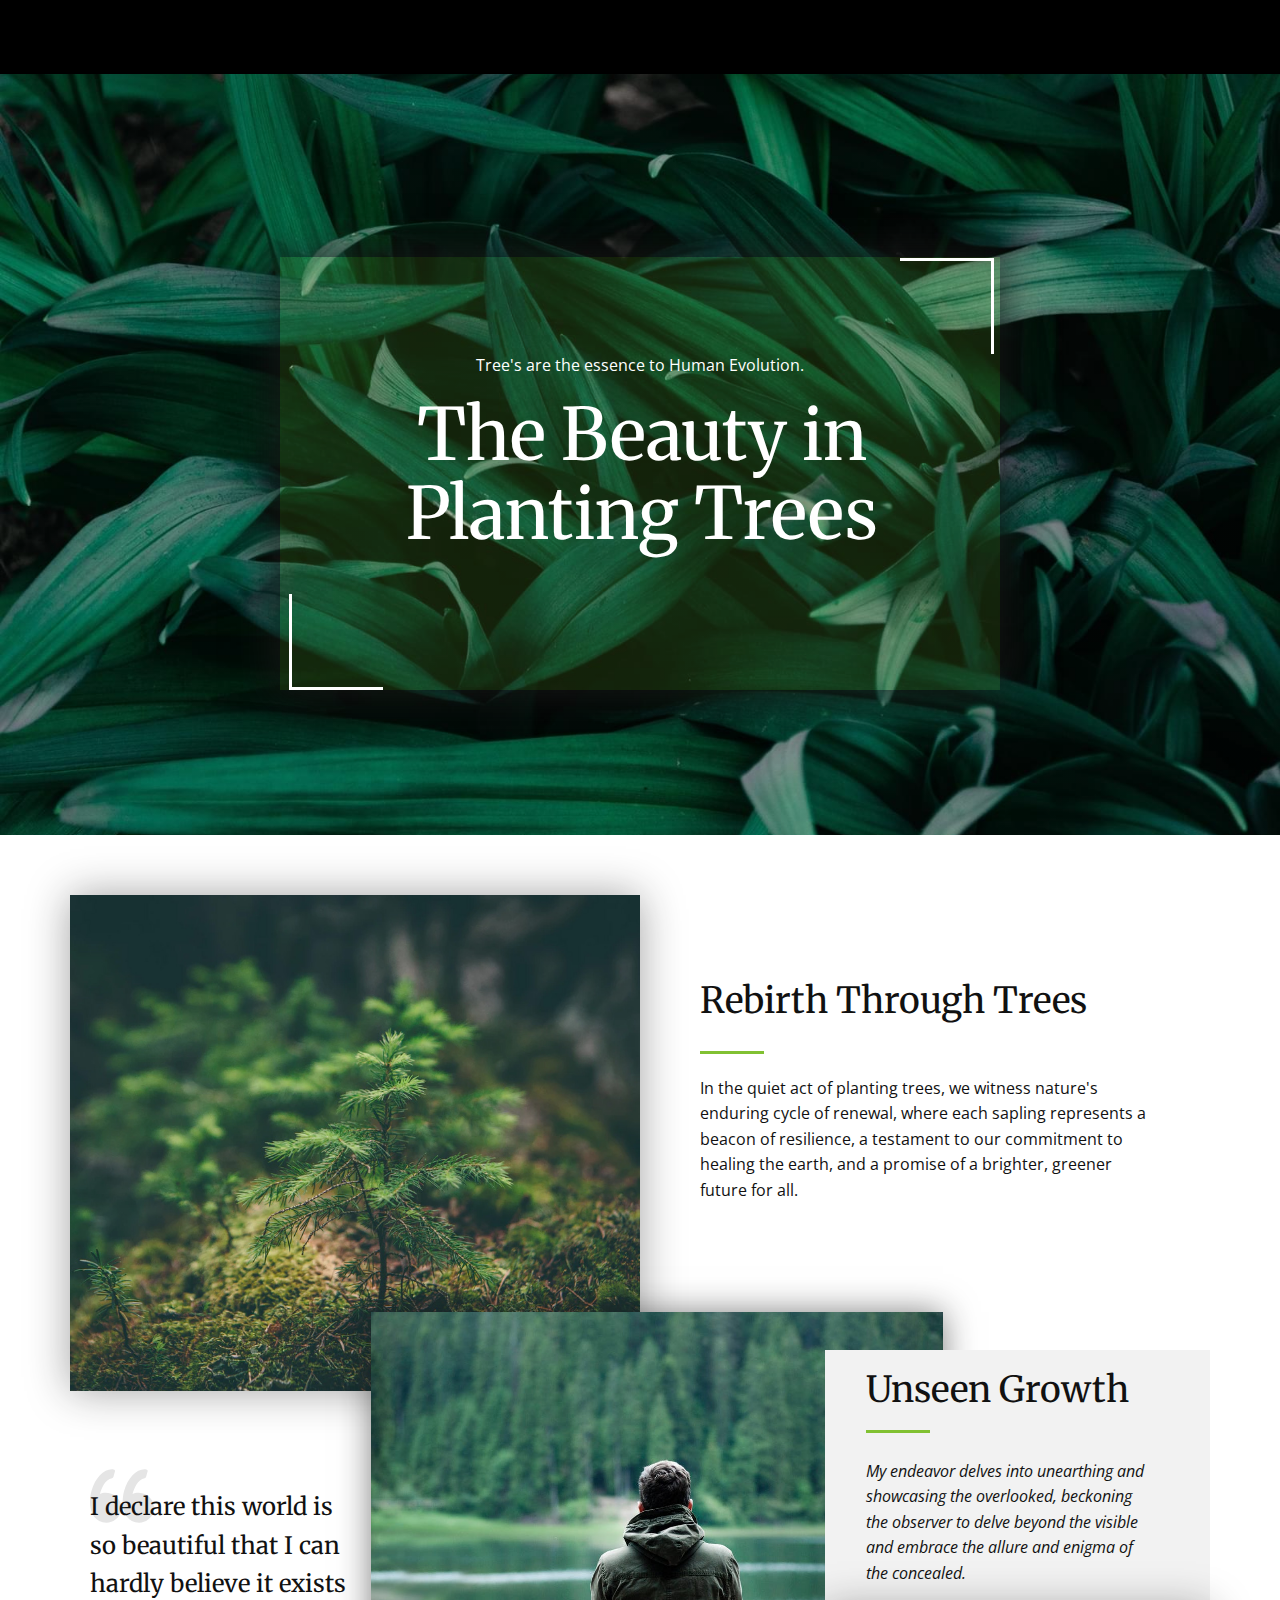
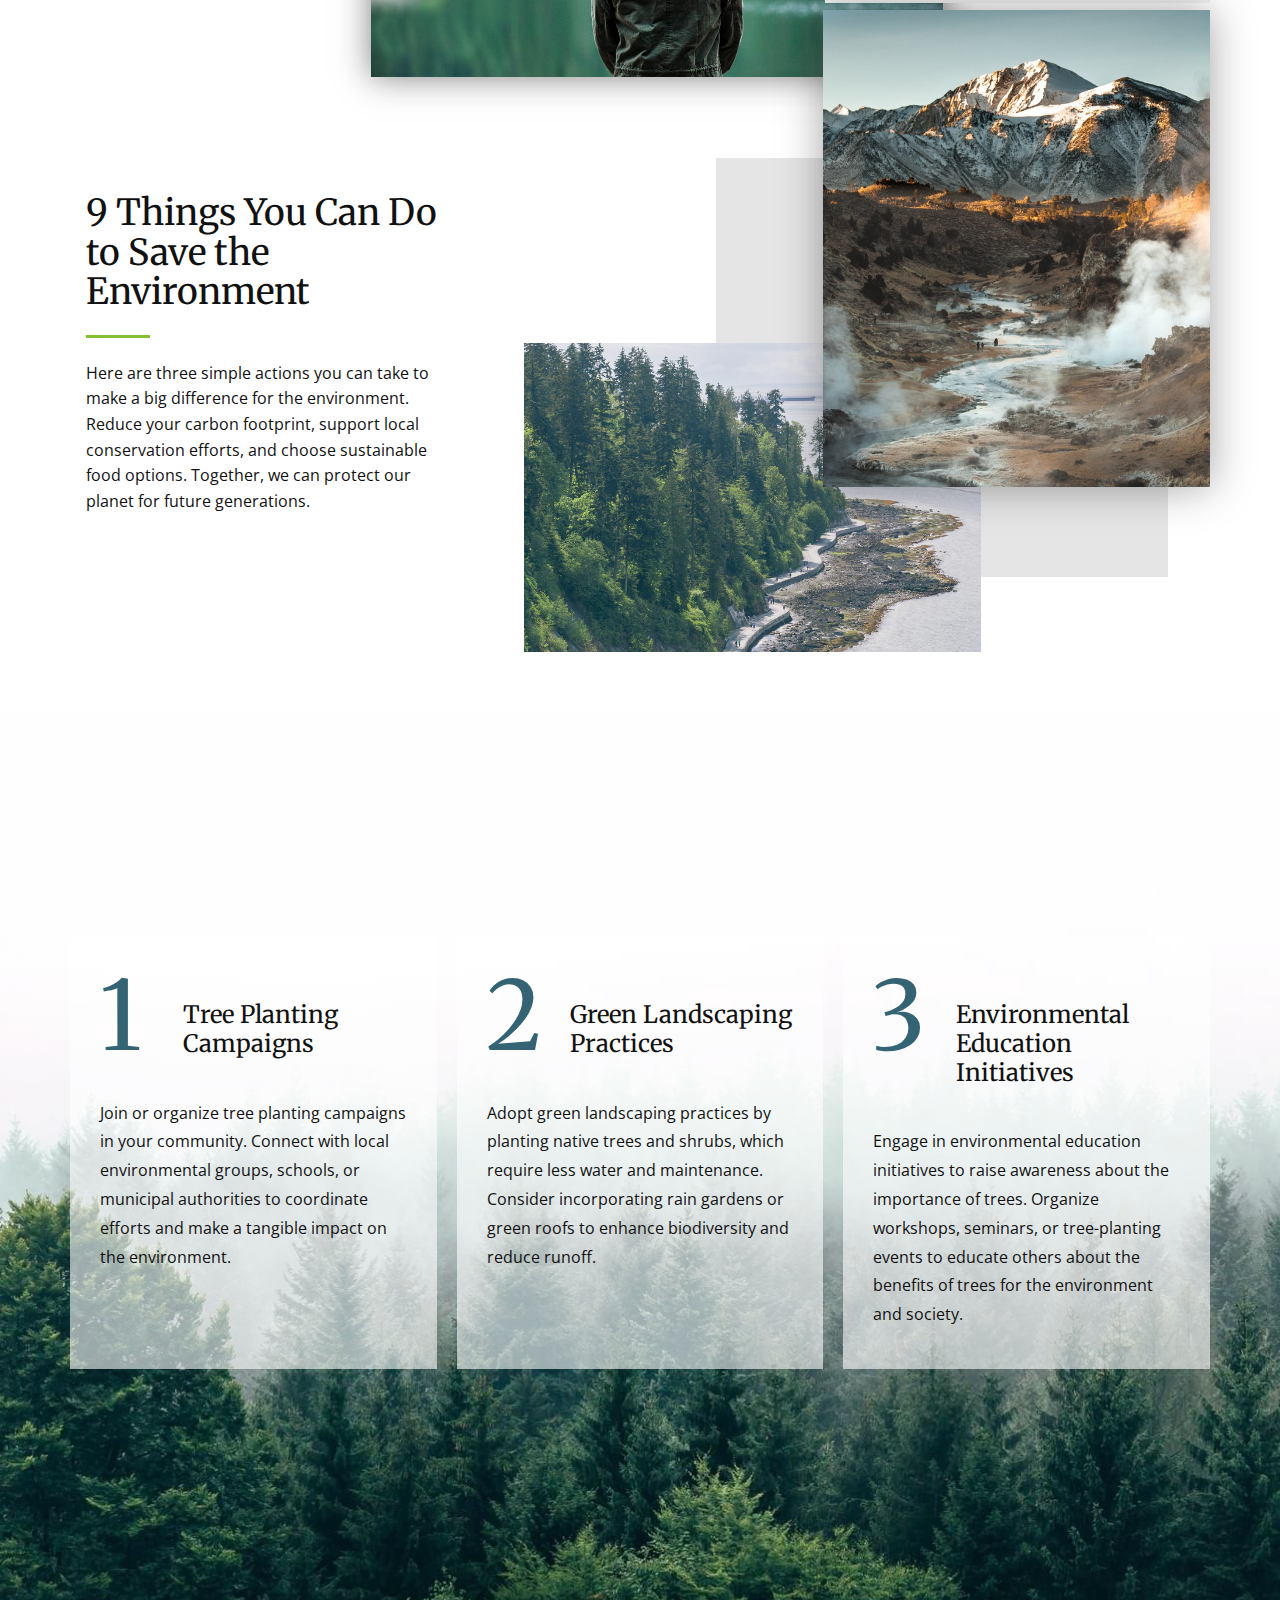
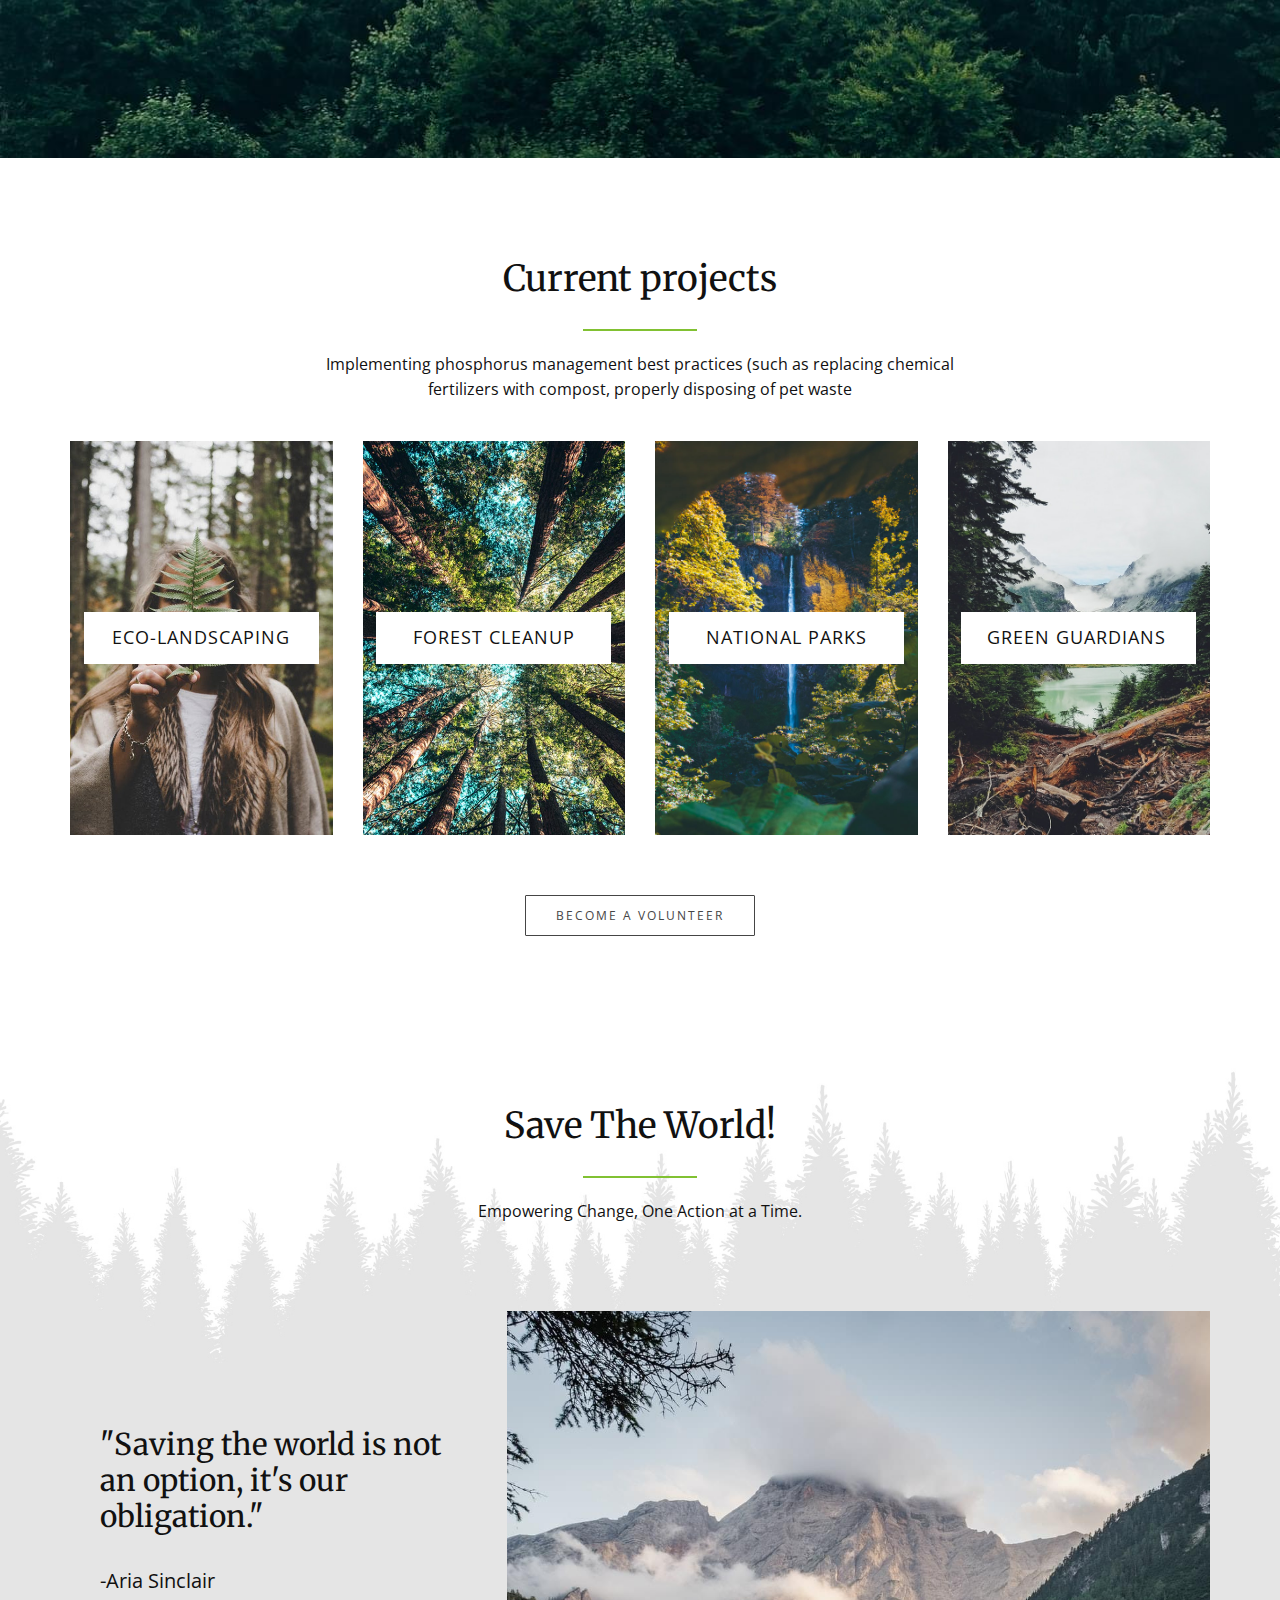
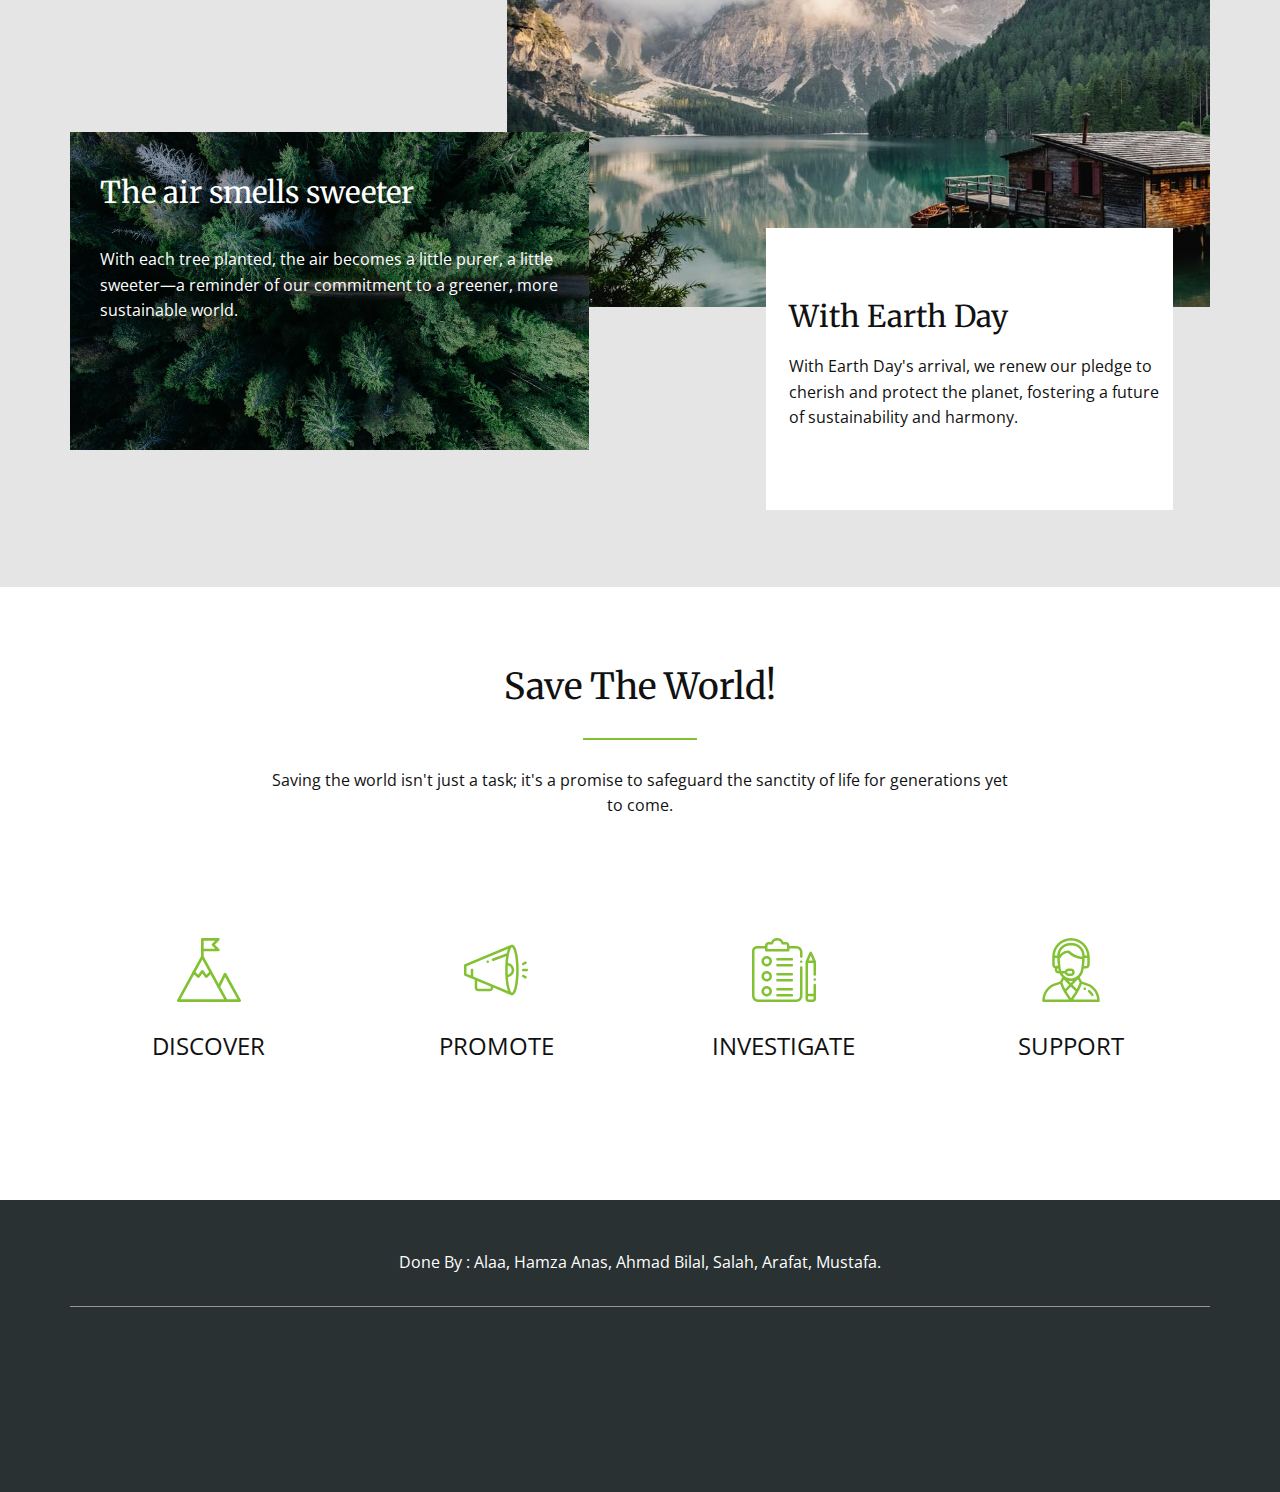
<file: index.html>
<!DOCTYPE html>
<html style="font-size: 16px;" lang="en"><head>
    <meta name="viewport" content="width=device-width, initial-scale=1.0">
    <meta charset="utf-8">
    <meta name="keywords" content="The beauty of nature, the sky, the mountain, the tree..., Unseen beauty, 9 Things You Can Do to Save the Environment, 1, 2, 3, 4, 5, 6, Current projects, Save The World!, Save The World!">
    <meta name="description" content="">
    <title>Home</title>
    <link rel="stylesheet" href="nicepage.css" media="screen">
<link rel="stylesheet" href="Home.css" media="screen">
    <script class="u-script" type="text/javascript" src="jquery.js" defer=""></script>
    <script class="u-script" type="text/javascript" src="nicepage.js" defer=""></script>
    <meta name="generator" content="Nicepage 6.3.1, nicepage.com">
    <link id="u-theme-google-font" rel="stylesheet" href="https://fonts.googleapis.com/css?family=Merriweather:300,300i,400,400i,700,700i,900,900i|Open+Sans:300,300i,400,400i,500,500i,600,600i,700,700i,800,800i">
    
    
    
    
    
    
    
    
    
    
    <script type="application/ld+json">{
		"@context": "http://schema.org",
		"@type": "Organization",
		"name": ""
}</script>
    <meta name="theme-color" content="#81c132">
    <meta property="og:title" content="Home">
    <meta property="og:type" content="website">
  <meta data-intl-tel-input-cdn-path="intlTelInput/"></head>
  <body data-home-page="Home.html" data-home-page-title="Home" data-path-to-root="./" data-include-products="false" class="u-body u-xl-mode" data-lang="en"><header class="u-black u-clearfix u-header u-header" id="sec-5d34"><div class="u-align-left u-clearfix u-sheet u-sheet-1">
        <h3 class="u-align-left-xs u-headline u-text u-text-1">
          <a href="/"></a>
        </h3>
      </div></header> 
    <section class="u-clearfix u-image u-shading u-section-1" id="sec-eca5">
      <div class="u-clearfix u-sheet u-sheet-1">
        <div class="u-container-style u-expanded-width-sm u-expanded-width-xs u-group u-opacity u-opacity-15 u-palette-1-base u-group-1">
          <div class="u-container-layout u-container-layout-1">
            <p class="u-align-center u-text u-text-1">Tree's are the essence to Human Evolution.&nbsp;</p>
            <div class="u-border-3 u-border-white u-shape u-shape-bottom u-shape-left u-shape-1"></div>
            <h1 class="u-align-center u-text u-text-body-alt-color u-title u-text-2">The Beauty in Planting Trees</h1>
            <div class="u-border-3 u-border-white u-shape u-shape-right u-shape-top u-shape-2"></div>
          </div>
        </div>
      </div>
    </section>
    <section class="u-clearfix u-section-2" id="sec-6e7c">
      <div class="u-clearfix u-sheet u-sheet-1">
        <img src="images/98697f8a5035ec93bad682b65a13f41c.jpeg" alt="" class="u-align-left u-expanded-width-xs u-image u-left-0 u-image-1">
        <img src="images/2fa540df7187a7eeb5f596f9d0726e2d.jpeg" alt="" class="u-align-left u-image u-right-0 u-image-2">
        <div class="u-align-left u-container-style u-expanded-width-sm u-expanded-width-xs u-group u-right-0 u-group-1">
          <div class="u-container-layout u-container-layout-1">
            <h2 class="u-text u-text-1"> Rebirth Through Trees</h2>
            <div class="u-border-3 u-border-palette-1-base u-line u-line-horizontal u-line-1"></div>
            <p class="u-text u-text-2"> In the quiet act of planting trees, we witness nature's enduring cycle of renewal, where each sapling represents a beacon of resilience, a testament to our commitment to healing the earth, and a promise of a brighter, greener future for all.</p>
          </div>
        </div>
        <div class="u-container-style u-expanded-width-xs u-group u-group-2">
          <div class="u-container-layout u-valign-middle-lg u-valign-middle-xl u-container-layout-2"><span class="u-icon u-icon-circle u-text-grey-10 u-icon-1"><svg class="u-svg-link" preserveAspectRatio="xMidYMin slice" viewBox="0 0 95.333 95.332" style="undefined"><use xmlns:xlink="http://www.w3.org/1999/xlink" xlink:href="#svg-ff41"></use></svg><svg class="u-svg-content" viewBox="0 0 95.333 95.332" x="0px" y="0px" id="svg-ff41" style="enable-background:new 0 0 95.333 95.332;"><g><g><path d="M30.512,43.939c-2.348-0.676-4.696-1.019-6.98-1.019c-3.527,0-6.47,0.806-8.752,1.793    c2.2-8.054,7.485-21.951,18.013-23.516c0.975-0.145,1.774-0.85,2.04-1.799l2.301-8.23c0.194-0.696,0.079-1.441-0.318-2.045    s-1.035-1.007-1.75-1.105c-0.777-0.106-1.569-0.16-2.354-0.16c-12.637,0-25.152,13.19-30.433,32.076    c-3.1,11.08-4.009,27.738,3.627,38.223c4.273,5.867,10.507,9,18.529,9.313c0.033,0.001,0.065,0.002,0.098,0.002    c9.898,0,18.675-6.666,21.345-16.209c1.595-5.705,0.874-11.688-2.032-16.851C40.971,49.307,36.236,45.586,30.512,43.939z"></path><path d="M92.471,54.413c-2.875-5.106-7.61-8.827-13.334-10.474c-2.348-0.676-4.696-1.019-6.979-1.019    c-3.527,0-6.471,0.806-8.753,1.793c2.2-8.054,7.485-21.951,18.014-23.516c0.975-0.145,1.773-0.85,2.04-1.799l2.301-8.23    c0.194-0.696,0.079-1.441-0.318-2.045c-0.396-0.604-1.034-1.007-1.75-1.105c-0.776-0.106-1.568-0.16-2.354-0.16    c-12.637,0-25.152,13.19-30.434,32.076c-3.099,11.08-4.008,27.738,3.629,38.225c4.272,5.866,10.507,9,18.528,9.312    c0.033,0.001,0.065,0.002,0.099,0.002c9.897,0,18.675-6.666,21.345-16.209C96.098,65.559,95.376,59.575,92.471,54.413z"></path>
</g>
</g></svg></span>
            <h4 class="u-text u-text-3">I declare this world is so beautiful that I can hardly believe it exists</h4>
          </div>
        </div>
        <div class="u-align-left u-container-style u-expanded-width-xs u-grey-5 u-group u-group-3">
          <div class="u-container-layout u-valign-middle-lg u-container-layout-3">
            <h2 class="u-text u-text-4">Unseen Growth</h2>
            <div class="u-border-3 u-border-palette-1-base u-line u-line-horizontal u-line-2"></div>
            <p class="u-text u-text-5"> My endeavor delves into unearthing and showcasing the overlooked, beckoning the observer to delve beyond the visible and embrace the allure and enigma of the concealed.</p>
          </div>
        </div>
      </div>
    </section>
    <section class="u-clearfix u-section-3" id="sec-21d5">
      <div class="u-clearfix u-sheet u-sheet-1">
        <div class="u-grey-10 u-shape u-shape-rectangle u-shape-1"></div>
        <div class="u-align-left u-container-style u-expanded-width-md u-expanded-width-sm u-expanded-width-xs u-group u-group-1">
          <div class="u-container-layout u-valign-middle-md u-valign-middle-sm u-valign-middle-xs u-container-layout-1">
            <h2 class="u-text u-text-1">9 Things You Can Do to Save the Environment</h2>
            <div class="u-border-3 u-border-palette-1-base u-line u-line-horizontal u-line-1"></div>
            <p class="u-text u-text-2"> Here are three simple actions you can take to make a big difference for the environment. Reduce your carbon footprint, support local conservation efforts, and choose sustainable food options. Together, we can protect our planet for future generations.</p>
          </div>
        </div>
        <img src="images/a15400169df3dbcae7cd48146ac9e44f.jpeg" alt="" class="u-align-left u-image u-image-1">
        <img src="images/115d4b154eff1a090090ad554ea4a1eb.jpeg" alt="" class="u-align-left u-image u-left-0 u-image-2">
      </div>
    </section>
    <section class="u-clearfix u-image u-section-4" id="sec-62e8">
      <div class="u-clearfix u-sheet u-sheet-1">
        <div class="u-expanded-width u-list u-list-1">
          <div class="u-repeater u-repeater-1">
            <div class="u-align-left u-container-style u-list-item u-opacity u-opacity-60 u-repeater-item u-white u-list-item-1">
              <div class="u-container-layout u-similar-container u-container-layout-1">
                <h2 class="u-text u-text-palette-2-base u-text-1"> 1</h2>
                <h3 class="u-text u-text-2"> Tree Planting Campaigns</h3>
                <p class="u-text u-text-3"> Join or organize tree planting campaigns in your community. Connect with local environmental groups, schools, or municipal authorities to coordinate efforts and make a tangible impact on the environment.</p>
              </div>
            </div>
            <div class="u-align-left u-container-style u-list-item u-opacity u-opacity-60 u-repeater-item u-white u-list-item-2">
              <div class="u-container-layout u-similar-container u-container-layout-2">
                <h2 class="u-text u-text-palette-2-base u-text-4">2 </h2>
                <h3 class="u-text u-text-5"> Green Landscaping Practices</h3>
                <p class="u-text u-text-6"> Adopt green landscaping practices by planting native trees and shrubs, which require less water and maintenance. Consider incorporating rain gardens or green roofs to enhance biodiversity and reduce runoff.</p>
              </div>
            </div>
            <div class="u-align-left u-container-style u-list-item u-opacity u-opacity-60 u-repeater-item u-white u-list-item-3">
              <div class="u-container-layout u-similar-container u-container-layout-3">
                <h2 class="u-text u-text-palette-2-base u-text-7">3 </h2>
                <h3 class="u-text u-text-8"> Environmental Education Initiatives</h3>
                <p class="u-text u-text-9"> Engage in environmental education initiatives to raise awareness about the importance of trees. Organize workshops, seminars, or tree-planting events to educate others about the benefits of trees for the environment and society.</p>
              </div>
            </div>
          </div>
        </div>
      </div>
    </section>
    <section class="u-clearfix u-section-5" id="sec-bf30">
      <div class="u-clearfix u-sheet u-sheet-1">
        <div class="u-align-center-lg u-align-center-md u-align-center-xl u-align-center-xs u-container-style u-expanded-width-md u-expanded-width-sm u-expanded-width-xs u-group u-group-1">
          <div class="u-container-layout u-valign-middle u-container-layout-1">
            <h2 class="u-align-center-sm u-text u-text-1">Current projects</h2>
            <div class="u-border-2 u-border-palette-1-base u-line u-line-horizontal u-line-1"></div>
            <p class="u-align-center-sm u-text u-text-2">Implementing phosphorus management best practices (such as replacing chemical fertilizers with compost, properly disposing of pet waste</p>
          </div>
        </div>
        <div class="data-layout-selected u-clearfix u-expanded-width u-gutter-30 u-layout-wrap u-layout-wrap-1">
          <div class="u-layout">
            <div class="u-layout-row">
              <div class="u-align-left u-container-style u-image u-layout-cell u-left-cell u-size-15 u-size-30-md u-image-1">
                <div class="u-container-layout" src="">
                  <div class="u-align-center u-container-style u-group u-white u-group-2">
                    <div class="u-container-layout u-valign-middle u-container-layout-3">
                      <h5 class="u-custom-font u-text u-text-font u-text-3">Eco-Landscaping</h5>
                    </div>
                  </div>
                </div>
              </div>
              <div class="u-align-left u-container-style u-image u-layout-cell u-size-15 u-size-30-md u-image-2">
                <div class="u-container-layout" src="">
                  <div class="u-align-center u-container-style u-group u-white u-group-3">
                    <div class="u-container-layout u-valign-middle u-container-layout-5">
                      <h5 class="u-custom-font u-text u-text-font u-text-4">Forest Cleanup</h5>
                    </div>
                  </div>
                </div>
              </div>
              <div class="u-align-left u-container-style u-image u-layout-cell u-size-15 u-size-30-md u-image-3">
                <div class="u-container-layout" src="">
                  <div class="u-align-center u-container-style u-group u-white u-group-4">
                    <div class="u-container-layout u-valign-middle u-container-layout-7">
                      <h5 class="u-custom-font u-text u-text-font u-text-5">National Parks</h5>
                    </div>
                  </div>
                </div>
              </div>
              <div class="u-align-left u-container-style u-image u-layout-cell u-right-cell u-size-15 u-size-30-md u-image-4">
                <div class="u-container-layout" src="">
                  <div class="u-align-center u-container-style u-group u-white u-group-5">
                    <div class="u-container-layout u-valign-middle u-container-layout-9">
                      <h5 class="u-custom-font u-text u-text-font u-text-6"> Green Guardians</h5>
                    </div>
                  </div>
                </div>
              </div>
            </div>
          </div>
        </div>
        <a href="https://teamtrees.org/" class="u-border-1 u-border-grey-dark-1 u-btn u-button-style u-btn-1" target="_blank">become a Volunteer</a>
      </div>
    </section>
    <section class="u-clearfix u-image u-section-6" id="sec-2668">
      <div class="u-clearfix u-sheet u-sheet-1">
        <div class="custom-expanded u-align-center u-container-style u-group u-group-1">
          <div class="u-container-layout u-valign-middle u-container-layout-1">
            <h2 class="u-text u-text-1">Save The World!</h2>
            <div class="u-border-2 u-border-palette-1-base u-line u-line-horizontal u-line-1"></div>
            <p class="u-text u-text-2"> Empowering Change, One Action at a Time.</p>
          </div>
        </div>
        <div class="custom-expanded u-align-left u-container-style u-group u-group-2">
          <div class="u-container-layout u-container-layout-2">
            <h3 class="u-text u-text-3"> "Saving the world is not an option, it's our obligation."</h3>
            <p class="u-text u-text-4">-​Aria Sinclair<br>
              <br>
              <br>
              <br>
              <br>
              <br>
            </p>
          </div>
        </div>
      </div>
    </section>
    <section class="u-clearfix u-grey-10 u-section-7" id="sec-ed13">
      <div class="u-clearfix u-sheet u-sheet-1">
        <img src="images/2208a3f49c048f2e07e04989c582f6bf.jpeg" alt="" class="custom-expanded u-image u-image-default u-image-1">
        <div class="custom-expanded u-align-left u-container-style u-group u-white u-group-1">
          <div class="u-container-layout u-container-layout-1">
            <h3 class="u-text u-text-1">With Earth Day</h3>
            <p class="u-text u-text-2"> With Earth Day's arrival, we renew our pledge to cherish and protect the planet, fostering a future of sustainability and harmony.</p>
          </div>
        </div>
        <div class="custom-expanded u-align-left u-container-style u-group u-image u-shading u-image-2">
          <div class="u-container-layout u-container-layout-2" src="">
            <h3 class="u-text u-text-3">The air smells sweeter</h3>
            <p class="u-text u-text-4"> With each tree planted, the air becomes a little purer, a little sweeter—a reminder of our commitment to a greener, more sustainable world.</p>
          </div>
        </div>
      </div>
    </section>
    <section class="u-align-center u-clearfix u-white u-section-8" id="sec-60fd">
      <h2 class="u-text u-text-body-color u-text-1">Save The World!</h2>
      <div class="u-border-2 u-border-palette-1-base u-line u-line-horizontal u-line-1"></div>
      <p class="u-text u-text-body-color u-text-2"> Saving the world isn't just a task; it's a promise to safeguard the sanctity of life for generations yet to come.</p>
      <div class="u-list u-list-1">
        <div class="u-repeater u-repeater-1">
          <div class="u-align-center u-container-style u-list-item u-repeater-item u-white u-list-item-1">
            <div class="u-container-layout u-similar-container u-valign-middle u-container-layout-1"><span class="u-icon u-icon-circle u-text-palette-1-base u-icon-1"><svg class="u-svg-link" preserveAspectRatio="xMidYMin slice" viewBox="0 0 24 24" style=""><use xmlns:xlink="http://www.w3.org/1999/xlink" xlink:href="#svg-ea44"></use></svg><svg class="u-svg-content" viewBox="0 0 24 24" id="svg-ea44"><path d="m18.5 24h-18c-.176 0-.34-.093-.43-.245-.09-.152-.093-.34-.009-.495l9-16.5c.175-.321.703-.321.878 0l9 16.5c.084.155.081.343-.009.495s-.254.245-.43.245zm-17.158-1h16.315l-8.157-14.956z"></path><path d="m23.5 24h-5c-.276 0-.5-.224-.5-.5s.224-.5.5-.5h4.154l-4.625-8.41-1.906 3.944c-.12.248-.417.353-.668.232-.249-.12-.353-.419-.232-.668l2.328-4.816c.082-.168.25-.277.437-.282.188.009.361.095.451.259l5.5 10c.085.155.083.343-.008.495-.091.153-.254.246-.431.246z"></path><path d="m9.5 7.5c-.276 0-.5-.224-.5-.5v-6.5c0-.276.224-.5.5-.5h6c.202 0 .385.122.462.309.078.187.035.402-.108.545l-1.647 1.646 1.646 1.646c.143.143.186.358.108.545-.076.187-.259.309-.461.309h-5.5v2c0 .276-.224.5-.5.5zm.5-3.5h4.293l-1.146-1.146c-.195-.195-.195-.512 0-.707l1.146-1.147h-4.293z"></path><path d="m11 15c-.012 0-.023 0-.036-.001-.145-.01-.277-.083-.364-.199l-1.1-1.466-1.1 1.466c-.087.116-.22.188-.364.199-.151.012-.287-.042-.389-.145l-1.68-1.68c-.195-.195-.195-.512 0-.707s.512-.195.707 0l1.272 1.272 1.154-1.539c.188-.252.611-.252.8 0l1.154 1.539 1.272-1.272c.195-.195.512-.195.707 0s.195.512 0 .707l-1.68 1.68c-.094.094-.221.146-.353.146z"></path></svg>
            
            
          </span>
              <h3 class="u-custom-font u-text u-text-font u-text-3">discover</h3>
            </div>
          </div>
          <div class="u-align-center u-container-style u-list-item u-repeater-item u-white u-list-item-2">
            <div class="u-container-layout u-similar-container u-valign-middle u-container-layout-2"><span class="u-icon u-icon-circle u-text-palette-1-base u-icon-2"><svg class="u-svg-link" preserveAspectRatio="xMidYMin slice" viewBox="0 0 512 512" style=""><use xmlns:xlink="http://www.w3.org/1999/xlink" xlink:href="#svg-4b0e"></use></svg><svg class="u-svg-content" viewBox="0 0 512 512" x="0px" y="0px" id="svg-4b0e" style="enable-background:new 0 0 512 512;"><g><g><path d="M502.001,246.001h-28.038c-5.522,0-9.999,4.477-9.999,9.999c0,5.523,4.478,9.999,9.999,9.999h28.038    c5.522,0,9.999-4.477,9.999-9.999C512,250.478,507.523,246.001,502.001,246.001z"></path>
</g>
</g><g><g><path d="M500.981,192.611c-2.762-4.783-8.875-6.421-13.659-3.66l-18.359,10.599c-4.783,2.761-6.422,8.876-3.66,13.659    c1.852,3.209,5.213,5.002,8.669,5.002c1.696,0,3.416-0.432,4.99-1.341l18.359-10.6    C502.104,203.509,503.743,197.394,500.981,192.611z"></path>
</g>
</g><g><g><path d="M497.321,305.73l-18.359-10.6c-4.784-2.762-10.897-1.123-13.659,3.66c-2.762,4.783-1.123,10.898,3.66,13.659l18.359,10.6    c1.575,0.909,3.294,1.341,4.99,1.341c3.456,0,6.816-1.793,8.669-5.001C503.743,314.606,502.105,308.491,497.321,305.73z"></path>
</g>
</g><g><g><path d="M424.327,118.013c-9.869-43.064-23.233-63.997-40.857-63.997c-3.391,0-6.621,0.783-9.702,2.341L6.128,210.772    C2.415,212.33,0,215.963,0,219.99v71.994c0,4.026,2.415,7.659,6.127,9.219l53.931,22.656c0.032,0.014,0.065,0.027,0.097,0.041    l25.839,10.853v62.735c0,15.714,12.784,28.498,28.498,28.498h90.993c15.714,0,28.498-12.784,28.498-28.498v-0.567l139.8,58.728    c3.077,1.553,6.303,2.334,9.688,2.334c17.624,0,30.988-20.933,40.857-63.997c8.473-36.972,13.139-85.976,13.139-137.987    C437.466,203.989,432.8,154.985,424.327,118.013z M213.983,397.489c0,4.687-3.813,8.499-8.499,8.499h-90.993    c-4.687,0-8.499-3.813-8.499-8.499v-54.334l107.992,45.366V397.489z M73.994,308.022v-52.181c0-5.523-4.478-9.999-9.999-9.999    c-5.522,0-9.999,4.477-9.999,9.999v43.78l-33.997-14.282v-58.703L351.619,87.35c-3.28,8.548-6.276,18.756-9.005,30.663    c-0.31,1.35-0.612,2.722-0.912,4.104L228.325,164.79c-5.169,1.945-7.781,7.712-5.837,12.88c1.509,4.009,5.316,6.479,9.36,6.479    c1.17,0,2.36-0.208,3.521-0.644l102.052-38.411c-5.165,32.412-7.946,70.76-7.946,110.905c0,52.011,4.666,101.015,13.139,137.987    c2.729,11.906,5.727,22.112,9.005,30.661L73.994,308.022z M350.286,219.172c17.68,3.011,31.185,18.431,31.185,36.955    c0,18.521-13.5,33.937-31.174,36.953c-0.545-12.075-0.824-24.48-0.824-37.08C349.473,243.488,349.749,231.168,350.286,219.172z     M404.833,389.521c-9.13,39.841-19.328,48.465-21.363,48.465c-0.083,0-0.183-0.02-0.292-0.05c-0.162-0.079-0.32-0.164-0.488-0.235    l-0.238-0.1c-3.356-2.023-12.266-12.827-20.345-48.081c-4.974-21.704-8.58-47.838-10.638-76.402c28.173-3.687,50-27.83,50-56.991    c0-29.168-21.837-53.315-50.018-56.994c2.054-28.663,5.668-54.886,10.656-76.654c8.074-35.233,16.98-46.046,20.34-48.077    l0.883-0.371c0.049-0.007,0.099-0.017,0.141-0.017c2.035,0,12.233,8.624,21.363,48.465c8.146,35.55,12.634,82.969,12.634,133.521    C417.468,306.552,412.981,353.97,404.833,389.521z"></path>
</g>
</g><g><g><path d="M199.505,186.34c-1.938-5.171-7.697-7.793-12.871-5.858l-0.229,0.086c-5.172,1.937-7.794,7.699-5.858,12.871    c1.504,4.016,5.316,6.495,9.366,6.495c1.165,0,2.35-0.206,3.505-0.638l0.229-0.086    C198.819,197.274,201.442,191.511,199.505,186.34z"></path>
</g>
</g></svg>
            
            
          </span>
              <h3 class="u-custom-font u-text u-text-font u-text-4">Promote</h3>
            </div>
          </div>
          <div class="u-align-center u-container-style u-list-item u-repeater-item u-white u-list-item-3">
            <div class="u-container-layout u-similar-container u-valign-middle u-container-layout-3"><span class="u-icon u-icon-circle u-text-palette-1-base u-icon-3"><svg class="u-svg-link" preserveAspectRatio="xMidYMin slice" viewBox="0 0 512 512" style=""><use xmlns:xlink="http://www.w3.org/1999/xlink" xlink:href="#svg-f6c5"></use></svg><svg class="u-svg-content" viewBox="0 0 512 512" id="svg-f6c5"><path d="m354 64h-54v-2.574219c0-15.976562-12.996094-28.976562-28.976562-28.976562h-18.542969c-8.460938-19.433594-27.839844-32.449219-49.515625-32.449219h-1.929688c-21.675781 0-41.054687 13.015625-49.515625 32.449219h-18.542969c-15.980468 0-28.976562 13-28.976562 28.976562v2.574219h-54c-31.308594 0-50 14.953125-50 40v358c0 27.570312 22.429688 50 50 50h304c27.570312 0 50-22.429688 50-50v-226.332031c0-5.523438-4.476562-10-10-10s-10 4.476562-10 10v226.332031c0 16.542969-13.457031 30-30 30h-304c-16.542969 0-30-13.457031-30-30v-358c0-4.945312 0-20 30-20h54v14c0 5.523438 4.476562 10 10 10h176c5.523438 0 10-4.476562 10-10v-14h54c16.542969 0 30 13.457031 30 30v33.667969c0 5.523437 4.476562 10 10 10s10-4.476563 10-10v-33.667969c0-27.570312-22.429688-50-50-50zm-74 24h-156v-26.574219c0-4.949219 4.027344-8.976562 8.976562-8.976562h25.601563c4.515625 0 8.46875-3.023438 9.652344-7.378907 4.003906-14.761718 17.496093-25.070312 32.804687-25.070312h1.929688c15.308594 0 28.800781 10.308594 32.808594 25.070312 1.179687 4.355469 5.136718 7.378907 9.648437 7.378907h25.605469c4.949218 0 8.972656 4.027343 8.972656 8.976562zm0 0"></path><path d="m394 179.511719c-2.628906 0-5.210938 1.058593-7.070312 2.917969-1.859376 1.871093-2.929688 4.441406-2.929688 7.070312 0 2.640625 1.070312 5.210938 2.929688 7.078125 1.859374 1.863281 4.441406 2.933594 7.070312 2.933594s5.210938-1.070313 7.070312-2.933594c1.859376-1.859375 2.929688-4.4375 2.929688-7.078125 0-2.628906-1.070312-5.210938-2.929688-7.070312-1.859374-1.859376-4.441406-2.917969-7.070312-2.917969zm0 0"></path><path d="m502 322c-2.628906 0-5.210938 1.070312-7.070312 2.929688-1.859376 1.859374-2.929688 4.441406-2.929688 7.070312s1.070312 5.210938 2.929688 7.070312c1.859374 1.859376 4.441406 2.929688 7.070312 2.929688s5.210938-1.070312 7.070312-2.929688c1.859376-1.859374 2.929688-4.441406 2.929688-7.070312s-1.070312-5.210938-2.929688-7.070312c-1.859374-1.859376-4.441406-2.929688-7.070312-2.929688zm0 0"></path><path d="m511.128906 185.421875-32-71.507813c-1.613281-3.597656-5.1875-5.914062-9.128906-5.914062s-7.515625 2.316406-9.128906 5.914062l-32 71.507813c-.574219 1.28125-.871094 2.675781-.871094 4.082031v298.621094c0 13.164062 10.710938 23.875 23.875 23.875h36.25c13.164062 0 23.875-10.710938 23.875-23.875v-112.457031c0-5.523438-4.476562-10-10-10s-10 4.476562-10 10v69.917969h-44v-246.082032h44v92.296875c0 5.523438 4.476562 10 10 10s10-4.476562 10-10v-102.296875c0-1.40625-.296875-2.800781-.871094-4.082031zm-41.128906-42.941406 16.570312 37.023437h-33.140624zm22 323.105469v22.539062c0 2.136719-1.738281 3.875-3.875 3.875h-36.25c-2.136719 0-3.875-1.738281-3.875-3.875v-22.539062zm0 0"></path><path d="m117.667969 144c-23.160157 0-42 18.839844-42 42s18.839843 42 42 42c23.15625 0 42-18.839844 42-42s-18.84375-42-42-42zm0 64c-12.132813 0-22-9.867188-22-22s9.867187-22 22-22c12.128906 0 22 9.867188 22 22s-9.871094 22-22 22zm0 0"></path><path d="m117.667969 264c-23.160157 0-42 18.839844-42 42s18.839843 42 42 42c23.15625 0 42-18.839844 42-42s-18.84375-42-42-42zm0 64c-12.132813 0-22-9.867188-22-22s9.867187-22 22-22c12.128906 0 22 9.867188 22 22s-9.871094 22-22 22zm0 0"></path><path d="m117.667969 384c-23.160157 0-42 18.839844-42 42s18.839843 42 42 42c23.15625 0 42-18.839844 42-42s-18.84375-42-42-42zm0 64c-12.132813 0-22-9.867188-22-22s9.867187-22 22-22c12.128906 0 22 9.867188 22 22s-9.871094 22-22 22zm0 0"></path><path d="m318.332031 208h-114.664062c-5.523438 0-10 4.476562-10 10s4.476562 10 10 10h114.667969c5.519531 0 10-4.476562 10-10s-4.480469-10-10.003907-10zm0 0"></path><path d="m318.332031 160h-114.664062c-5.523438 0-10 4.476562-10 10s4.476562 10 10 10h114.667969c5.519531 0 10-4.476562 10-10s-4.480469-10-10.003907-10zm0 0"></path><path d="m318.332031 328h-114.664062c-5.523438 0-10 4.476562-10 10s4.476562 10 10 10h114.667969c5.519531 0 10-4.476562 10-10s-4.480469-10-10.003907-10zm0 0"></path><path d="m318.332031 280h-114.664062c-5.523438 0-10 4.476562-10 10s4.476562 10 10 10h114.667969c5.519531 0 10-4.476562 10-10s-4.480469-10-10.003907-10zm0 0"></path><path d="m318.332031 448h-114.664062c-5.523438 0-10 4.476562-10 10s4.476562 10 10 10h114.667969c5.519531 0 10-4.476562 10-10s-4.480469-10-10.003907-10zm0 0"></path><path d="m318.332031 400h-114.664062c-5.523438 0-10 4.476562-10 10s4.476562 10 10 10h114.667969c5.519531 0 10-4.476562 10-10s-4.480469-10-10.003907-10zm0 0"></path></svg>
            
            
          </span>
              <h3 class="u-custom-font u-text u-text-font u-text-5">Investigate</h3>
            </div>
          </div>
          <div class="u-align-center u-container-style u-list-item u-repeater-item u-white u-list-item-4">
            <div class="u-container-layout u-similar-container u-valign-middle u-container-layout-4"><span class="u-icon u-icon-circle u-text-palette-1-base u-icon-4"><svg class="u-svg-link" preserveAspectRatio="xMidYMin slice" viewBox="0 0 512 512" style=""><use xmlns:xlink="http://www.w3.org/1999/xlink" xlink:href="#svg-43a3"></use></svg><svg class="u-svg-content" viewBox="0 0 512 512" x="0px" y="0px" id="svg-43a3" style="enable-background:new 0 0 512 512;"><g><g><path d="M366,396c-5.52,0-10,4.48-10,10c0,5.52,4.48,10,10,10c5.52,0,10-4.48,10-10C376,400.48,371.52,396,366,396z"></path>
</g>
</g><g><g><path d="M390.622,363.663l-47.53-15.84l-17.063-34.127c15.372-15.646,26.045-36.348,29.644-57.941L357.801,243H376    c16.542,0,30-13.458,30-30v-63C406,67.29,338.71,0,256,0c-82.922,0-150,67.097-150,150v63c0,13.036,8.361,24.152,20,28.28V253    c0,16.542,13.458,30,30,30h8.782c4.335,9.417,9.946,18.139,16.774,25.974c1.416,1.628,2.893,3.206,4.406,4.741l-17.054,34.108    l-47.531,15.841C66.112,382.092,26,440.271,26,502c0,5.523,4.477,10,10,10h440c5.522,0,10-4.477,10-10    C486,440.271,445.889,382.092,390.622,363.663z M386,213c0,5.514-4.486,10-10,10h-15.262c2.542-19.69,4.236-40.643,4.917-61.28    c0.02-0.582,0.036-1.148,0.054-1.72H386V213z M136,223c-5.514,0-10-4.486-10-10v-53h20.298c0.033,1.043,0.068,2.091,0.107,3.146    c0.001,0.036,0.003,0.071,0.004,0.107c0,0.003,0,0.006,0,0.009c0.7,20.072,2.372,40.481,4.856,59.737H136V223z M156,263    c-5.514,0-10-4.486-10-10v-10h8.198l2.128,12.759c0.406,2.425,0.905,4.841,1.482,7.241H156z M146.017,140H126.38    C131.445,72.979,187.377,20,256,20c68.318,0,124.496,52.972,129.619,120h-19.635c-0.72-55.227-45.693-100-101.033-100h-17.9    C191.712,40,146.736,84.773,146.017,140z M247.05,60h17.9c44.809,0,81.076,36.651,81.05,81.41c0,3.147-0.025,5.887-0.078,8.38    c0,0.032-0.001,0.065-0.001,0.098l-12.508-1.787c-33.98-4.852-66.064-20.894-90.342-45.172C241.195,101.054,238.652,100,236,100    c-26.856,0-52.564,12.236-69.558,32.908C170.63,92.189,205.053,60,247.05,60z M178.54,263c-5.006-16.653-10.734-65.653-12-97.053    l13.459-17.946c12.361-16.476,31.592-26.713,52.049-27.888c26.917,25.616,61.739,42.532,98.537,47.786l14.722,2.104    c-0.984,20.885-2.995,41.843-5.876,61.118c-0.001,0.006-0.002,0.013-0.003,0.02c-0.916,6.197-1.638,10.185-3.482,21.324    c-5.296,31.765-28.998,60.49-60.287,68.313c-12.877,3.215-26.443,3.214-39.313,0c-19.537-4.884-37.451-18.402-49.012-37.778    h20.386c4.128,11.639,15.243,20,28.28,20h20c16.575,0,30-13.424,30-30c0-16.542-13.458-30-30-30h-20    c-13.327,0-24.278,8.608-28.297,20H178.54z M235.159,341.016c6.859,1.445,13.852,2.184,20.841,2.184    c5.471,0,10.943-0.458,16.353-1.346l-17.67,18.687L235.159,341.016z M240.935,375.079l-31.718,33.542    c-8.732-16.714-16.235-34.109-22.389-51.917l11.911-23.822L240.935,375.079z M311.566,329.494l13.604,27.209    c-6.164,17.838-13.669,35.239-22.392,51.933l-33.948-33.948L311.566,329.494z M226,273c0-5.521,4.478-10,10-10h20    c5.514,0,10,4.486,10,10c0,5.522-4.479,10-10,10h-20C230.486,283,226,278.514,226,273z M46.4,492    c3.963-49.539,36.932-94.567,81.302-109.363l42.094-14.028c7.712,21.325,17.266,42.052,28.463,61.74    c0.019,0.034,0.037,0.068,0.056,0.101c0,0.001,0.001,0.001,0.001,0.002c8.181,14.389,17.389,28.45,27.372,41.799L237.99,492H46.4z     M256,483.086l-13.562-21.773c-0.152-0.244-0.314-0.481-0.486-0.711c-8.098-10.802-15.652-22.099-22.532-33.662l35.663-37.714    l37.578,37.578c-6.926,11.647-14.506,22.991-22.611,33.796C269.56,461.253,270.255,460.224,256,483.086z M274.01,492    l12.301-19.748c10.027-13.4,19.301-27.574,27.564-42.132c0.05-0.088,0.097-0.178,0.147-0.266c0.006-0.011,0.012-0.021,0.018-0.032    c11.055-19.5,20.509-40.047,28.164-61.213l42.093,14.028c44.371,14.796,77.34,59.824,81.303,109.363H274.01z"></path>
</g>
</g><g><g><path d="M435.546,451.531c-6.683-13.377-16.472-25.261-28.309-34.367c-4.378-3.369-10.656-2.55-14.023,1.828    c-3.368,4.378-2.549,10.656,1.828,14.024c9.454,7.273,17.272,16.766,22.611,27.453c2.473,4.949,8.483,6.941,13.415,4.477    C436.008,462.478,438.013,456.472,435.546,451.531z"></path>
</g>
</g></svg>
            
            
          </span>
              <h3 class="u-custom-font u-text u-text-font u-text-6">Support</h3>
            </div>
          </div>
        </div>
      </div>
    </section>
    
    
    
    <footer class="u-clearfix u-footer u-palette-2-dark-3" id="sec-434c"><div class="u-clearfix u-sheet u-sheet-1">
        <p class="u-align-center u-text u-text-1">Done By : Alaa, Hamza Anas, Ahmad Bilal, Salah, Arafat, Mustafa.</p>
        <div class="u-border-1 u-border-white u-expanded-width u-line u-line-horizontal u-opacity u-opacity-50 u-line-1"></div>
      </div></footer>
    </section>
  
</body></html>
</file>
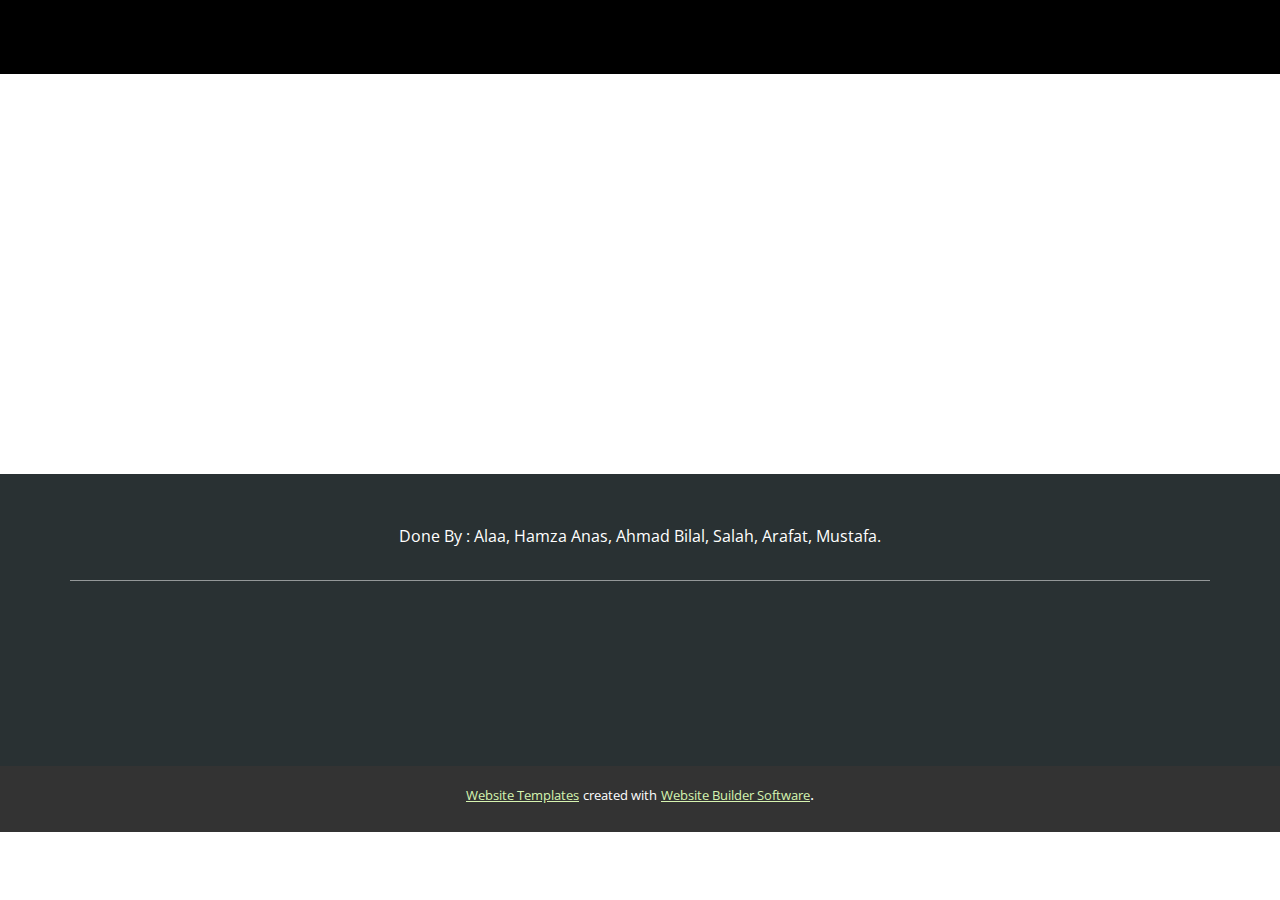
<file: About.html>
<!DOCTYPE html>
<html style="font-size: 16px;" lang="en"><head>
    <meta name="viewport" content="width=device-width, initial-scale=1.0">
    <meta charset="utf-8">
    <meta name="keywords" content="">
    <meta name="description" content="">
    <title>About</title>
    <link rel="stylesheet" href="nicepage.css" media="screen">
<link rel="stylesheet" href="About.css" media="screen">
    <script class="u-script" type="text/javascript" src="jquery.js" defer=""></script>
    <script class="u-script" type="text/javascript" src="nicepage.js" defer=""></script>
    <meta name="generator" content="Nicepage 6.3.1, nicepage.com">
    <link id="u-theme-google-font" rel="stylesheet" href="https://fonts.googleapis.com/css?family=Merriweather:300,300i,400,400i,700,700i,900,900i|Open+Sans:300,300i,400,400i,500,500i,600,600i,700,700i,800,800i">
    
    
    
    <script type="application/ld+json">{
		"@context": "http://schema.org",
		"@type": "Organization",
		"name": ""
}</script>
    <meta name="theme-color" content="#81c132">
    <meta property="og:title" content="About">
    <meta property="og:type" content="website">
  <meta data-intl-tel-input-cdn-path="intlTelInput/"></head>
  <body data-path-to-root="./" data-include-products="false" class="u-body u-xl-mode" data-lang="en"><header class="u-black u-clearfix u-header u-header" id="sec-5d34"><div class="u-align-left u-clearfix u-sheet u-sheet-1">
        <h3 class="u-align-left-xs u-headline u-text u-text-1">
          <a href="/"></a>
        </h3>
      </div></header>
    <section class="u-clearfix u-section-1" id="sec-f75b">
      <div class="u-clearfix u-sheet u-sheet-1"></div>
    </section>
    
    
    
    <footer class="u-clearfix u-footer u-palette-2-dark-3" id="sec-434c"><div class="u-clearfix u-sheet u-sheet-1">
        <p class="u-align-center u-text u-text-1">Done By : Alaa, Hamza Anas, Ahmad Bilal, Salah, Arafat, Mustafa.</p>
        <div class="u-border-1 u-border-white u-expanded-width u-line u-line-horizontal u-opacity u-opacity-50 u-line-1"></div>
      </div></footer>
    <section class="u-backlink u-clearfix u-grey-80">
      <a class="u-link" href="https://nicepage.com/website-templates" target="_blank">
        <span>Website Templates</span>
      </a>
      <p class="u-text">
        <span>created with</span>
      </p>
      <a class="u-link" href="" target="_blank">
        <span>Website Builder Software</span>
      </a>. 
    </section>
  
</body></html>
</file>
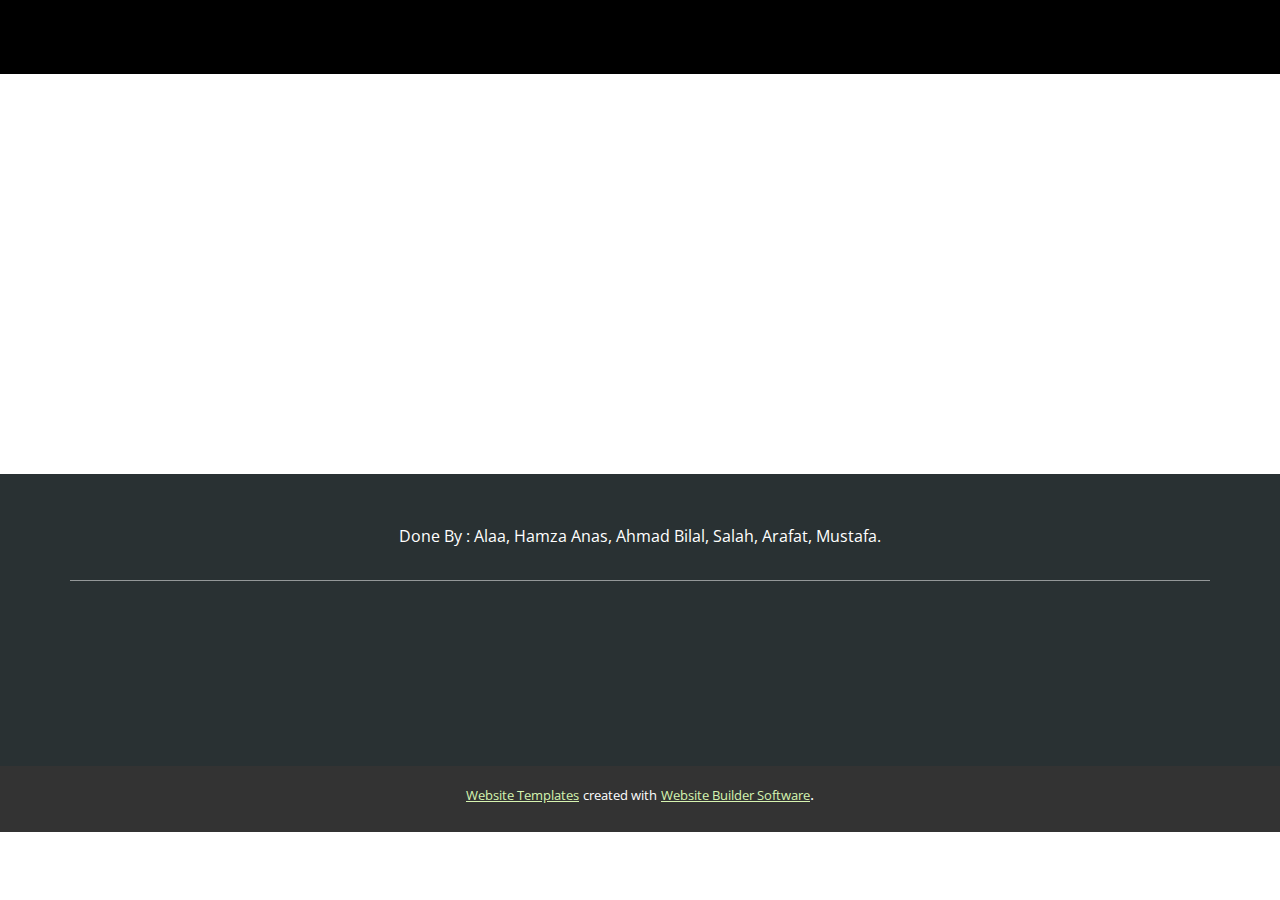
<file: Contact.html>
<!DOCTYPE html>
<html style="font-size: 16px;" lang="en"><head>
    <meta name="viewport" content="width=device-width, initial-scale=1.0">
    <meta charset="utf-8">
    <meta name="keywords" content="">
    <meta name="description" content="">
    <title>Contact</title>
    <link rel="stylesheet" href="nicepage.css" media="screen">
<link rel="stylesheet" href="Contact.css" media="screen">
    <script class="u-script" type="text/javascript" src="jquery.js" defer=""></script>
    <script class="u-script" type="text/javascript" src="nicepage.js" defer=""></script>
    <meta name="generator" content="Nicepage 6.3.1, nicepage.com">
    <link id="u-theme-google-font" rel="stylesheet" href="https://fonts.googleapis.com/css?family=Merriweather:300,300i,400,400i,700,700i,900,900i|Open+Sans:300,300i,400,400i,500,500i,600,600i,700,700i,800,800i">
    
    
    
    <script type="application/ld+json">{
		"@context": "http://schema.org",
		"@type": "Organization",
		"name": ""
}</script>
    <meta name="theme-color" content="#81c132">
    <meta property="og:title" content="Contact">
    <meta property="og:type" content="website">
  <meta data-intl-tel-input-cdn-path="intlTelInput/"></head>
  <body data-path-to-root="./" data-include-products="false" class="u-body u-xl-mode" data-lang="en"><header class="u-black u-clearfix u-header u-header" id="sec-5d34"><div class="u-align-left u-clearfix u-sheet u-sheet-1">
        <h3 class="u-align-left-xs u-headline u-text u-text-1">
          <a href="/"></a>
        </h3>
      </div></header>
    <section class="u-clearfix u-section-1" id="sec-a7b1">
      <div class="u-clearfix u-sheet u-sheet-1"></div>
    </section>
    
    
    
    <footer class="u-clearfix u-footer u-palette-2-dark-3" id="sec-434c"><div class="u-clearfix u-sheet u-sheet-1">
        <p class="u-align-center u-text u-text-1">Done By : Alaa, Hamza Anas, Ahmad Bilal, Salah, Arafat, Mustafa.</p>
        <div class="u-border-1 u-border-white u-expanded-width u-line u-line-horizontal u-opacity u-opacity-50 u-line-1"></div>
      </div></footer>
    <section class="u-backlink u-clearfix u-grey-80">
      <a class="u-link" href="https://nicepage.com/website-templates" target="_blank">
        <span>Website Templates</span>
      </a>
      <p class="u-text">
        <span>created with</span>
      </p>
      <a class="u-link" href="" target="_blank">
        <span>Website Builder Software</span>
      </a>. 
    </section>
  
</body></html>
</file>
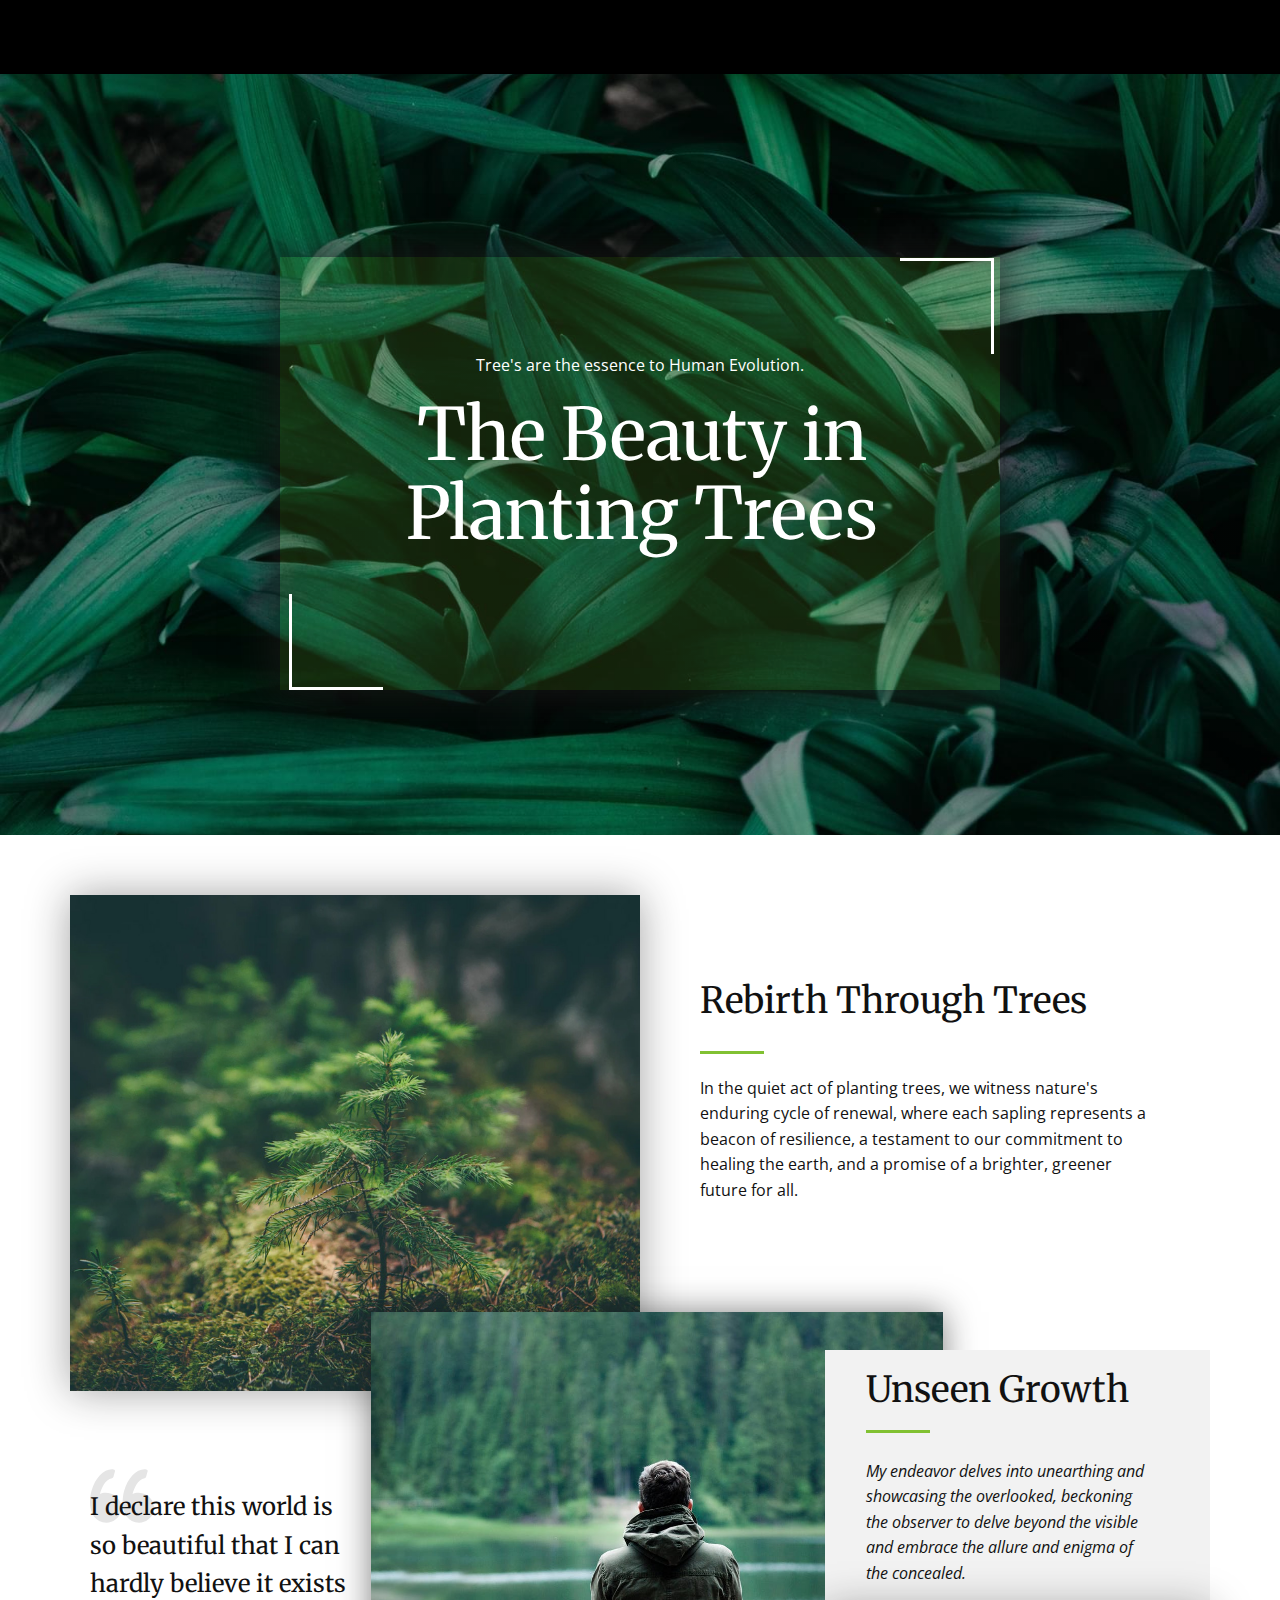
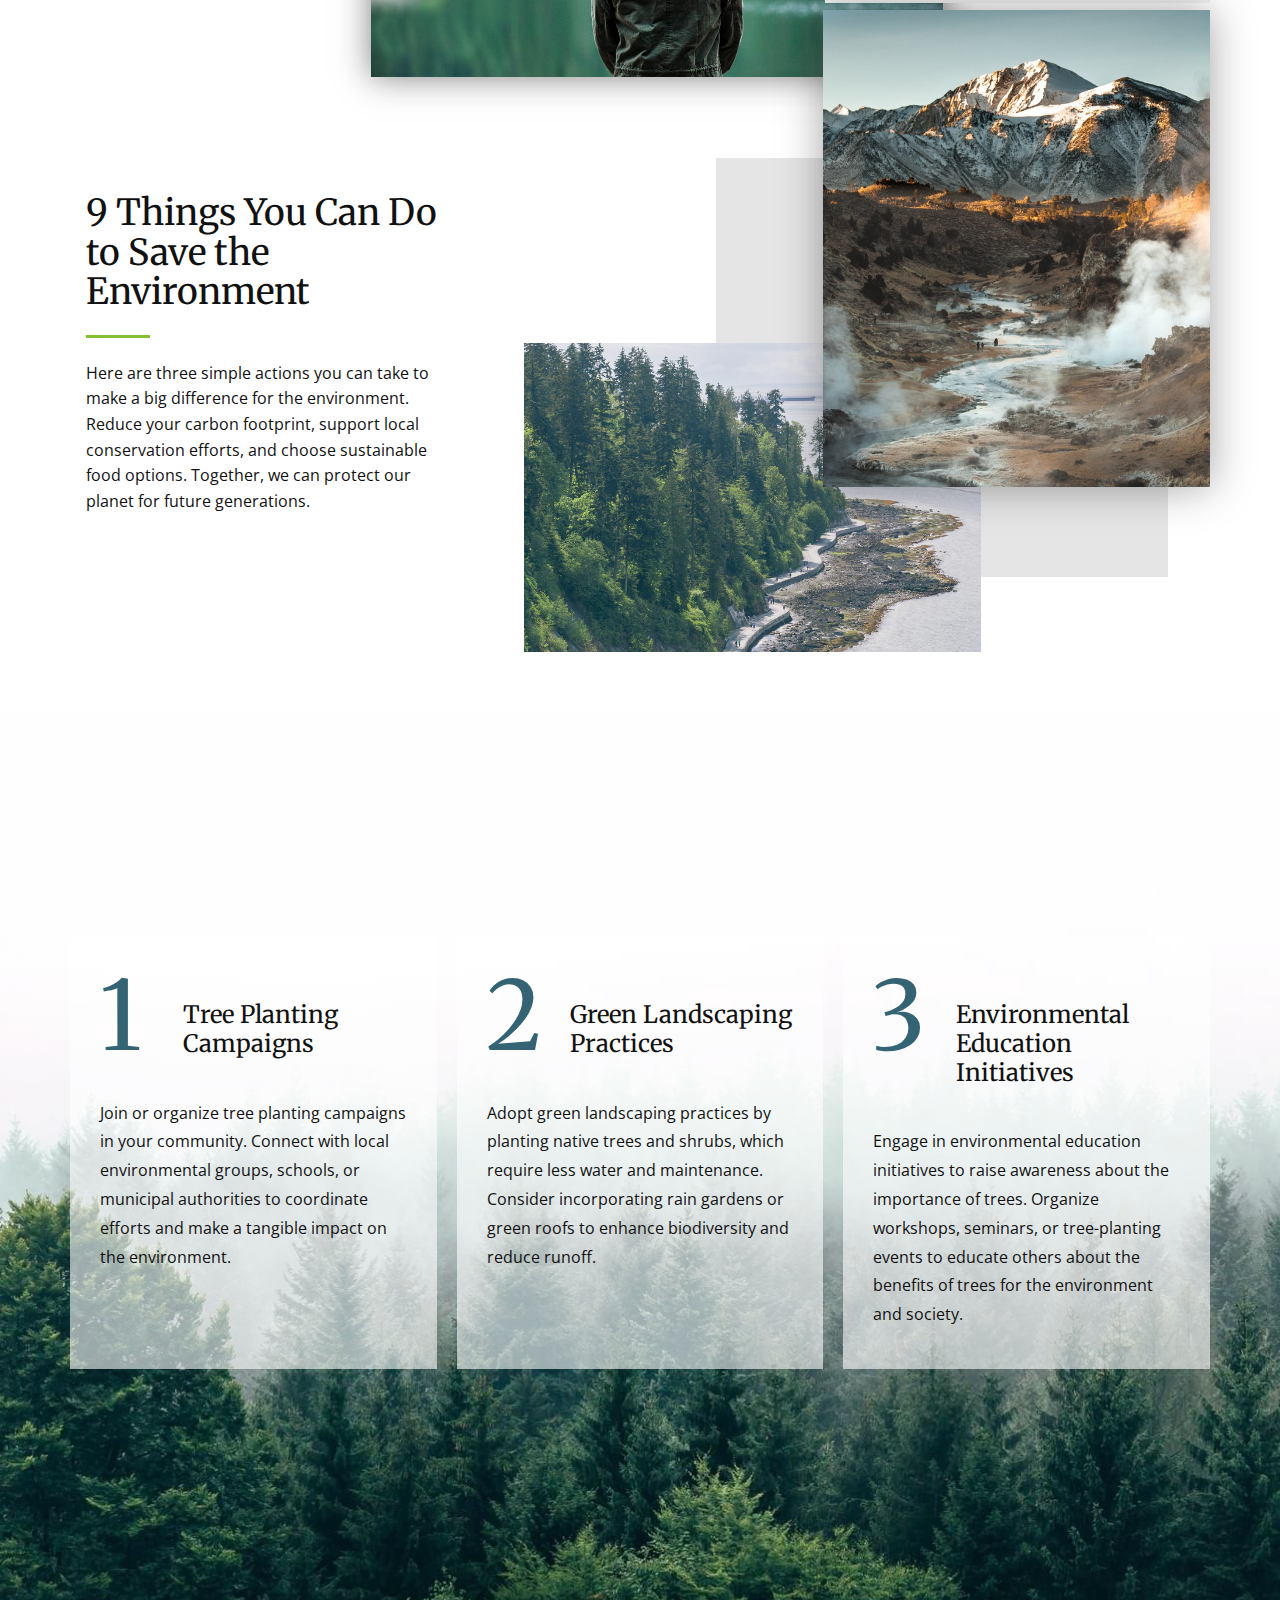
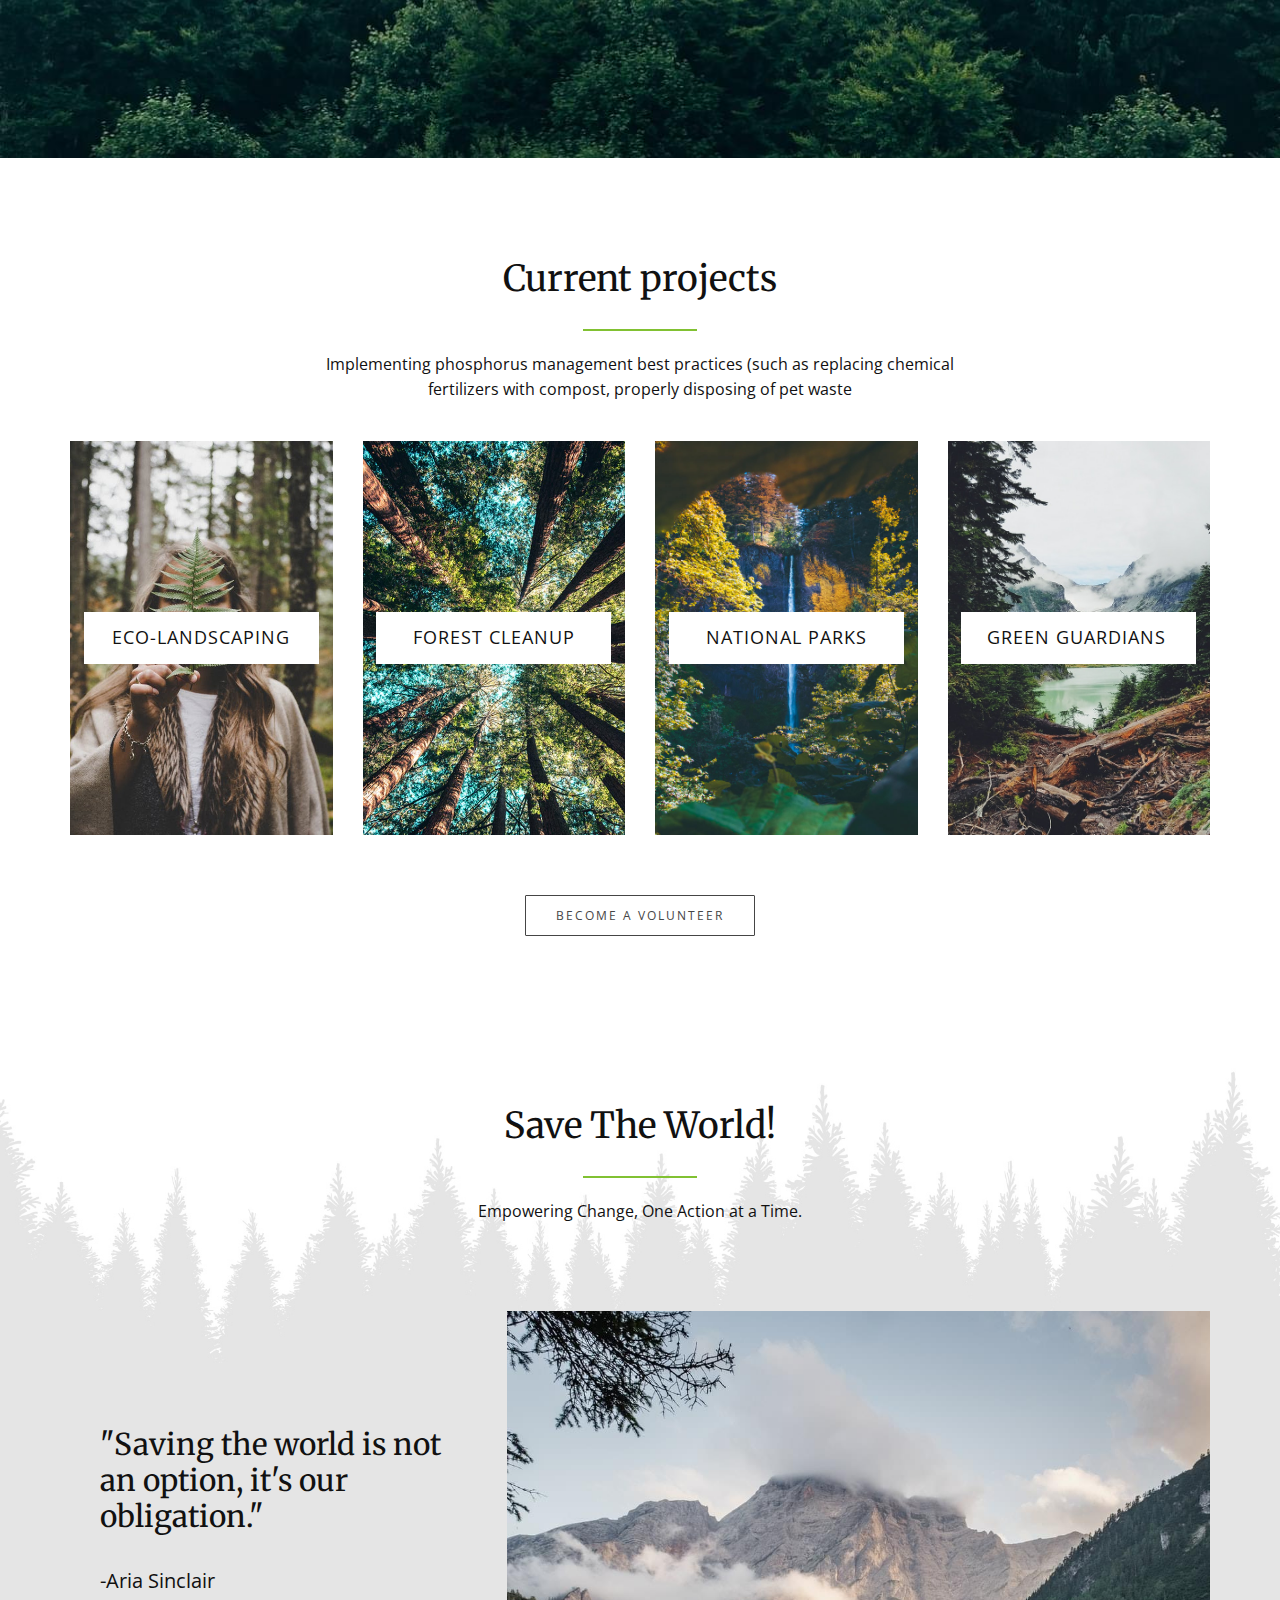
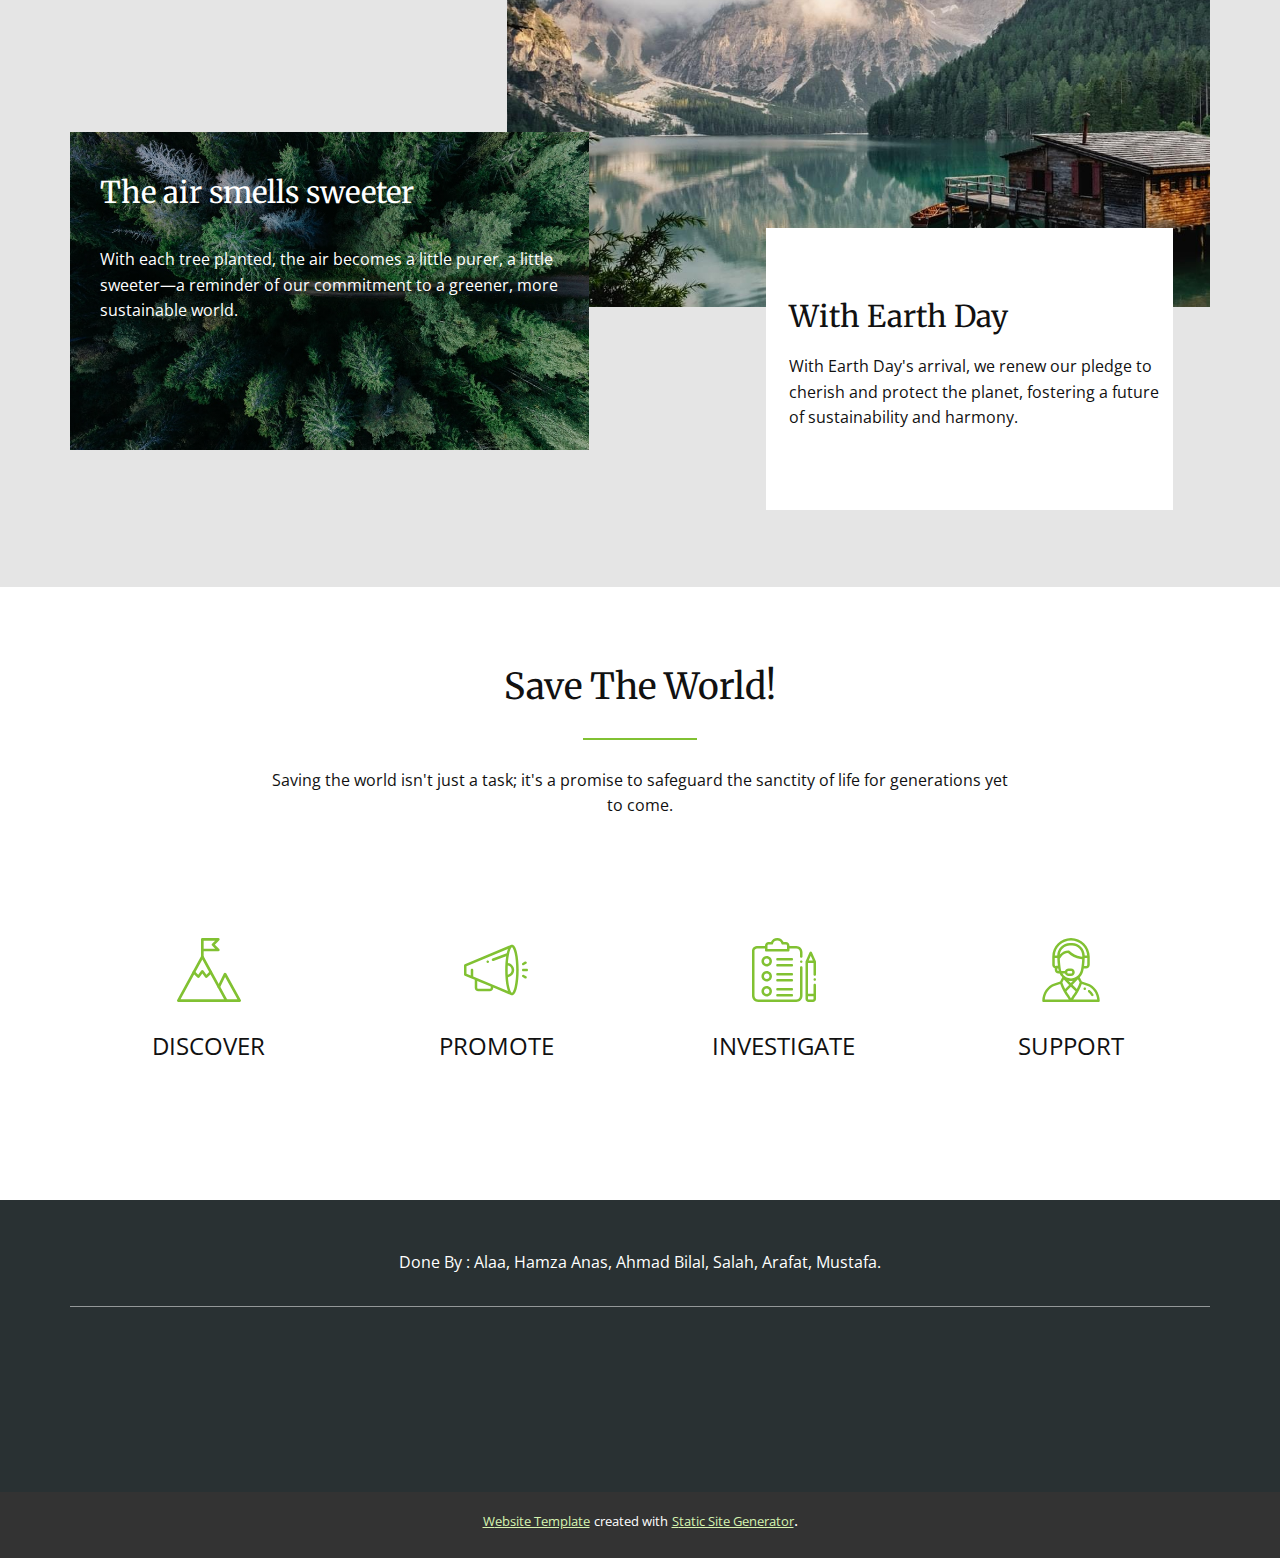
<file: Home.html>
<!DOCTYPE html>
<html style="font-size: 16px;" lang="en"><head>
    <meta name="viewport" content="width=device-width, initial-scale=1.0">
    <meta charset="utf-8">
    <meta name="keywords" content="The beauty of nature, the sky, the mountain, the tree..., Unseen beauty, 9 Things You Can Do to Save the Environment, 1, 2, 3, 4, 5, 6, Current projects, Save The World!, Save The World!">
    <meta name="description" content="">
    <title>Home</title>
    <link rel="stylesheet" href="nicepage.css" media="screen">
<link rel="stylesheet" href="Home.css" media="screen">
    <script class="u-script" type="text/javascript" src="jquery.js" defer=""></script>
    <script class="u-script" type="text/javascript" src="nicepage.js" defer=""></script>
    <meta name="generator" content="Nicepage 6.3.1, nicepage.com">
    <link id="u-theme-google-font" rel="stylesheet" href="https://fonts.googleapis.com/css?family=Merriweather:300,300i,400,400i,700,700i,900,900i|Open+Sans:300,300i,400,400i,500,500i,600,600i,700,700i,800,800i">
    
    
    
    
    
    
    
    
    
    
    <script type="application/ld+json">{
		"@context": "http://schema.org",
		"@type": "Organization",
		"name": ""
}</script>
    <meta name="theme-color" content="#81c132">
    <meta property="og:title" content="Home">
    <meta property="og:type" content="website">
  <meta data-intl-tel-input-cdn-path="intlTelInput/"></head>
  <body data-path-to-root="./" data-include-products="false" class="u-body u-xl-mode" data-lang="en"><header class="u-black u-clearfix u-header u-header" id="sec-5d34"><div class="u-align-left u-clearfix u-sheet u-sheet-1">
        <h3 class="u-align-left-xs u-headline u-text u-text-1">
          <a href="/"></a>
        </h3>
      </div></header> 
    <section class="u-clearfix u-image u-shading u-section-1" id="sec-eca5">
      <div class="u-clearfix u-sheet u-sheet-1">
        <div class="u-container-style u-expanded-width-sm u-expanded-width-xs u-group u-opacity u-opacity-15 u-palette-1-base u-group-1">
          <div class="u-container-layout u-container-layout-1">
            <p class="u-align-center u-text u-text-1">Tree's are the essence to Human Evolution.&nbsp;</p>
            <div class="u-border-3 u-border-white u-shape u-shape-bottom u-shape-left u-shape-1"></div>
            <h1 class="u-align-center u-text u-text-body-alt-color u-title u-text-2">The Beauty in Planting Trees</h1>
            <div class="u-border-3 u-border-white u-shape u-shape-right u-shape-top u-shape-2"></div>
          </div>
        </div>
      </div>
    </section>
    <section class="u-clearfix u-section-2" id="sec-6e7c">
      <div class="u-clearfix u-sheet u-sheet-1">
        <img src="images/98697f8a5035ec93bad682b65a13f41c.jpeg" alt="" class="u-align-left u-expanded-width-xs u-image u-left-0 u-image-1">
        <img src="images/2fa540df7187a7eeb5f596f9d0726e2d.jpeg" alt="" class="u-align-left u-image u-right-0 u-image-2">
        <div class="u-align-left u-container-style u-expanded-width-sm u-expanded-width-xs u-group u-right-0 u-group-1">
          <div class="u-container-layout u-container-layout-1">
            <h2 class="u-text u-text-1"> Rebirth Through Trees</h2>
            <div class="u-border-3 u-border-palette-1-base u-line u-line-horizontal u-line-1"></div>
            <p class="u-text u-text-2"> In the quiet act of planting trees, we witness nature's enduring cycle of renewal, where each sapling represents a beacon of resilience, a testament to our commitment to healing the earth, and a promise of a brighter, greener future for all.</p>
          </div>
        </div>
        <div class="u-container-style u-expanded-width-xs u-group u-group-2">
          <div class="u-container-layout u-valign-middle-lg u-valign-middle-xl u-container-layout-2"><span class="u-icon u-icon-circle u-text-grey-10 u-icon-1"><svg class="u-svg-link" preserveAspectRatio="xMidYMin slice" viewBox="0 0 95.333 95.332" style="undefined"><use xmlns:xlink="http://www.w3.org/1999/xlink" xlink:href="#svg-ff41"></use></svg><svg class="u-svg-content" viewBox="0 0 95.333 95.332" x="0px" y="0px" id="svg-ff41" style="enable-background:new 0 0 95.333 95.332;"><g><g><path d="M30.512,43.939c-2.348-0.676-4.696-1.019-6.98-1.019c-3.527,0-6.47,0.806-8.752,1.793    c2.2-8.054,7.485-21.951,18.013-23.516c0.975-0.145,1.774-0.85,2.04-1.799l2.301-8.23c0.194-0.696,0.079-1.441-0.318-2.045    s-1.035-1.007-1.75-1.105c-0.777-0.106-1.569-0.16-2.354-0.16c-12.637,0-25.152,13.19-30.433,32.076    c-3.1,11.08-4.009,27.738,3.627,38.223c4.273,5.867,10.507,9,18.529,9.313c0.033,0.001,0.065,0.002,0.098,0.002    c9.898,0,18.675-6.666,21.345-16.209c1.595-5.705,0.874-11.688-2.032-16.851C40.971,49.307,36.236,45.586,30.512,43.939z"></path><path d="M92.471,54.413c-2.875-5.106-7.61-8.827-13.334-10.474c-2.348-0.676-4.696-1.019-6.979-1.019    c-3.527,0-6.471,0.806-8.753,1.793c2.2-8.054,7.485-21.951,18.014-23.516c0.975-0.145,1.773-0.85,2.04-1.799l2.301-8.23    c0.194-0.696,0.079-1.441-0.318-2.045c-0.396-0.604-1.034-1.007-1.75-1.105c-0.776-0.106-1.568-0.16-2.354-0.16    c-12.637,0-25.152,13.19-30.434,32.076c-3.099,11.08-4.008,27.738,3.629,38.225c4.272,5.866,10.507,9,18.528,9.312    c0.033,0.001,0.065,0.002,0.099,0.002c9.897,0,18.675-6.666,21.345-16.209C96.098,65.559,95.376,59.575,92.471,54.413z"></path>
</g>
</g></svg></span>
            <h4 class="u-text u-text-3">I declare this world is so beautiful that I can hardly believe it exists</h4>
          </div>
        </div>
        <div class="u-align-left u-container-style u-expanded-width-xs u-grey-5 u-group u-group-3">
          <div class="u-container-layout u-valign-middle-lg u-container-layout-3">
            <h2 class="u-text u-text-4">Unseen Growth</h2>
            <div class="u-border-3 u-border-palette-1-base u-line u-line-horizontal u-line-2"></div>
            <p class="u-text u-text-5"> My endeavor delves into unearthing and showcasing the overlooked, beckoning the observer to delve beyond the visible and embrace the allure and enigma of the concealed.</p>
          </div>
        </div>
      </div>
    </section>
    <section class="u-clearfix u-section-3" id="sec-21d5">
      <div class="u-clearfix u-sheet u-sheet-1">
        <div class="u-grey-10 u-shape u-shape-rectangle u-shape-1"></div>
        <div class="u-align-left u-container-style u-expanded-width-md u-expanded-width-sm u-expanded-width-xs u-group u-group-1">
          <div class="u-container-layout u-valign-middle-md u-valign-middle-sm u-valign-middle-xs u-container-layout-1">
            <h2 class="u-text u-text-1">9 Things You Can Do to Save the Environment</h2>
            <div class="u-border-3 u-border-palette-1-base u-line u-line-horizontal u-line-1"></div>
            <p class="u-text u-text-2"> Here are three simple actions you can take to make a big difference for the environment. Reduce your carbon footprint, support local conservation efforts, and choose sustainable food options. Together, we can protect our planet for future generations.</p>
          </div>
        </div>
        <img src="images/a15400169df3dbcae7cd48146ac9e44f.jpeg" alt="" class="u-align-left u-image u-image-1">
        <img src="images/115d4b154eff1a090090ad554ea4a1eb.jpeg" alt="" class="u-align-left u-image u-left-0 u-image-2">
      </div>
    </section>
    <section class="u-clearfix u-image u-section-4" id="sec-62e8">
      <div class="u-clearfix u-sheet u-sheet-1">
        <div class="u-expanded-width u-list u-list-1">
          <div class="u-repeater u-repeater-1">
            <div class="u-align-left u-container-style u-list-item u-opacity u-opacity-60 u-repeater-item u-white u-list-item-1">
              <div class="u-container-layout u-similar-container u-container-layout-1">
                <h2 class="u-text u-text-palette-2-base u-text-1"> 1</h2>
                <h3 class="u-text u-text-2"> Tree Planting Campaigns</h3>
                <p class="u-text u-text-3"> Join or organize tree planting campaigns in your community. Connect with local environmental groups, schools, or municipal authorities to coordinate efforts and make a tangible impact on the environment.</p>
              </div>
            </div>
            <div class="u-align-left u-container-style u-list-item u-opacity u-opacity-60 u-repeater-item u-white u-list-item-2">
              <div class="u-container-layout u-similar-container u-container-layout-2">
                <h2 class="u-text u-text-palette-2-base u-text-4">2 </h2>
                <h3 class="u-text u-text-5"> Green Landscaping Practices</h3>
                <p class="u-text u-text-6"> Adopt green landscaping practices by planting native trees and shrubs, which require less water and maintenance. Consider incorporating rain gardens or green roofs to enhance biodiversity and reduce runoff.</p>
              </div>
            </div>
            <div class="u-align-left u-container-style u-list-item u-opacity u-opacity-60 u-repeater-item u-white u-list-item-3">
              <div class="u-container-layout u-similar-container u-container-layout-3">
                <h2 class="u-text u-text-palette-2-base u-text-7">3 </h2>
                <h3 class="u-text u-text-8"> Environmental Education Initiatives</h3>
                <p class="u-text u-text-9"> Engage in environmental education initiatives to raise awareness about the importance of trees. Organize workshops, seminars, or tree-planting events to educate others about the benefits of trees for the environment and society.</p>
              </div>
            </div>
          </div>
        </div>
      </div>
    </section>
    <section class="u-clearfix u-section-5" id="sec-bf30">
      <div class="u-clearfix u-sheet u-sheet-1">
        <div class="u-align-center-lg u-align-center-md u-align-center-xl u-align-center-xs u-container-style u-expanded-width-md u-expanded-width-sm u-expanded-width-xs u-group u-group-1">
          <div class="u-container-layout u-valign-middle u-container-layout-1">
            <h2 class="u-align-center-sm u-text u-text-1">Current projects</h2>
            <div class="u-border-2 u-border-palette-1-base u-line u-line-horizontal u-line-1"></div>
            <p class="u-align-center-sm u-text u-text-2">Implementing phosphorus management best practices (such as replacing chemical fertilizers with compost, properly disposing of pet waste</p>
          </div>
        </div>
        <div class="data-layout-selected u-clearfix u-expanded-width u-gutter-30 u-layout-wrap u-layout-wrap-1">
          <div class="u-layout">
            <div class="u-layout-row">
              <div class="u-align-left u-container-style u-image u-layout-cell u-left-cell u-size-15 u-size-30-md u-image-1">
                <div class="u-container-layout" src="">
                  <div class="u-align-center u-container-style u-group u-white u-group-2">
                    <div class="u-container-layout u-valign-middle u-container-layout-3">
                      <h5 class="u-custom-font u-text u-text-font u-text-3">Eco-Landscaping</h5>
                    </div>
                  </div>
                </div>
              </div>
              <div class="u-align-left u-container-style u-image u-layout-cell u-size-15 u-size-30-md u-image-2">
                <div class="u-container-layout" src="">
                  <div class="u-align-center u-container-style u-group u-white u-group-3">
                    <div class="u-container-layout u-valign-middle u-container-layout-5">
                      <h5 class="u-custom-font u-text u-text-font u-text-4">Forest Cleanup</h5>
                    </div>
                  </div>
                </div>
              </div>
              <div class="u-align-left u-container-style u-image u-layout-cell u-size-15 u-size-30-md u-image-3">
                <div class="u-container-layout" src="">
                  <div class="u-align-center u-container-style u-group u-white u-group-4">
                    <div class="u-container-layout u-valign-middle u-container-layout-7">
                      <h5 class="u-custom-font u-text u-text-font u-text-5">National Parks</h5>
                    </div>
                  </div>
                </div>
              </div>
              <div class="u-align-left u-container-style u-image u-layout-cell u-right-cell u-size-15 u-size-30-md u-image-4">
                <div class="u-container-layout" src="">
                  <div class="u-align-center u-container-style u-group u-white u-group-5">
                    <div class="u-container-layout u-valign-middle u-container-layout-9">
                      <h5 class="u-custom-font u-text u-text-font u-text-6"> Green Guardians</h5>
                    </div>
                  </div>
                </div>
              </div>
            </div>
          </div>
        </div>
        <a href="https://teamtrees.org/" class="u-border-1 u-border-grey-dark-1 u-btn u-button-style u-btn-1" target="_blank">become a Volunteer</a>
      </div>
    </section>
    <section class="u-clearfix u-image u-section-6" id="sec-2668">
      <div class="u-clearfix u-sheet u-sheet-1">
        <div class="custom-expanded u-align-center u-container-style u-group u-group-1">
          <div class="u-container-layout u-valign-middle u-container-layout-1">
            <h2 class="u-text u-text-1">Save The World!</h2>
            <div class="u-border-2 u-border-palette-1-base u-line u-line-horizontal u-line-1"></div>
            <p class="u-text u-text-2"> Empowering Change, One Action at a Time.</p>
          </div>
        </div>
        <div class="custom-expanded u-align-left u-container-style u-group u-group-2">
          <div class="u-container-layout u-container-layout-2">
            <h3 class="u-text u-text-3"> "Saving the world is not an option, it's our obligation."</h3>
            <p class="u-text u-text-4">-​Aria Sinclair<br>
              <br>
              <br>
              <br>
              <br>
              <br>
            </p>
          </div>
        </div>
      </div>
    </section>
    <section class="u-clearfix u-grey-10 u-section-7" id="sec-ed13">
      <div class="u-clearfix u-sheet u-sheet-1">
        <img src="images/2208a3f49c048f2e07e04989c582f6bf.jpeg" alt="" class="custom-expanded u-image u-image-default u-image-1">
        <div class="custom-expanded u-align-left u-container-style u-group u-white u-group-1">
          <div class="u-container-layout u-container-layout-1">
            <h3 class="u-text u-text-1">With Earth Day</h3>
            <p class="u-text u-text-2"> With Earth Day's arrival, we renew our pledge to cherish and protect the planet, fostering a future of sustainability and harmony.</p>
          </div>
        </div>
        <div class="custom-expanded u-align-left u-container-style u-group u-image u-shading u-image-2">
          <div class="u-container-layout u-container-layout-2" src="">
            <h3 class="u-text u-text-3">The air smells sweeter</h3>
            <p class="u-text u-text-4"> With each tree planted, the air becomes a little purer, a little sweeter—a reminder of our commitment to a greener, more sustainable world.</p>
          </div>
        </div>
      </div>
    </section>
    <section class="u-align-center u-clearfix u-white u-section-8" id="sec-60fd">
      <h2 class="u-text u-text-body-color u-text-1">Save The World!</h2>
      <div class="u-border-2 u-border-palette-1-base u-line u-line-horizontal u-line-1"></div>
      <p class="u-text u-text-body-color u-text-2"> Saving the world isn't just a task; it's a promise to safeguard the sanctity of life for generations yet to come.</p>
      <div class="u-list u-list-1">
        <div class="u-repeater u-repeater-1">
          <div class="u-align-center u-container-style u-list-item u-repeater-item u-white u-list-item-1">
            <div class="u-container-layout u-similar-container u-valign-middle u-container-layout-1"><span class="u-icon u-icon-circle u-text-palette-1-base u-icon-1"><svg class="u-svg-link" preserveAspectRatio="xMidYMin slice" viewBox="0 0 24 24" style=""><use xmlns:xlink="http://www.w3.org/1999/xlink" xlink:href="#svg-ea44"></use></svg><svg class="u-svg-content" viewBox="0 0 24 24" id="svg-ea44"><path d="m18.5 24h-18c-.176 0-.34-.093-.43-.245-.09-.152-.093-.34-.009-.495l9-16.5c.175-.321.703-.321.878 0l9 16.5c.084.155.081.343-.009.495s-.254.245-.43.245zm-17.158-1h16.315l-8.157-14.956z"></path><path d="m23.5 24h-5c-.276 0-.5-.224-.5-.5s.224-.5.5-.5h4.154l-4.625-8.41-1.906 3.944c-.12.248-.417.353-.668.232-.249-.12-.353-.419-.232-.668l2.328-4.816c.082-.168.25-.277.437-.282.188.009.361.095.451.259l5.5 10c.085.155.083.343-.008.495-.091.153-.254.246-.431.246z"></path><path d="m9.5 7.5c-.276 0-.5-.224-.5-.5v-6.5c0-.276.224-.5.5-.5h6c.202 0 .385.122.462.309.078.187.035.402-.108.545l-1.647 1.646 1.646 1.646c.143.143.186.358.108.545-.076.187-.259.309-.461.309h-5.5v2c0 .276-.224.5-.5.5zm.5-3.5h4.293l-1.146-1.146c-.195-.195-.195-.512 0-.707l1.146-1.147h-4.293z"></path><path d="m11 15c-.012 0-.023 0-.036-.001-.145-.01-.277-.083-.364-.199l-1.1-1.466-1.1 1.466c-.087.116-.22.188-.364.199-.151.012-.287-.042-.389-.145l-1.68-1.68c-.195-.195-.195-.512 0-.707s.512-.195.707 0l1.272 1.272 1.154-1.539c.188-.252.611-.252.8 0l1.154 1.539 1.272-1.272c.195-.195.512-.195.707 0s.195.512 0 .707l-1.68 1.68c-.094.094-.221.146-.353.146z"></path></svg>
            
            
          </span>
              <h3 class="u-custom-font u-text u-text-font u-text-3">discover</h3>
            </div>
          </div>
          <div class="u-align-center u-container-style u-list-item u-repeater-item u-white u-list-item-2">
            <div class="u-container-layout u-similar-container u-valign-middle u-container-layout-2"><span class="u-icon u-icon-circle u-text-palette-1-base u-icon-2"><svg class="u-svg-link" preserveAspectRatio="xMidYMin slice" viewBox="0 0 512 512" style=""><use xmlns:xlink="http://www.w3.org/1999/xlink" xlink:href="#svg-4b0e"></use></svg><svg class="u-svg-content" viewBox="0 0 512 512" x="0px" y="0px" id="svg-4b0e" style="enable-background:new 0 0 512 512;"><g><g><path d="M502.001,246.001h-28.038c-5.522,0-9.999,4.477-9.999,9.999c0,5.523,4.478,9.999,9.999,9.999h28.038    c5.522,0,9.999-4.477,9.999-9.999C512,250.478,507.523,246.001,502.001,246.001z"></path>
</g>
</g><g><g><path d="M500.981,192.611c-2.762-4.783-8.875-6.421-13.659-3.66l-18.359,10.599c-4.783,2.761-6.422,8.876-3.66,13.659    c1.852,3.209,5.213,5.002,8.669,5.002c1.696,0,3.416-0.432,4.99-1.341l18.359-10.6    C502.104,203.509,503.743,197.394,500.981,192.611z"></path>
</g>
</g><g><g><path d="M497.321,305.73l-18.359-10.6c-4.784-2.762-10.897-1.123-13.659,3.66c-2.762,4.783-1.123,10.898,3.66,13.659l18.359,10.6    c1.575,0.909,3.294,1.341,4.99,1.341c3.456,0,6.816-1.793,8.669-5.001C503.743,314.606,502.105,308.491,497.321,305.73z"></path>
</g>
</g><g><g><path d="M424.327,118.013c-9.869-43.064-23.233-63.997-40.857-63.997c-3.391,0-6.621,0.783-9.702,2.341L6.128,210.772    C2.415,212.33,0,215.963,0,219.99v71.994c0,4.026,2.415,7.659,6.127,9.219l53.931,22.656c0.032,0.014,0.065,0.027,0.097,0.041    l25.839,10.853v62.735c0,15.714,12.784,28.498,28.498,28.498h90.993c15.714,0,28.498-12.784,28.498-28.498v-0.567l139.8,58.728    c3.077,1.553,6.303,2.334,9.688,2.334c17.624,0,30.988-20.933,40.857-63.997c8.473-36.972,13.139-85.976,13.139-137.987    C437.466,203.989,432.8,154.985,424.327,118.013z M213.983,397.489c0,4.687-3.813,8.499-8.499,8.499h-90.993    c-4.687,0-8.499-3.813-8.499-8.499v-54.334l107.992,45.366V397.489z M73.994,308.022v-52.181c0-5.523-4.478-9.999-9.999-9.999    c-5.522,0-9.999,4.477-9.999,9.999v43.78l-33.997-14.282v-58.703L351.619,87.35c-3.28,8.548-6.276,18.756-9.005,30.663    c-0.31,1.35-0.612,2.722-0.912,4.104L228.325,164.79c-5.169,1.945-7.781,7.712-5.837,12.88c1.509,4.009,5.316,6.479,9.36,6.479    c1.17,0,2.36-0.208,3.521-0.644l102.052-38.411c-5.165,32.412-7.946,70.76-7.946,110.905c0,52.011,4.666,101.015,13.139,137.987    c2.729,11.906,5.727,22.112,9.005,30.661L73.994,308.022z M350.286,219.172c17.68,3.011,31.185,18.431,31.185,36.955    c0,18.521-13.5,33.937-31.174,36.953c-0.545-12.075-0.824-24.48-0.824-37.08C349.473,243.488,349.749,231.168,350.286,219.172z     M404.833,389.521c-9.13,39.841-19.328,48.465-21.363,48.465c-0.083,0-0.183-0.02-0.292-0.05c-0.162-0.079-0.32-0.164-0.488-0.235    l-0.238-0.1c-3.356-2.023-12.266-12.827-20.345-48.081c-4.974-21.704-8.58-47.838-10.638-76.402c28.173-3.687,50-27.83,50-56.991    c0-29.168-21.837-53.315-50.018-56.994c2.054-28.663,5.668-54.886,10.656-76.654c8.074-35.233,16.98-46.046,20.34-48.077    l0.883-0.371c0.049-0.007,0.099-0.017,0.141-0.017c2.035,0,12.233,8.624,21.363,48.465c8.146,35.55,12.634,82.969,12.634,133.521    C417.468,306.552,412.981,353.97,404.833,389.521z"></path>
</g>
</g><g><g><path d="M199.505,186.34c-1.938-5.171-7.697-7.793-12.871-5.858l-0.229,0.086c-5.172,1.937-7.794,7.699-5.858,12.871    c1.504,4.016,5.316,6.495,9.366,6.495c1.165,0,2.35-0.206,3.505-0.638l0.229-0.086    C198.819,197.274,201.442,191.511,199.505,186.34z"></path>
</g>
</g></svg>
            
            
          </span>
              <h3 class="u-custom-font u-text u-text-font u-text-4">Promote</h3>
            </div>
          </div>
          <div class="u-align-center u-container-style u-list-item u-repeater-item u-white u-list-item-3">
            <div class="u-container-layout u-similar-container u-valign-middle u-container-layout-3"><span class="u-icon u-icon-circle u-text-palette-1-base u-icon-3"><svg class="u-svg-link" preserveAspectRatio="xMidYMin slice" viewBox="0 0 512 512" style=""><use xmlns:xlink="http://www.w3.org/1999/xlink" xlink:href="#svg-f6c5"></use></svg><svg class="u-svg-content" viewBox="0 0 512 512" id="svg-f6c5"><path d="m354 64h-54v-2.574219c0-15.976562-12.996094-28.976562-28.976562-28.976562h-18.542969c-8.460938-19.433594-27.839844-32.449219-49.515625-32.449219h-1.929688c-21.675781 0-41.054687 13.015625-49.515625 32.449219h-18.542969c-15.980468 0-28.976562 13-28.976562 28.976562v2.574219h-54c-31.308594 0-50 14.953125-50 40v358c0 27.570312 22.429688 50 50 50h304c27.570312 0 50-22.429688 50-50v-226.332031c0-5.523438-4.476562-10-10-10s-10 4.476562-10 10v226.332031c0 16.542969-13.457031 30-30 30h-304c-16.542969 0-30-13.457031-30-30v-358c0-4.945312 0-20 30-20h54v14c0 5.523438 4.476562 10 10 10h176c5.523438 0 10-4.476562 10-10v-14h54c16.542969 0 30 13.457031 30 30v33.667969c0 5.523437 4.476562 10 10 10s10-4.476563 10-10v-33.667969c0-27.570312-22.429688-50-50-50zm-74 24h-156v-26.574219c0-4.949219 4.027344-8.976562 8.976562-8.976562h25.601563c4.515625 0 8.46875-3.023438 9.652344-7.378907 4.003906-14.761718 17.496093-25.070312 32.804687-25.070312h1.929688c15.308594 0 28.800781 10.308594 32.808594 25.070312 1.179687 4.355469 5.136718 7.378907 9.648437 7.378907h25.605469c4.949218 0 8.972656 4.027343 8.972656 8.976562zm0 0"></path><path d="m394 179.511719c-2.628906 0-5.210938 1.058593-7.070312 2.917969-1.859376 1.871093-2.929688 4.441406-2.929688 7.070312 0 2.640625 1.070312 5.210938 2.929688 7.078125 1.859374 1.863281 4.441406 2.933594 7.070312 2.933594s5.210938-1.070313 7.070312-2.933594c1.859376-1.859375 2.929688-4.4375 2.929688-7.078125 0-2.628906-1.070312-5.210938-2.929688-7.070312-1.859374-1.859376-4.441406-2.917969-7.070312-2.917969zm0 0"></path><path d="m502 322c-2.628906 0-5.210938 1.070312-7.070312 2.929688-1.859376 1.859374-2.929688 4.441406-2.929688 7.070312s1.070312 5.210938 2.929688 7.070312c1.859374 1.859376 4.441406 2.929688 7.070312 2.929688s5.210938-1.070312 7.070312-2.929688c1.859376-1.859374 2.929688-4.441406 2.929688-7.070312s-1.070312-5.210938-2.929688-7.070312c-1.859374-1.859376-4.441406-2.929688-7.070312-2.929688zm0 0"></path><path d="m511.128906 185.421875-32-71.507813c-1.613281-3.597656-5.1875-5.914062-9.128906-5.914062s-7.515625 2.316406-9.128906 5.914062l-32 71.507813c-.574219 1.28125-.871094 2.675781-.871094 4.082031v298.621094c0 13.164062 10.710938 23.875 23.875 23.875h36.25c13.164062 0 23.875-10.710938 23.875-23.875v-112.457031c0-5.523438-4.476562-10-10-10s-10 4.476562-10 10v69.917969h-44v-246.082032h44v92.296875c0 5.523438 4.476562 10 10 10s10-4.476562 10-10v-102.296875c0-1.40625-.296875-2.800781-.871094-4.082031zm-41.128906-42.941406 16.570312 37.023437h-33.140624zm22 323.105469v22.539062c0 2.136719-1.738281 3.875-3.875 3.875h-36.25c-2.136719 0-3.875-1.738281-3.875-3.875v-22.539062zm0 0"></path><path d="m117.667969 144c-23.160157 0-42 18.839844-42 42s18.839843 42 42 42c23.15625 0 42-18.839844 42-42s-18.84375-42-42-42zm0 64c-12.132813 0-22-9.867188-22-22s9.867187-22 22-22c12.128906 0 22 9.867188 22 22s-9.871094 22-22 22zm0 0"></path><path d="m117.667969 264c-23.160157 0-42 18.839844-42 42s18.839843 42 42 42c23.15625 0 42-18.839844 42-42s-18.84375-42-42-42zm0 64c-12.132813 0-22-9.867188-22-22s9.867187-22 22-22c12.128906 0 22 9.867188 22 22s-9.871094 22-22 22zm0 0"></path><path d="m117.667969 384c-23.160157 0-42 18.839844-42 42s18.839843 42 42 42c23.15625 0 42-18.839844 42-42s-18.84375-42-42-42zm0 64c-12.132813 0-22-9.867188-22-22s9.867187-22 22-22c12.128906 0 22 9.867188 22 22s-9.871094 22-22 22zm0 0"></path><path d="m318.332031 208h-114.664062c-5.523438 0-10 4.476562-10 10s4.476562 10 10 10h114.667969c5.519531 0 10-4.476562 10-10s-4.480469-10-10.003907-10zm0 0"></path><path d="m318.332031 160h-114.664062c-5.523438 0-10 4.476562-10 10s4.476562 10 10 10h114.667969c5.519531 0 10-4.476562 10-10s-4.480469-10-10.003907-10zm0 0"></path><path d="m318.332031 328h-114.664062c-5.523438 0-10 4.476562-10 10s4.476562 10 10 10h114.667969c5.519531 0 10-4.476562 10-10s-4.480469-10-10.003907-10zm0 0"></path><path d="m318.332031 280h-114.664062c-5.523438 0-10 4.476562-10 10s4.476562 10 10 10h114.667969c5.519531 0 10-4.476562 10-10s-4.480469-10-10.003907-10zm0 0"></path><path d="m318.332031 448h-114.664062c-5.523438 0-10 4.476562-10 10s4.476562 10 10 10h114.667969c5.519531 0 10-4.476562 10-10s-4.480469-10-10.003907-10zm0 0"></path><path d="m318.332031 400h-114.664062c-5.523438 0-10 4.476562-10 10s4.476562 10 10 10h114.667969c5.519531 0 10-4.476562 10-10s-4.480469-10-10.003907-10zm0 0"></path></svg>
            
            
          </span>
              <h3 class="u-custom-font u-text u-text-font u-text-5">Investigate</h3>
            </div>
          </div>
          <div class="u-align-center u-container-style u-list-item u-repeater-item u-white u-list-item-4">
            <div class="u-container-layout u-similar-container u-valign-middle u-container-layout-4"><span class="u-icon u-icon-circle u-text-palette-1-base u-icon-4"><svg class="u-svg-link" preserveAspectRatio="xMidYMin slice" viewBox="0 0 512 512" style=""><use xmlns:xlink="http://www.w3.org/1999/xlink" xlink:href="#svg-43a3"></use></svg><svg class="u-svg-content" viewBox="0 0 512 512" x="0px" y="0px" id="svg-43a3" style="enable-background:new 0 0 512 512;"><g><g><path d="M366,396c-5.52,0-10,4.48-10,10c0,5.52,4.48,10,10,10c5.52,0,10-4.48,10-10C376,400.48,371.52,396,366,396z"></path>
</g>
</g><g><g><path d="M390.622,363.663l-47.53-15.84l-17.063-34.127c15.372-15.646,26.045-36.348,29.644-57.941L357.801,243H376    c16.542,0,30-13.458,30-30v-63C406,67.29,338.71,0,256,0c-82.922,0-150,67.097-150,150v63c0,13.036,8.361,24.152,20,28.28V253    c0,16.542,13.458,30,30,30h8.782c4.335,9.417,9.946,18.139,16.774,25.974c1.416,1.628,2.893,3.206,4.406,4.741l-17.054,34.108    l-47.531,15.841C66.112,382.092,26,440.271,26,502c0,5.523,4.477,10,10,10h440c5.522,0,10-4.477,10-10    C486,440.271,445.889,382.092,390.622,363.663z M386,213c0,5.514-4.486,10-10,10h-15.262c2.542-19.69,4.236-40.643,4.917-61.28    c0.02-0.582,0.036-1.148,0.054-1.72H386V213z M136,223c-5.514,0-10-4.486-10-10v-53h20.298c0.033,1.043,0.068,2.091,0.107,3.146    c0.001,0.036,0.003,0.071,0.004,0.107c0,0.003,0,0.006,0,0.009c0.7,20.072,2.372,40.481,4.856,59.737H136V223z M156,263    c-5.514,0-10-4.486-10-10v-10h8.198l2.128,12.759c0.406,2.425,0.905,4.841,1.482,7.241H156z M146.017,140H126.38    C131.445,72.979,187.377,20,256,20c68.318,0,124.496,52.972,129.619,120h-19.635c-0.72-55.227-45.693-100-101.033-100h-17.9    C191.712,40,146.736,84.773,146.017,140z M247.05,60h17.9c44.809,0,81.076,36.651,81.05,81.41c0,3.147-0.025,5.887-0.078,8.38    c0,0.032-0.001,0.065-0.001,0.098l-12.508-1.787c-33.98-4.852-66.064-20.894-90.342-45.172C241.195,101.054,238.652,100,236,100    c-26.856,0-52.564,12.236-69.558,32.908C170.63,92.189,205.053,60,247.05,60z M178.54,263c-5.006-16.653-10.734-65.653-12-97.053    l13.459-17.946c12.361-16.476,31.592-26.713,52.049-27.888c26.917,25.616,61.739,42.532,98.537,47.786l14.722,2.104    c-0.984,20.885-2.995,41.843-5.876,61.118c-0.001,0.006-0.002,0.013-0.003,0.02c-0.916,6.197-1.638,10.185-3.482,21.324    c-5.296,31.765-28.998,60.49-60.287,68.313c-12.877,3.215-26.443,3.214-39.313,0c-19.537-4.884-37.451-18.402-49.012-37.778    h20.386c4.128,11.639,15.243,20,28.28,20h20c16.575,0,30-13.424,30-30c0-16.542-13.458-30-30-30h-20    c-13.327,0-24.278,8.608-28.297,20H178.54z M235.159,341.016c6.859,1.445,13.852,2.184,20.841,2.184    c5.471,0,10.943-0.458,16.353-1.346l-17.67,18.687L235.159,341.016z M240.935,375.079l-31.718,33.542    c-8.732-16.714-16.235-34.109-22.389-51.917l11.911-23.822L240.935,375.079z M311.566,329.494l13.604,27.209    c-6.164,17.838-13.669,35.239-22.392,51.933l-33.948-33.948L311.566,329.494z M226,273c0-5.521,4.478-10,10-10h20    c5.514,0,10,4.486,10,10c0,5.522-4.479,10-10,10h-20C230.486,283,226,278.514,226,273z M46.4,492    c3.963-49.539,36.932-94.567,81.302-109.363l42.094-14.028c7.712,21.325,17.266,42.052,28.463,61.74    c0.019,0.034,0.037,0.068,0.056,0.101c0,0.001,0.001,0.001,0.001,0.002c8.181,14.389,17.389,28.45,27.372,41.799L237.99,492H46.4z     M256,483.086l-13.562-21.773c-0.152-0.244-0.314-0.481-0.486-0.711c-8.098-10.802-15.652-22.099-22.532-33.662l35.663-37.714    l37.578,37.578c-6.926,11.647-14.506,22.991-22.611,33.796C269.56,461.253,270.255,460.224,256,483.086z M274.01,492    l12.301-19.748c10.027-13.4,19.301-27.574,27.564-42.132c0.05-0.088,0.097-0.178,0.147-0.266c0.006-0.011,0.012-0.021,0.018-0.032    c11.055-19.5,20.509-40.047,28.164-61.213l42.093,14.028c44.371,14.796,77.34,59.824,81.303,109.363H274.01z"></path>
</g>
</g><g><g><path d="M435.546,451.531c-6.683-13.377-16.472-25.261-28.309-34.367c-4.378-3.369-10.656-2.55-14.023,1.828    c-3.368,4.378-2.549,10.656,1.828,14.024c9.454,7.273,17.272,16.766,22.611,27.453c2.473,4.949,8.483,6.941,13.415,4.477    C436.008,462.478,438.013,456.472,435.546,451.531z"></path>
</g>
</g></svg>
            
            
          </span>
              <h3 class="u-custom-font u-text u-text-font u-text-6">Support</h3>
            </div>
          </div>
        </div>
      </div>
    </section>
    
    
    
    <footer class="u-clearfix u-footer u-palette-2-dark-3" id="sec-434c"><div class="u-clearfix u-sheet u-sheet-1">
        <p class="u-align-center u-text u-text-1">Done By : Alaa, Hamza Anas, Ahmad Bilal, Salah, Arafat, Mustafa.</p>
        <div class="u-border-1 u-border-white u-expanded-width u-line u-line-horizontal u-opacity u-opacity-50 u-line-1"></div>
      </div></footer>
    <section class="u-backlink u-clearfix u-grey-80">
      <a class="u-link" href="https://nicepage.com/website-templates" target="_blank">
        <span>Website Template</span>
      </a>
      <p class="u-text">
        <span>created with</span>
      </p>
      <a class="u-link" href="https://nicepage.com/static-site-generator" target="_blank">
        <span>Static Site Generator</span>
      </a>. 
    </section>
  
</body></html>
</file>
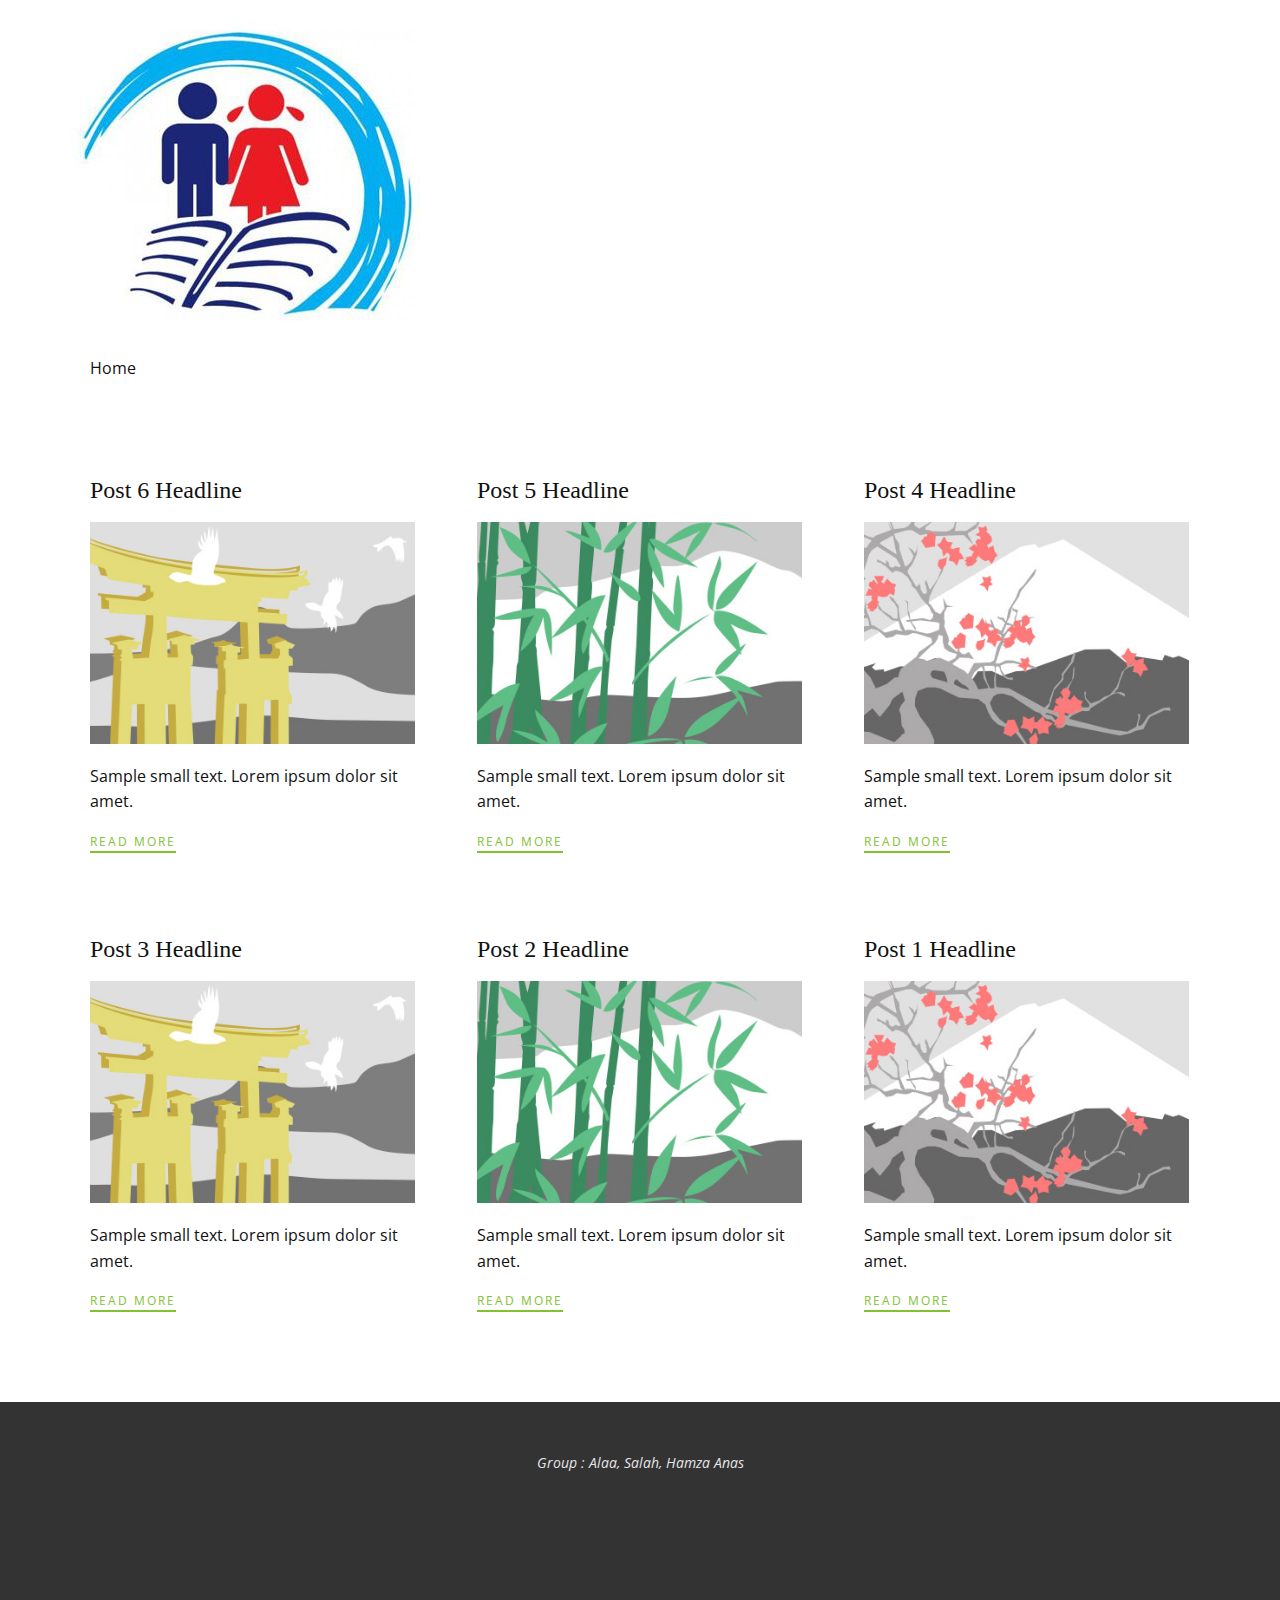
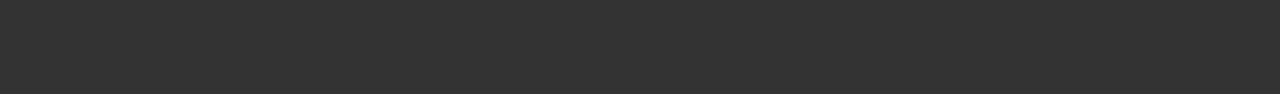
<file: blog/blog.html>
<!DOCTYPE html>
<html style="font-size: 16px;" lang="en"><head>
    <meta name="viewport" content="width=device-width, initial-scale=1.0">
    <meta charset="utf-8">
    <meta name="keywords" content="">
    <meta name="description" content="">
    <title>Blog</title>
    <link rel="stylesheet" href="../nicepage.css" media="screen">
<link rel="stylesheet" href="../Blog-Template.css" media="screen">
    <script class="u-script" type="text/javascript" src="../jquery.js" defer=""></script>
    <script class="u-script" type="text/javascript" src="../nicepage.js" defer=""></script>
    <meta name="generator" content="Nicepage 6.3.1, nicepage.com">
    <link id="u-theme-google-font" rel="stylesheet" href="https://fonts.googleapis.com/css?family=Roboto:100,100i,300,300i,400,400i,500,500i,700,700i,900,900i|Open+Sans:300,300i,400,400i,500,500i,600,600i,700,700i,800,800i">
    
    
    
    <script type="application/ld+json">{
		"@context": "http://schema.org",
		"@type": "Organization",
		"name": "Site2",
		"logo": "images/taryam-american-private-school-sharjah-uae.jpg"
}</script>
    <meta name="theme-color" content="#478ac9">
  <meta data-intl-tel-input-cdn-path="intlTelInput/"></head>
  <body data-path-to-root="./" data-include-products="false" class="u-body u-xl-mode" data-lang="en"><header class="u-clearfix u-header u-header" id="sec-d94d"><div class="u-clearfix u-sheet u-sheet-1">
        <a href="https://tapschool.ae/" class="u-image u-logo u-image-1" data-image-width="350" data-image-height="350" title="Home">
          <img src="../images/taryam-american-private-school-sharjah-uae.jpg" class="u-logo-image u-logo-image-1">
        </a>
        <nav class="u-menu u-menu-one-level u-offcanvas u-menu-1">
          <div class="menu-collapse" style="font-size: 1rem; letter-spacing: 0px;">
            <a class="u-button-style u-custom-left-right-menu-spacing u-custom-padding-bottom u-custom-top-bottom-menu-spacing u-nav-link u-text-active-palette-1-base u-text-hover-palette-2-base" href="#">
              <svg class="u-svg-link" viewBox="0 0 24 24"><use xmlns:xlink="http://www.w3.org/1999/xlink" xlink:href="#menu-hamburger"></use></svg>
              <svg class="u-svg-content" version="1.1" id="menu-hamburger" viewBox="0 0 16 16" x="0px" y="0px" xmlns:xlink="http://www.w3.org/1999/xlink" xmlns="http://www.w3.org/2000/svg"><g><rect y="1" width="16" height="2"></rect><rect y="7" width="16" height="2"></rect><rect y="13" width="16" height="2"></rect>
</g></svg>
            </a>
          </div>
          <div class="u-custom-menu u-nav-container">
            <ul class="u-nav u-unstyled u-nav-1"><li class="u-nav-item"><a class="u-button-style u-nav-link u-text-active-palette-1-base u-text-hover-palette-2-base" href="../Home.html" style="padding: 10px 20px;">Home</a>
</li></ul>
          </div>
          <div class="u-custom-menu u-nav-container-collapse">
            <div class="u-black u-container-style u-inner-container-layout u-opacity u-opacity-95 u-sidenav">
              <div class="u-inner-container-layout u-sidenav-overflow">
                <div class="u-menu-close"></div>
                <ul class="u-align-center u-nav u-popupmenu-items u-unstyled u-nav-2"><li class="u-nav-item"><a class="u-button-style u-nav-link" href="../Home.html">Home</a>
</li></ul>
              </div>
            </div>
            <div class="u-black u-menu-overlay u-opacity u-opacity-70"></div>
          </div>
        </nav>
      </div></header>
    <section class="u-clearfix u-section-1" id="sec-e6b9">
      <div class="u-clearfix u-sheet u-valign-middle u-sheet-1"><!--blog--><!--blog_options_json--><!--{"type":"Recent","source":"","tags":"","count":""}--><!--/blog_options_json-->
        <div class="u-blog u-expanded-width u-repeater u-repeater-1"><!--blog_post-->
          <div class="u-blog-post u-container-style u-repeater-item u-white u-repeater-item-1">
            <div class="u-container-layout u-similar-container u-valign-top u-container-layout-1"><!--blog_post_header-->
              <h4 class="u-blog-control u-text u-text-1">
                <a class="u-post-header-link" href="../blog/post-5.html">Post 6 Headline</a>
              </h4><!--/blog_post_header--><!--blog_post_image-->
              <a class="u-post-header-link" href="../blog/post-5.html"><img alt="" class="u-blog-control u-expanded-width u-image u-image-default u-image-1" src="../images/8ad73f3c.jpeg"></a><!--/blog_post_image--><!--blog_post_content-->
              <div class="u-blog-control u-post-content u-text u-text-2 fr-view">Sample small text. Lorem ipsum dolor sit amet.</div><!--/blog_post_content--><!--blog_post_readmore-->
              <a href="../blog/post-5.html" class="u-blog-control u-border-2 u-border-palette-1-base u-btn u-btn-rectangle u-button-style u-none u-btn-1"><!--blog_post_readmore_content--><!--options_json--><!--{"content":"","defaultValue":"Read More"}--><!--/options_json-->Read More<!--/blog_post_readmore_content--></a><!--/blog_post_readmore-->
            </div>
          </div><div class="u-blog-post u-container-style u-repeater-item u-video-cover u-white">
            <div class="u-container-layout u-similar-container u-valign-top u-container-layout-2"><!--blog_post_header-->
              <h4 class="u-blog-control u-text u-text-3">
                <a class="u-post-header-link" href="../blog/post-4.html">Post 5 Headline</a>
              </h4><!--/blog_post_header--><!--blog_post_image-->
              <a class="u-post-header-link" href="../blog/post-4.html"><img alt="" class="u-blog-control u-expanded-width u-image u-image-default u-image-2" src="../images/68f64b9d.jpeg"></a><!--/blog_post_image--><!--blog_post_content-->
              <div class="u-blog-control u-post-content u-text u-text-4 fr-view">Sample small text. Lorem ipsum dolor sit amet.</div><!--/blog_post_content--><!--blog_post_readmore-->
              <a href="../blog/post-4.html" class="u-blog-control u-border-2 u-border-palette-1-base u-btn u-btn-rectangle u-button-style u-none u-btn-2"><!--blog_post_readmore_content--><!--options_json--><!--{"content":"","defaultValue":"Read More"}--><!--/options_json-->Read More<!--/blog_post_readmore_content--></a><!--/blog_post_readmore-->
            </div>
          </div><div class="u-blog-post u-container-style u-repeater-item u-video-cover u-white">
            <div class="u-container-layout u-similar-container u-valign-top u-container-layout-3"><!--blog_post_header-->
              <h4 class="u-blog-control u-text u-text-5">
                <a class="u-post-header-link" href="../blog/post-3.html">Post 4 Headline</a>
              </h4><!--/blog_post_header--><!--blog_post_image-->
              <a class="u-post-header-link" href="../blog/post-3.html"><img alt="" class="u-blog-control u-expanded-width u-image u-image-default u-image-3" src="../images/0fd3416c.jpeg"></a><!--/blog_post_image--><!--blog_post_content-->
              <div class="u-blog-control u-post-content u-text u-text-6 fr-view">Sample small text. Lorem ipsum dolor sit amet.</div><!--/blog_post_content--><!--blog_post_readmore-->
              <a href="../blog/post-3.html" class="u-blog-control u-border-2 u-border-palette-1-base u-btn u-btn-rectangle u-button-style u-none u-btn-3"><!--blog_post_readmore_content--><!--options_json--><!--{"content":"","defaultValue":"Read More"}--><!--/options_json-->Read More<!--/blog_post_readmore_content--></a><!--/blog_post_readmore-->
            </div>
          </div><div class="u-blog-post u-container-style u-repeater-item u-white u-repeater-item-1">
            <div class="u-container-layout u-similar-container u-valign-top u-container-layout-1"><!--blog_post_header-->
              <h4 class="u-blog-control u-text u-text-1">
                <a class="u-post-header-link" href="../blog/post-2.html">Post 3 Headline</a>
              </h4><!--/blog_post_header--><!--blog_post_image-->
              <a class="u-post-header-link" href="../blog/post-2.html"><img alt="" class="u-blog-control u-expanded-width u-image u-image-default u-image-1" src="../images/8ad73f3c.jpeg"></a><!--/blog_post_image--><!--blog_post_content-->
              <div class="u-blog-control u-post-content u-text u-text-2 fr-view">Sample small text. Lorem ipsum dolor sit amet.</div><!--/blog_post_content--><!--blog_post_readmore-->
              <a href="../blog/post-2.html" class="u-blog-control u-border-2 u-border-palette-1-base u-btn u-btn-rectangle u-button-style u-none u-btn-1"><!--blog_post_readmore_content--><!--options_json--><!--{"content":"","defaultValue":"Read More"}--><!--/options_json-->Read More<!--/blog_post_readmore_content--></a><!--/blog_post_readmore-->
            </div>
          </div><div class="u-blog-post u-container-style u-repeater-item u-video-cover u-white">
            <div class="u-container-layout u-similar-container u-valign-top u-container-layout-2"><!--blog_post_header-->
              <h4 class="u-blog-control u-text u-text-3">
                <a class="u-post-header-link" href="../blog/post-1.html">Post 2 Headline</a>
              </h4><!--/blog_post_header--><!--blog_post_image-->
              <a class="u-post-header-link" href="../blog/post-1.html"><img alt="" class="u-blog-control u-expanded-width u-image u-image-default u-image-2" src="../images/68f64b9d.jpeg"></a><!--/blog_post_image--><!--blog_post_content-->
              <div class="u-blog-control u-post-content u-text u-text-4 fr-view">Sample small text. Lorem ipsum dolor sit amet.</div><!--/blog_post_content--><!--blog_post_readmore-->
              <a href="../blog/post-1.html" class="u-blog-control u-border-2 u-border-palette-1-base u-btn u-btn-rectangle u-button-style u-none u-btn-2"><!--blog_post_readmore_content--><!--options_json--><!--{"content":"","defaultValue":"Read More"}--><!--/options_json-->Read More<!--/blog_post_readmore_content--></a><!--/blog_post_readmore-->
            </div>
          </div><div class="u-blog-post u-container-style u-repeater-item u-video-cover u-white">
            <div class="u-container-layout u-similar-container u-valign-top u-container-layout-3"><!--blog_post_header-->
              <h4 class="u-blog-control u-text u-text-5">
                <a class="u-post-header-link" href="../blog/post.html">Post 1 Headline</a>
              </h4><!--/blog_post_header--><!--blog_post_image-->
              <a class="u-post-header-link" href="../blog/post.html"><img alt="" class="u-blog-control u-expanded-width u-image u-image-default u-image-3" src="../images/0fd3416c.jpeg"></a><!--/blog_post_image--><!--blog_post_content-->
              <div class="u-blog-control u-post-content u-text u-text-6 fr-view">Sample small text. Lorem ipsum dolor sit amet.</div><!--/blog_post_content--><!--blog_post_readmore-->
              <a href="../blog/post.html" class="u-blog-control u-border-2 u-border-palette-1-base u-btn u-btn-rectangle u-button-style u-none u-btn-3"><!--blog_post_readmore_content--><!--options_json--><!--{"content":"","defaultValue":"Read More"}--><!--/options_json-->Read More<!--/blog_post_readmore_content--></a><!--/blog_post_readmore-->
            </div>
          </div><!--/blog_post--><!--blog_post-->
          <!--/blog_post--><!--blog_post-->
          <!--/blog_post-->
        </div><!--/blog-->
      </div>
    </section>
    
    
    
    <footer class="u-align-center u-clearfix u-footer u-grey-80 u-footer" id="sec-6ade"><div class="u-clearfix u-sheet u-sheet-1">
        <p class="u-small-text u-text u-text-variant u-text-1">Group : Alaa, Salah, Hamza Anas</p>
      </div></footer>
  
</body></html>
</file>
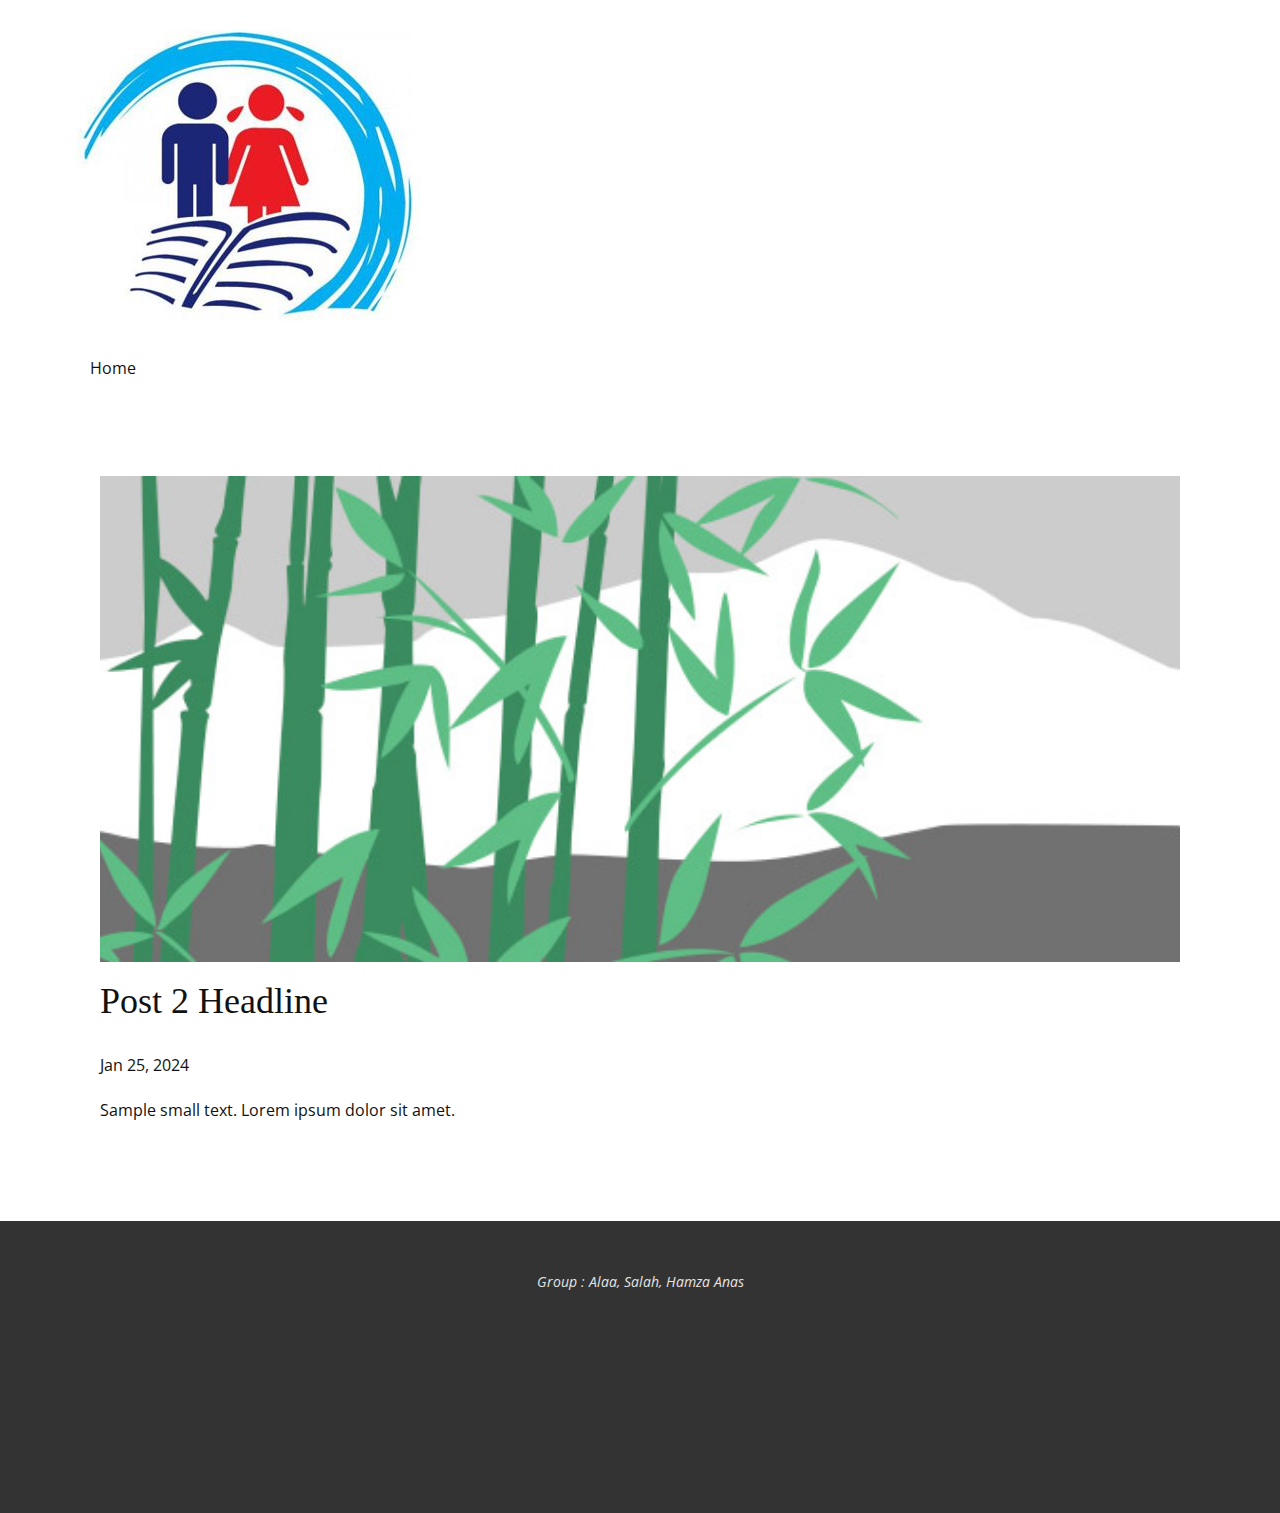
<file: blog/post-1.html>
<!DOCTYPE html>
<html style="font-size: 16px;" lang="en"><head>
    <meta name="viewport" content="width=device-width, initial-scale=1.0">
    <meta charset="utf-8">
    <meta name="keywords" content="Post 1 Headline">
    <meta name="description" content="">
    <title>Post 2 Headline</title>
    <link rel="stylesheet" href="../nicepage.css" media="screen">
<link rel="stylesheet" href="../Post-Template.css" media="screen">
    <script class="u-script" type="text/javascript" src="../jquery.js" defer=""></script>
    <script class="u-script" type="text/javascript" src="../nicepage.js" defer=""></script>
    <meta name="generator" content="Nicepage 6.3.1, nicepage.com">
    <link id="u-theme-google-font" rel="stylesheet" href="https://fonts.googleapis.com/css?family=Roboto:100,100i,300,300i,400,400i,500,500i,700,700i,900,900i|Open+Sans:300,300i,400,400i,500,500i,600,600i,700,700i,800,800i">
    
    
    
    <script type="application/ld+json">{
		"@context": "http://schema.org",
		"@type": "Organization",
		"name": "Site2",
		"logo": "images/taryam-american-private-school-sharjah-uae.jpg"
}</script>
    <meta name="theme-color" content="#478ac9">
  <meta data-intl-tel-input-cdn-path="intlTelInput/"></head>
  <body data-path-to-root="./" data-include-products="false" class="u-body u-xl-mode" data-lang="en"><header class="u-clearfix u-header u-header" id="sec-d94d"><div class="u-clearfix u-sheet u-sheet-1">
        <a href="https://tapschool.ae/" class="u-image u-logo u-image-1" data-image-width="350" data-image-height="350" title="Home">
          <img src="../images/taryam-american-private-school-sharjah-uae.jpg" class="u-logo-image u-logo-image-1">
        </a>
        <nav class="u-menu u-menu-one-level u-offcanvas u-menu-1">
          <div class="menu-collapse" style="font-size: 1rem; letter-spacing: 0px;">
            <a class="u-button-style u-custom-left-right-menu-spacing u-custom-padding-bottom u-custom-top-bottom-menu-spacing u-nav-link u-text-active-palette-1-base u-text-hover-palette-2-base" href="#">
              <svg class="u-svg-link" viewBox="0 0 24 24"><use xmlns:xlink="http://www.w3.org/1999/xlink" xlink:href="#menu-hamburger"></use></svg>
              <svg class="u-svg-content" version="1.1" id="menu-hamburger" viewBox="0 0 16 16" x="0px" y="0px" xmlns:xlink="http://www.w3.org/1999/xlink" xmlns="http://www.w3.org/2000/svg"><g><rect y="1" width="16" height="2"></rect><rect y="7" width="16" height="2"></rect><rect y="13" width="16" height="2"></rect>
</g></svg>
            </a>
          </div>
          <div class="u-custom-menu u-nav-container">
            <ul class="u-nav u-unstyled u-nav-1"><li class="u-nav-item"><a class="u-button-style u-nav-link u-text-active-palette-1-base u-text-hover-palette-2-base" href="../Home.html" style="padding: 10px 20px;">Home</a>
</li></ul>
          </div>
          <div class="u-custom-menu u-nav-container-collapse">
            <div class="u-black u-container-style u-inner-container-layout u-opacity u-opacity-95 u-sidenav">
              <div class="u-inner-container-layout u-sidenav-overflow">
                <div class="u-menu-close"></div>
                <ul class="u-align-center u-nav u-popupmenu-items u-unstyled u-nav-2"><li class="u-nav-item"><a class="u-button-style u-nav-link" href="../Home.html">Home</a>
</li></ul>
              </div>
            </div>
            <div class="u-black u-menu-overlay u-opacity u-opacity-70"></div>
          </div>
        </nav>
      </div></header>
    <section class="u-align-center u-clearfix u-section-1" id="sec-85ee">
      <div class="u-clearfix u-sheet u-valign-middle-md u-valign-middle-sm u-valign-middle-xs u-sheet-1"><!--post_details--><!--post_details_options_json--><!--{"source":""}--><!--/post_details_options_json--><!--blog_post-->
        <div class="u-container-style u-expanded-width u-post-details u-post-details-1">
          <div class="u-container-layout u-valign-middle u-container-layout-1"><!--blog_post_image-->
            <img alt="" class="u-blog-control u-expanded-width u-image u-image-default u-image-1" src="../images/68f64b9d.jpeg"><!--/blog_post_image--><!--blog_post_header-->
            <h2 class="u-blog-control u-text u-text-1">Post 2 Headline</h2><!--/blog_post_header--><!--blog_post_metadata-->
            <div class="u-blog-control u-metadata u-metadata-1"><!--blog_post_metadata_date-->
              <span class="u-meta-date u-meta-icon">Jan 25, 2024</span><!--/blog_post_metadata_date--><!--blog_post_metadata_category-->
              <!--/blog_post_metadata_category--><!--blog_post_metadata_comments-->
              <!--/blog_post_metadata_comments-->
            </div><!--/blog_post_metadata--><!--blog_post_content-->
            <div class="u-align-justify u-blog-control u-post-content u-text u-text-2 fr-view">
  Sample small text. Lorem ipsum dolor sit amet.
  </div><!--/blog_post_content-->
          </div>
        </div><!--/blog_post--><!--/post_details-->
      </div>
    </section>
    
    
    
    <footer class="u-align-center u-clearfix u-footer u-grey-80 u-footer" id="sec-6ade"><div class="u-clearfix u-sheet u-sheet-1">
        <p class="u-small-text u-text u-text-variant u-text-1">Group : Alaa, Salah, Hamza Anas</p>
      </div></footer>
  
</body></html>
</file>
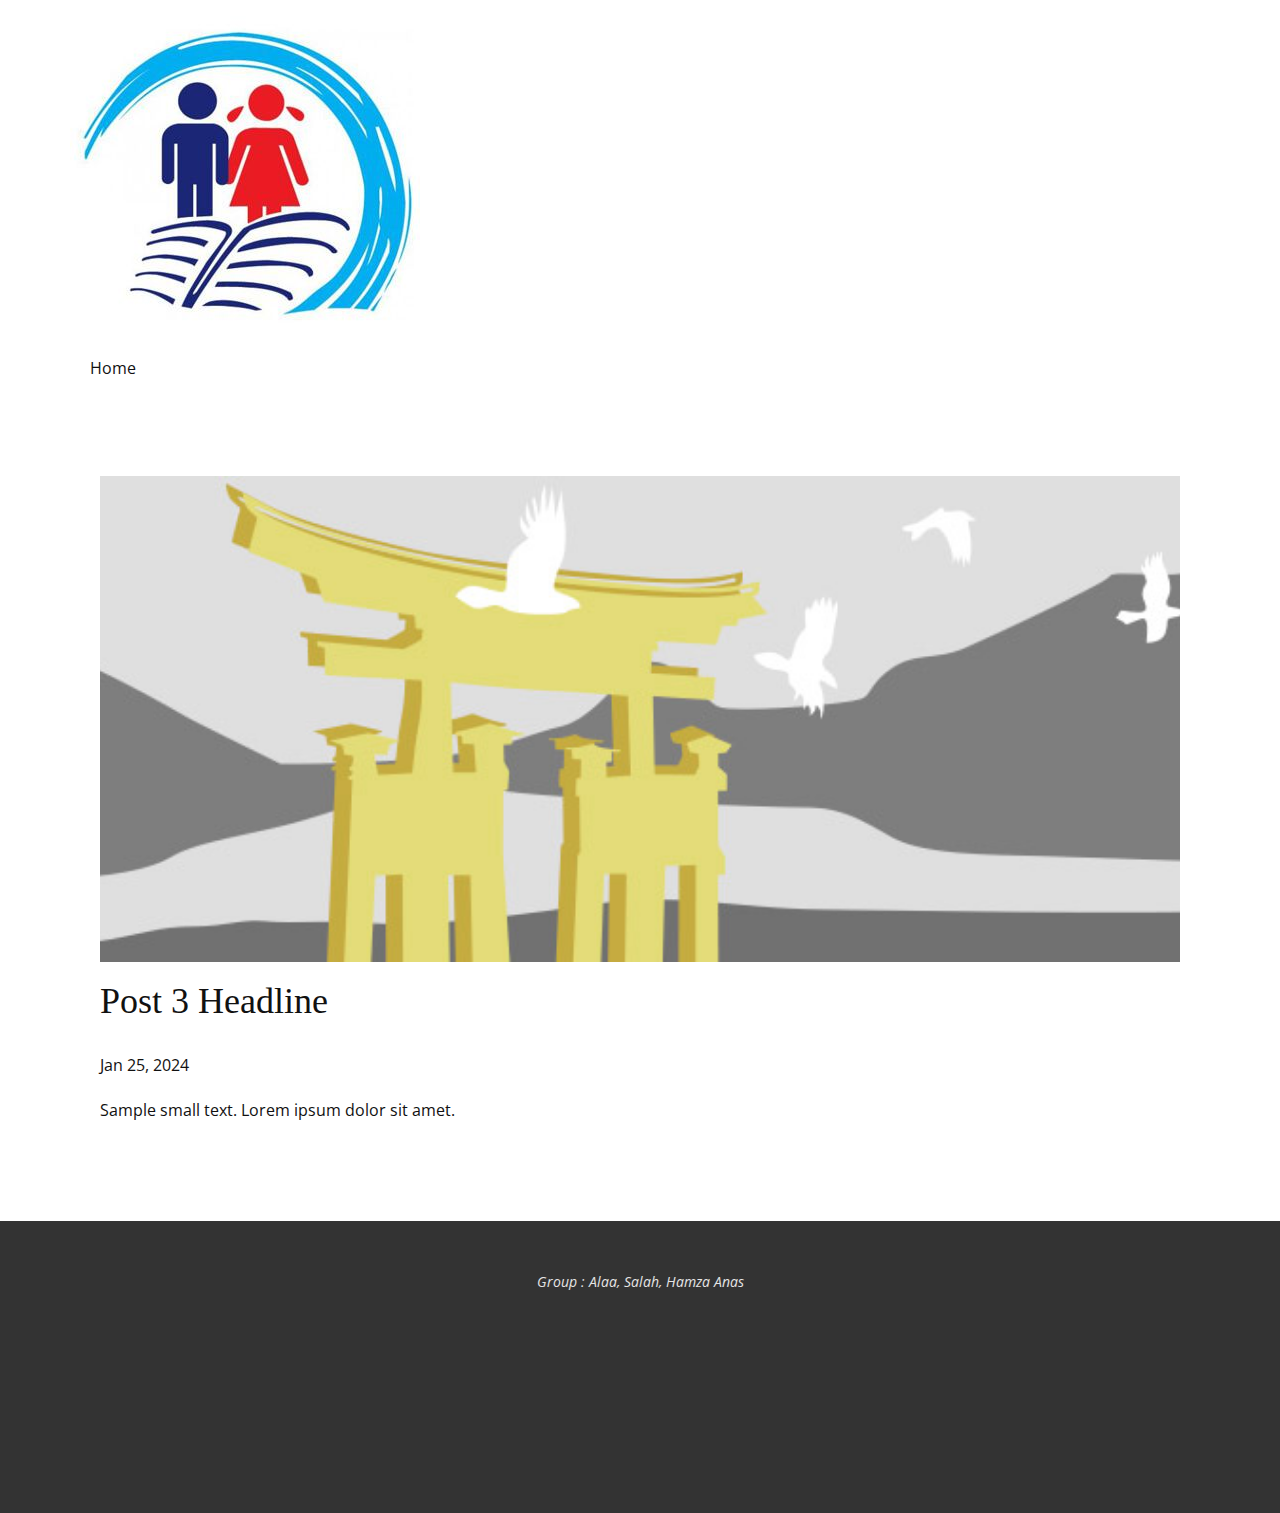
<file: blog/post-2.html>
<!DOCTYPE html>
<html style="font-size: 16px;" lang="en"><head>
    <meta name="viewport" content="width=device-width, initial-scale=1.0">
    <meta charset="utf-8">
    <meta name="keywords" content="Post 1 Headline">
    <meta name="description" content="">
    <title>Post 3 Headline</title>
    <link rel="stylesheet" href="../nicepage.css" media="screen">
<link rel="stylesheet" href="../Post-Template.css" media="screen">
    <script class="u-script" type="text/javascript" src="../jquery.js" defer=""></script>
    <script class="u-script" type="text/javascript" src="../nicepage.js" defer=""></script>
    <meta name="generator" content="Nicepage 6.3.1, nicepage.com">
    <link id="u-theme-google-font" rel="stylesheet" href="https://fonts.googleapis.com/css?family=Roboto:100,100i,300,300i,400,400i,500,500i,700,700i,900,900i|Open+Sans:300,300i,400,400i,500,500i,600,600i,700,700i,800,800i">
    
    
    
    <script type="application/ld+json">{
		"@context": "http://schema.org",
		"@type": "Organization",
		"name": "Site2",
		"logo": "images/taryam-american-private-school-sharjah-uae.jpg"
}</script>
    <meta name="theme-color" content="#478ac9">
  <meta data-intl-tel-input-cdn-path="intlTelInput/"></head>
  <body data-path-to-root="./" data-include-products="false" class="u-body u-xl-mode" data-lang="en"><header class="u-clearfix u-header u-header" id="sec-d94d"><div class="u-clearfix u-sheet u-sheet-1">
        <a href="https://tapschool.ae/" class="u-image u-logo u-image-1" data-image-width="350" data-image-height="350" title="Home">
          <img src="../images/taryam-american-private-school-sharjah-uae.jpg" class="u-logo-image u-logo-image-1">
        </a>
        <nav class="u-menu u-menu-one-level u-offcanvas u-menu-1">
          <div class="menu-collapse" style="font-size: 1rem; letter-spacing: 0px;">
            <a class="u-button-style u-custom-left-right-menu-spacing u-custom-padding-bottom u-custom-top-bottom-menu-spacing u-nav-link u-text-active-palette-1-base u-text-hover-palette-2-base" href="#">
              <svg class="u-svg-link" viewBox="0 0 24 24"><use xmlns:xlink="http://www.w3.org/1999/xlink" xlink:href="#menu-hamburger"></use></svg>
              <svg class="u-svg-content" version="1.1" id="menu-hamburger" viewBox="0 0 16 16" x="0px" y="0px" xmlns:xlink="http://www.w3.org/1999/xlink" xmlns="http://www.w3.org/2000/svg"><g><rect y="1" width="16" height="2"></rect><rect y="7" width="16" height="2"></rect><rect y="13" width="16" height="2"></rect>
</g></svg>
            </a>
          </div>
          <div class="u-custom-menu u-nav-container">
            <ul class="u-nav u-unstyled u-nav-1"><li class="u-nav-item"><a class="u-button-style u-nav-link u-text-active-palette-1-base u-text-hover-palette-2-base" href="../Home.html" style="padding: 10px 20px;">Home</a>
</li></ul>
          </div>
          <div class="u-custom-menu u-nav-container-collapse">
            <div class="u-black u-container-style u-inner-container-layout u-opacity u-opacity-95 u-sidenav">
              <div class="u-inner-container-layout u-sidenav-overflow">
                <div class="u-menu-close"></div>
                <ul class="u-align-center u-nav u-popupmenu-items u-unstyled u-nav-2"><li class="u-nav-item"><a class="u-button-style u-nav-link" href="../Home.html">Home</a>
</li></ul>
              </div>
            </div>
            <div class="u-black u-menu-overlay u-opacity u-opacity-70"></div>
          </div>
        </nav>
      </div></header>
    <section class="u-align-center u-clearfix u-section-1" id="sec-85ee">
      <div class="u-clearfix u-sheet u-valign-middle-md u-valign-middle-sm u-valign-middle-xs u-sheet-1"><!--post_details--><!--post_details_options_json--><!--{"source":""}--><!--/post_details_options_json--><!--blog_post-->
        <div class="u-container-style u-expanded-width u-post-details u-post-details-1">
          <div class="u-container-layout u-valign-middle u-container-layout-1"><!--blog_post_image-->
            <img alt="" class="u-blog-control u-expanded-width u-image u-image-default u-image-1" src="../images/8ad73f3c.jpeg"><!--/blog_post_image--><!--blog_post_header-->
            <h2 class="u-blog-control u-text u-text-1">Post 3 Headline</h2><!--/blog_post_header--><!--blog_post_metadata-->
            <div class="u-blog-control u-metadata u-metadata-1"><!--blog_post_metadata_date-->
              <span class="u-meta-date u-meta-icon">Jan 25, 2024</span><!--/blog_post_metadata_date--><!--blog_post_metadata_category-->
              <!--/blog_post_metadata_category--><!--blog_post_metadata_comments-->
              <!--/blog_post_metadata_comments-->
            </div><!--/blog_post_metadata--><!--blog_post_content-->
            <div class="u-align-justify u-blog-control u-post-content u-text u-text-2 fr-view">
  Sample small text. Lorem ipsum dolor sit amet.
  </div><!--/blog_post_content-->
          </div>
        </div><!--/blog_post--><!--/post_details-->
      </div>
    </section>
    
    
    
    <footer class="u-align-center u-clearfix u-footer u-grey-80 u-footer" id="sec-6ade"><div class="u-clearfix u-sheet u-sheet-1">
        <p class="u-small-text u-text u-text-variant u-text-1">Group : Alaa, Salah, Hamza Anas</p>
      </div></footer>
  
</body></html>
</file>
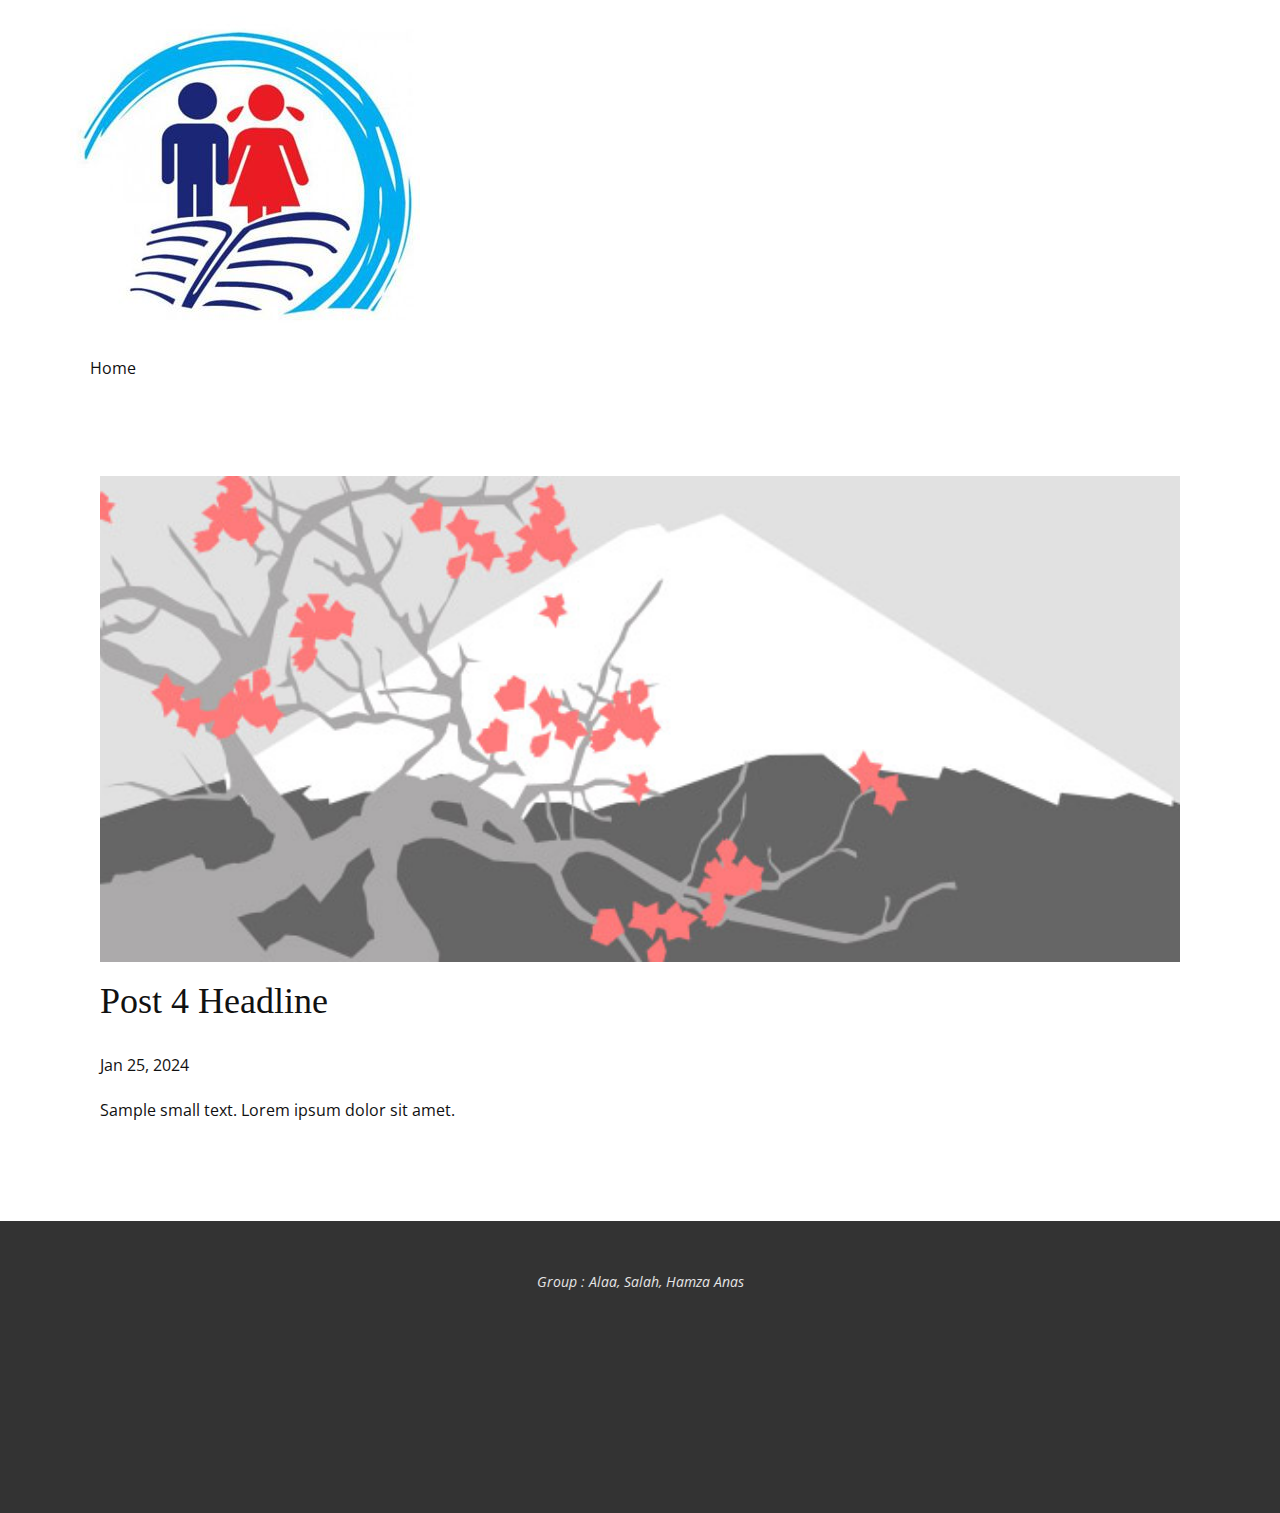
<file: blog/post-3.html>
<!DOCTYPE html>
<html style="font-size: 16px;" lang="en"><head>
    <meta name="viewport" content="width=device-width, initial-scale=1.0">
    <meta charset="utf-8">
    <meta name="keywords" content="Post 1 Headline">
    <meta name="description" content="">
    <title>Post 4 Headline</title>
    <link rel="stylesheet" href="../nicepage.css" media="screen">
<link rel="stylesheet" href="../Post-Template.css" media="screen">
    <script class="u-script" type="text/javascript" src="../jquery.js" defer=""></script>
    <script class="u-script" type="text/javascript" src="../nicepage.js" defer=""></script>
    <meta name="generator" content="Nicepage 6.3.1, nicepage.com">
    <link id="u-theme-google-font" rel="stylesheet" href="https://fonts.googleapis.com/css?family=Roboto:100,100i,300,300i,400,400i,500,500i,700,700i,900,900i|Open+Sans:300,300i,400,400i,500,500i,600,600i,700,700i,800,800i">
    
    
    
    <script type="application/ld+json">{
		"@context": "http://schema.org",
		"@type": "Organization",
		"name": "Site2",
		"logo": "images/taryam-american-private-school-sharjah-uae.jpg"
}</script>
    <meta name="theme-color" content="#478ac9">
  <meta data-intl-tel-input-cdn-path="intlTelInput/"></head>
  <body data-path-to-root="./" data-include-products="false" class="u-body u-xl-mode" data-lang="en"><header class="u-clearfix u-header u-header" id="sec-d94d"><div class="u-clearfix u-sheet u-sheet-1">
        <a href="https://tapschool.ae/" class="u-image u-logo u-image-1" data-image-width="350" data-image-height="350" title="Home">
          <img src="../images/taryam-american-private-school-sharjah-uae.jpg" class="u-logo-image u-logo-image-1">
        </a>
        <nav class="u-menu u-menu-one-level u-offcanvas u-menu-1">
          <div class="menu-collapse" style="font-size: 1rem; letter-spacing: 0px;">
            <a class="u-button-style u-custom-left-right-menu-spacing u-custom-padding-bottom u-custom-top-bottom-menu-spacing u-nav-link u-text-active-palette-1-base u-text-hover-palette-2-base" href="#">
              <svg class="u-svg-link" viewBox="0 0 24 24"><use xmlns:xlink="http://www.w3.org/1999/xlink" xlink:href="#menu-hamburger"></use></svg>
              <svg class="u-svg-content" version="1.1" id="menu-hamburger" viewBox="0 0 16 16" x="0px" y="0px" xmlns:xlink="http://www.w3.org/1999/xlink" xmlns="http://www.w3.org/2000/svg"><g><rect y="1" width="16" height="2"></rect><rect y="7" width="16" height="2"></rect><rect y="13" width="16" height="2"></rect>
</g></svg>
            </a>
          </div>
          <div class="u-custom-menu u-nav-container">
            <ul class="u-nav u-unstyled u-nav-1"><li class="u-nav-item"><a class="u-button-style u-nav-link u-text-active-palette-1-base u-text-hover-palette-2-base" href="../Home.html" style="padding: 10px 20px;">Home</a>
</li></ul>
          </div>
          <div class="u-custom-menu u-nav-container-collapse">
            <div class="u-black u-container-style u-inner-container-layout u-opacity u-opacity-95 u-sidenav">
              <div class="u-inner-container-layout u-sidenav-overflow">
                <div class="u-menu-close"></div>
                <ul class="u-align-center u-nav u-popupmenu-items u-unstyled u-nav-2"><li class="u-nav-item"><a class="u-button-style u-nav-link" href="../Home.html">Home</a>
</li></ul>
              </div>
            </div>
            <div class="u-black u-menu-overlay u-opacity u-opacity-70"></div>
          </div>
        </nav>
      </div></header>
    <section class="u-align-center u-clearfix u-section-1" id="sec-85ee">
      <div class="u-clearfix u-sheet u-valign-middle-md u-valign-middle-sm u-valign-middle-xs u-sheet-1"><!--post_details--><!--post_details_options_json--><!--{"source":""}--><!--/post_details_options_json--><!--blog_post-->
        <div class="u-container-style u-expanded-width u-post-details u-post-details-1">
          <div class="u-container-layout u-valign-middle u-container-layout-1"><!--blog_post_image-->
            <img alt="" class="u-blog-control u-expanded-width u-image u-image-default u-image-1" src="../images/0fd3416c.jpeg"><!--/blog_post_image--><!--blog_post_header-->
            <h2 class="u-blog-control u-text u-text-1">Post 4 Headline</h2><!--/blog_post_header--><!--blog_post_metadata-->
            <div class="u-blog-control u-metadata u-metadata-1"><!--blog_post_metadata_date-->
              <span class="u-meta-date u-meta-icon">Jan 25, 2024</span><!--/blog_post_metadata_date--><!--blog_post_metadata_category-->
              <!--/blog_post_metadata_category--><!--blog_post_metadata_comments-->
              <!--/blog_post_metadata_comments-->
            </div><!--/blog_post_metadata--><!--blog_post_content-->
            <div class="u-align-justify u-blog-control u-post-content u-text u-text-2 fr-view">
  Sample small text. Lorem ipsum dolor sit amet.
  </div><!--/blog_post_content-->
          </div>
        </div><!--/blog_post--><!--/post_details-->
      </div>
    </section>
    
    
    
    <footer class="u-align-center u-clearfix u-footer u-grey-80 u-footer" id="sec-6ade"><div class="u-clearfix u-sheet u-sheet-1">
        <p class="u-small-text u-text u-text-variant u-text-1">Group : Alaa, Salah, Hamza Anas</p>
      </div></footer>
  
</body></html>
</file>
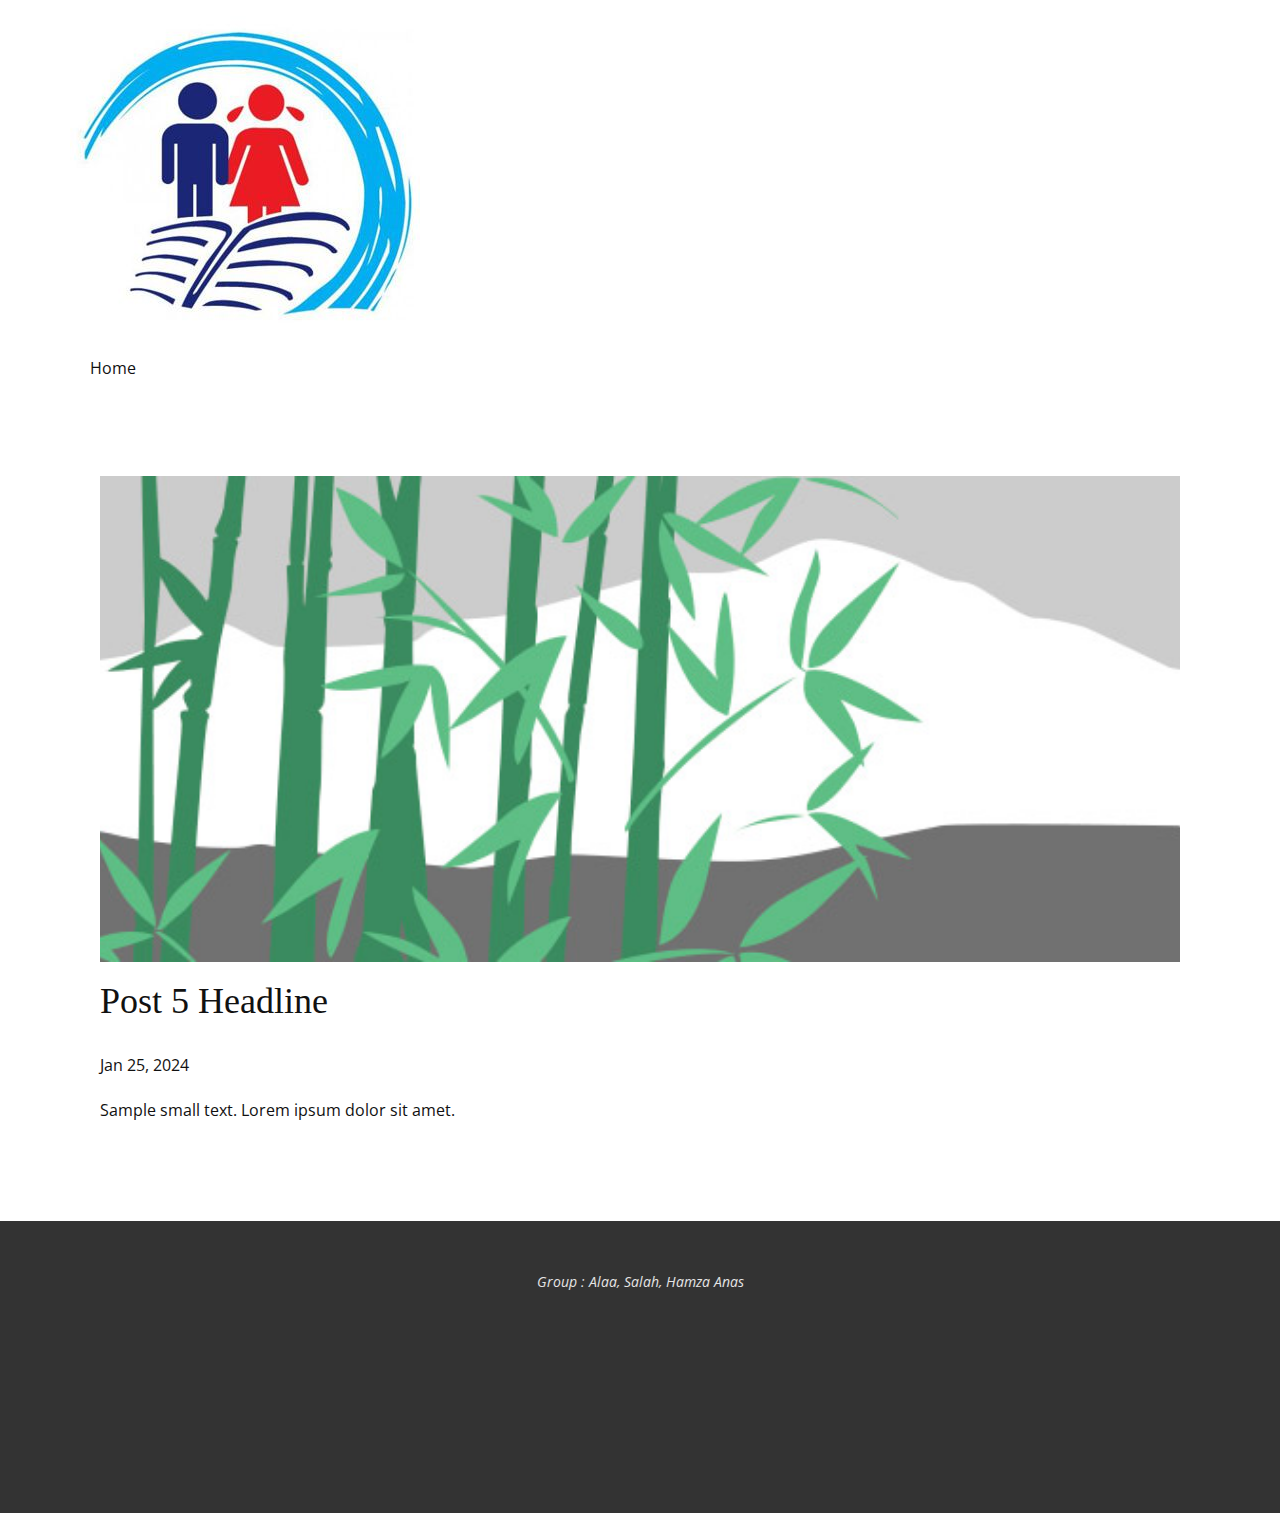
<file: blog/post-4.html>
<!DOCTYPE html>
<html style="font-size: 16px;" lang="en"><head>
    <meta name="viewport" content="width=device-width, initial-scale=1.0">
    <meta charset="utf-8">
    <meta name="keywords" content="Post 1 Headline">
    <meta name="description" content="">
    <title>Post 5 Headline</title>
    <link rel="stylesheet" href="../nicepage.css" media="screen">
<link rel="stylesheet" href="../Post-Template.css" media="screen">
    <script class="u-script" type="text/javascript" src="../jquery.js" defer=""></script>
    <script class="u-script" type="text/javascript" src="../nicepage.js" defer=""></script>
    <meta name="generator" content="Nicepage 6.3.1, nicepage.com">
    <link id="u-theme-google-font" rel="stylesheet" href="https://fonts.googleapis.com/css?family=Roboto:100,100i,300,300i,400,400i,500,500i,700,700i,900,900i|Open+Sans:300,300i,400,400i,500,500i,600,600i,700,700i,800,800i">
    
    
    
    <script type="application/ld+json">{
		"@context": "http://schema.org",
		"@type": "Organization",
		"name": "Site2",
		"logo": "images/taryam-american-private-school-sharjah-uae.jpg"
}</script>
    <meta name="theme-color" content="#478ac9">
  <meta data-intl-tel-input-cdn-path="intlTelInput/"></head>
  <body data-path-to-root="./" data-include-products="false" class="u-body u-xl-mode" data-lang="en"><header class="u-clearfix u-header u-header" id="sec-d94d"><div class="u-clearfix u-sheet u-sheet-1">
        <a href="https://tapschool.ae/" class="u-image u-logo u-image-1" data-image-width="350" data-image-height="350" title="Home">
          <img src="../images/taryam-american-private-school-sharjah-uae.jpg" class="u-logo-image u-logo-image-1">
        </a>
        <nav class="u-menu u-menu-one-level u-offcanvas u-menu-1">
          <div class="menu-collapse" style="font-size: 1rem; letter-spacing: 0px;">
            <a class="u-button-style u-custom-left-right-menu-spacing u-custom-padding-bottom u-custom-top-bottom-menu-spacing u-nav-link u-text-active-palette-1-base u-text-hover-palette-2-base" href="#">
              <svg class="u-svg-link" viewBox="0 0 24 24"><use xmlns:xlink="http://www.w3.org/1999/xlink" xlink:href="#menu-hamburger"></use></svg>
              <svg class="u-svg-content" version="1.1" id="menu-hamburger" viewBox="0 0 16 16" x="0px" y="0px" xmlns:xlink="http://www.w3.org/1999/xlink" xmlns="http://www.w3.org/2000/svg"><g><rect y="1" width="16" height="2"></rect><rect y="7" width="16" height="2"></rect><rect y="13" width="16" height="2"></rect>
</g></svg>
            </a>
          </div>
          <div class="u-custom-menu u-nav-container">
            <ul class="u-nav u-unstyled u-nav-1"><li class="u-nav-item"><a class="u-button-style u-nav-link u-text-active-palette-1-base u-text-hover-palette-2-base" href="../Home.html" style="padding: 10px 20px;">Home</a>
</li></ul>
          </div>
          <div class="u-custom-menu u-nav-container-collapse">
            <div class="u-black u-container-style u-inner-container-layout u-opacity u-opacity-95 u-sidenav">
              <div class="u-inner-container-layout u-sidenav-overflow">
                <div class="u-menu-close"></div>
                <ul class="u-align-center u-nav u-popupmenu-items u-unstyled u-nav-2"><li class="u-nav-item"><a class="u-button-style u-nav-link" href="../Home.html">Home</a>
</li></ul>
              </div>
            </div>
            <div class="u-black u-menu-overlay u-opacity u-opacity-70"></div>
          </div>
        </nav>
      </div></header>
    <section class="u-align-center u-clearfix u-section-1" id="sec-85ee">
      <div class="u-clearfix u-sheet u-valign-middle-md u-valign-middle-sm u-valign-middle-xs u-sheet-1"><!--post_details--><!--post_details_options_json--><!--{"source":""}--><!--/post_details_options_json--><!--blog_post-->
        <div class="u-container-style u-expanded-width u-post-details u-post-details-1">
          <div class="u-container-layout u-valign-middle u-container-layout-1"><!--blog_post_image-->
            <img alt="" class="u-blog-control u-expanded-width u-image u-image-default u-image-1" src="../images/68f64b9d.jpeg"><!--/blog_post_image--><!--blog_post_header-->
            <h2 class="u-blog-control u-text u-text-1">Post 5 Headline</h2><!--/blog_post_header--><!--blog_post_metadata-->
            <div class="u-blog-control u-metadata u-metadata-1"><!--blog_post_metadata_date-->
              <span class="u-meta-date u-meta-icon">Jan 25, 2024</span><!--/blog_post_metadata_date--><!--blog_post_metadata_category-->
              <!--/blog_post_metadata_category--><!--blog_post_metadata_comments-->
              <!--/blog_post_metadata_comments-->
            </div><!--/blog_post_metadata--><!--blog_post_content-->
            <div class="u-align-justify u-blog-control u-post-content u-text u-text-2 fr-view">
  Sample small text. Lorem ipsum dolor sit amet.
  </div><!--/blog_post_content-->
          </div>
        </div><!--/blog_post--><!--/post_details-->
      </div>
    </section>
    
    
    
    <footer class="u-align-center u-clearfix u-footer u-grey-80 u-footer" id="sec-6ade"><div class="u-clearfix u-sheet u-sheet-1">
        <p class="u-small-text u-text u-text-variant u-text-1">Group : Alaa, Salah, Hamza Anas</p>
      </div></footer>
  
</body></html>
</file>
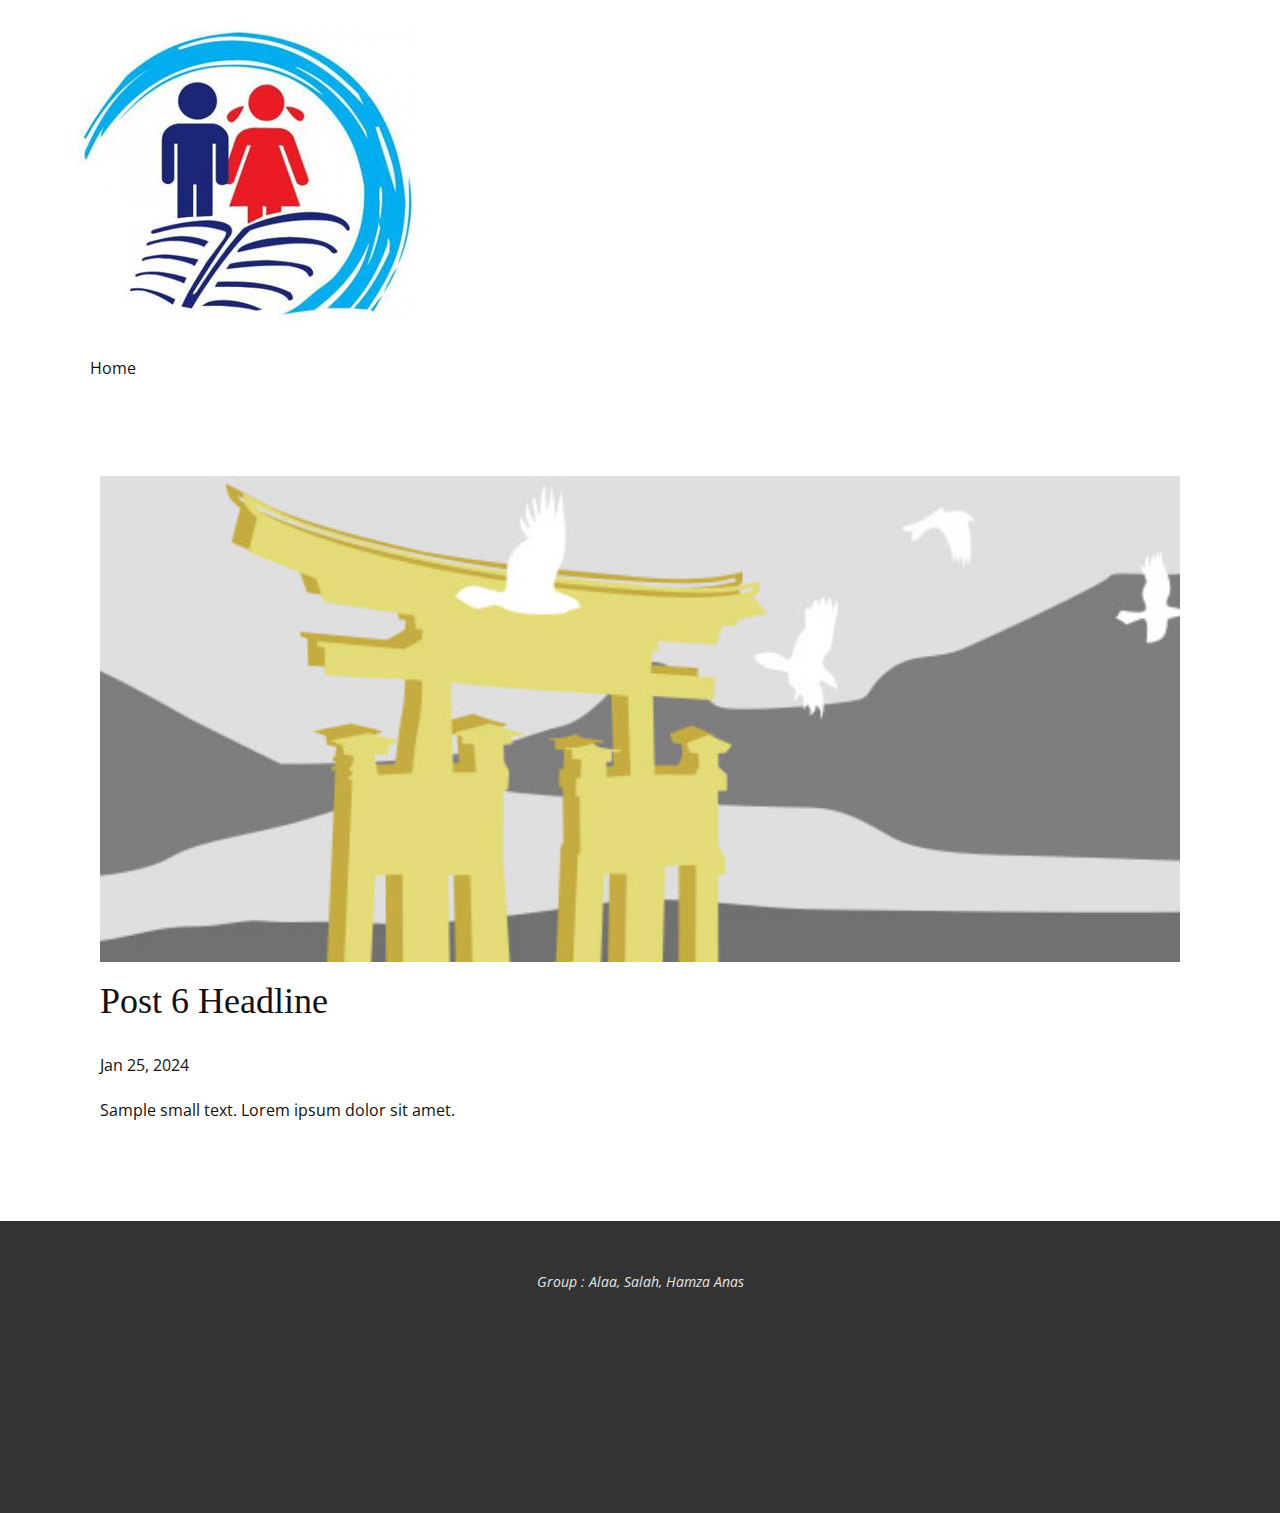
<file: blog/post-5.html>
<!DOCTYPE html>
<html style="font-size: 16px;" lang="en"><head>
    <meta name="viewport" content="width=device-width, initial-scale=1.0">
    <meta charset="utf-8">
    <meta name="keywords" content="Post 1 Headline">
    <meta name="description" content="">
    <title>Post 6 Headline</title>
    <link rel="stylesheet" href="../nicepage.css" media="screen">
<link rel="stylesheet" href="../Post-Template.css" media="screen">
    <script class="u-script" type="text/javascript" src="../jquery.js" defer=""></script>
    <script class="u-script" type="text/javascript" src="../nicepage.js" defer=""></script>
    <meta name="generator" content="Nicepage 6.3.1, nicepage.com">
    <link id="u-theme-google-font" rel="stylesheet" href="https://fonts.googleapis.com/css?family=Roboto:100,100i,300,300i,400,400i,500,500i,700,700i,900,900i|Open+Sans:300,300i,400,400i,500,500i,600,600i,700,700i,800,800i">
    
    
    
    <script type="application/ld+json">{
		"@context": "http://schema.org",
		"@type": "Organization",
		"name": "Site2",
		"logo": "images/taryam-american-private-school-sharjah-uae.jpg"
}</script>
    <meta name="theme-color" content="#478ac9">
  <meta data-intl-tel-input-cdn-path="intlTelInput/"></head>
  <body data-path-to-root="./" data-include-products="false" class="u-body u-xl-mode" data-lang="en"><header class="u-clearfix u-header u-header" id="sec-d94d"><div class="u-clearfix u-sheet u-sheet-1">
        <a href="https://tapschool.ae/" class="u-image u-logo u-image-1" data-image-width="350" data-image-height="350" title="Home">
          <img src="../images/taryam-american-private-school-sharjah-uae.jpg" class="u-logo-image u-logo-image-1">
        </a>
        <nav class="u-menu u-menu-one-level u-offcanvas u-menu-1">
          <div class="menu-collapse" style="font-size: 1rem; letter-spacing: 0px;">
            <a class="u-button-style u-custom-left-right-menu-spacing u-custom-padding-bottom u-custom-top-bottom-menu-spacing u-nav-link u-text-active-palette-1-base u-text-hover-palette-2-base" href="#">
              <svg class="u-svg-link" viewBox="0 0 24 24"><use xmlns:xlink="http://www.w3.org/1999/xlink" xlink:href="#menu-hamburger"></use></svg>
              <svg class="u-svg-content" version="1.1" id="menu-hamburger" viewBox="0 0 16 16" x="0px" y="0px" xmlns:xlink="http://www.w3.org/1999/xlink" xmlns="http://www.w3.org/2000/svg"><g><rect y="1" width="16" height="2"></rect><rect y="7" width="16" height="2"></rect><rect y="13" width="16" height="2"></rect>
</g></svg>
            </a>
          </div>
          <div class="u-custom-menu u-nav-container">
            <ul class="u-nav u-unstyled u-nav-1"><li class="u-nav-item"><a class="u-button-style u-nav-link u-text-active-palette-1-base u-text-hover-palette-2-base" href="../Home.html" style="padding: 10px 20px;">Home</a>
</li></ul>
          </div>
          <div class="u-custom-menu u-nav-container-collapse">
            <div class="u-black u-container-style u-inner-container-layout u-opacity u-opacity-95 u-sidenav">
              <div class="u-inner-container-layout u-sidenav-overflow">
                <div class="u-menu-close"></div>
                <ul class="u-align-center u-nav u-popupmenu-items u-unstyled u-nav-2"><li class="u-nav-item"><a class="u-button-style u-nav-link" href="../Home.html">Home</a>
</li></ul>
              </div>
            </div>
            <div class="u-black u-menu-overlay u-opacity u-opacity-70"></div>
          </div>
        </nav>
      </div></header>
    <section class="u-align-center u-clearfix u-section-1" id="sec-85ee">
      <div class="u-clearfix u-sheet u-valign-middle-md u-valign-middle-sm u-valign-middle-xs u-sheet-1"><!--post_details--><!--post_details_options_json--><!--{"source":""}--><!--/post_details_options_json--><!--blog_post-->
        <div class="u-container-style u-expanded-width u-post-details u-post-details-1">
          <div class="u-container-layout u-valign-middle u-container-layout-1"><!--blog_post_image-->
            <img alt="" class="u-blog-control u-expanded-width u-image u-image-default u-image-1" src="../images/8ad73f3c.jpeg"><!--/blog_post_image--><!--blog_post_header-->
            <h2 class="u-blog-control u-text u-text-1">Post 6 Headline</h2><!--/blog_post_header--><!--blog_post_metadata-->
            <div class="u-blog-control u-metadata u-metadata-1"><!--blog_post_metadata_date-->
              <span class="u-meta-date u-meta-icon">Jan 25, 2024</span><!--/blog_post_metadata_date--><!--blog_post_metadata_category-->
              <!--/blog_post_metadata_category--><!--blog_post_metadata_comments-->
              <!--/blog_post_metadata_comments-->
            </div><!--/blog_post_metadata--><!--blog_post_content-->
            <div class="u-align-justify u-blog-control u-post-content u-text u-text-2 fr-view">
  Sample small text. Lorem ipsum dolor sit amet.
  </div><!--/blog_post_content-->
          </div>
        </div><!--/blog_post--><!--/post_details-->
      </div>
    </section>
    
    
    
    <footer class="u-align-center u-clearfix u-footer u-grey-80 u-footer" id="sec-6ade"><div class="u-clearfix u-sheet u-sheet-1">
        <p class="u-small-text u-text u-text-variant u-text-1">Group : Alaa, Salah, Hamza Anas</p>
      </div></footer>
  
</body></html>
</file>
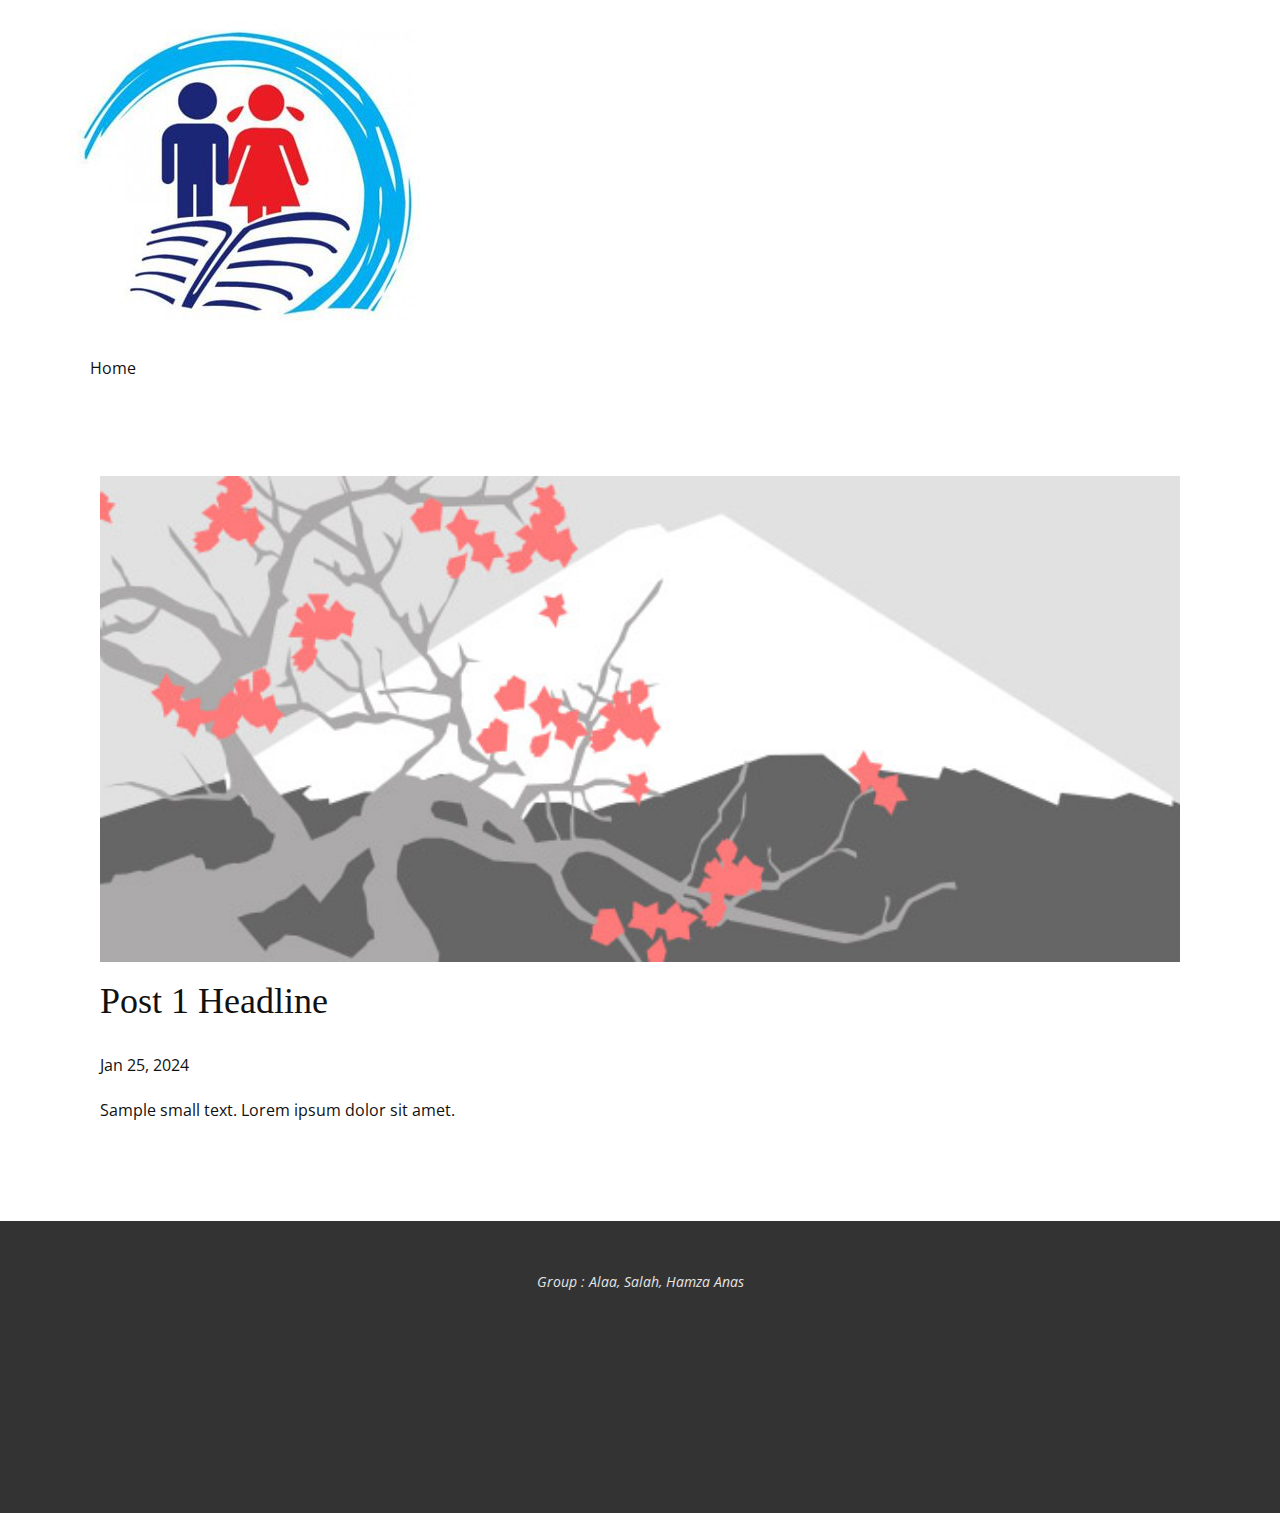
<file: blog/post.html>
<!DOCTYPE html>
<html style="font-size: 16px;" lang="en"><head>
    <meta name="viewport" content="width=device-width, initial-scale=1.0">
    <meta charset="utf-8">
    <meta name="keywords" content="Post 1 Headline">
    <meta name="description" content="">
    <title>Post 1 Headline</title>
    <link rel="stylesheet" href="../nicepage.css" media="screen">
<link rel="stylesheet" href="../Post-Template.css" media="screen">
    <script class="u-script" type="text/javascript" src="../jquery.js" defer=""></script>
    <script class="u-script" type="text/javascript" src="../nicepage.js" defer=""></script>
    <meta name="generator" content="Nicepage 6.3.1, nicepage.com">
    <link id="u-theme-google-font" rel="stylesheet" href="https://fonts.googleapis.com/css?family=Roboto:100,100i,300,300i,400,400i,500,500i,700,700i,900,900i|Open+Sans:300,300i,400,400i,500,500i,600,600i,700,700i,800,800i">
    
    
    
    <script type="application/ld+json">{
		"@context": "http://schema.org",
		"@type": "Organization",
		"name": "Site2",
		"logo": "images/taryam-american-private-school-sharjah-uae.jpg"
}</script>
    <meta name="theme-color" content="#478ac9">
  <meta data-intl-tel-input-cdn-path="intlTelInput/"></head>
  <body data-path-to-root="./" data-include-products="false" class="u-body u-xl-mode" data-lang="en"><header class="u-clearfix u-header u-header" id="sec-d94d"><div class="u-clearfix u-sheet u-sheet-1">
        <a href="https://tapschool.ae/" class="u-image u-logo u-image-1" data-image-width="350" data-image-height="350" title="Home">
          <img src="../images/taryam-american-private-school-sharjah-uae.jpg" class="u-logo-image u-logo-image-1">
        </a>
        <nav class="u-menu u-menu-one-level u-offcanvas u-menu-1">
          <div class="menu-collapse" style="font-size: 1rem; letter-spacing: 0px;">
            <a class="u-button-style u-custom-left-right-menu-spacing u-custom-padding-bottom u-custom-top-bottom-menu-spacing u-nav-link u-text-active-palette-1-base u-text-hover-palette-2-base" href="#">
              <svg class="u-svg-link" viewBox="0 0 24 24"><use xmlns:xlink="http://www.w3.org/1999/xlink" xlink:href="#menu-hamburger"></use></svg>
              <svg class="u-svg-content" version="1.1" id="menu-hamburger" viewBox="0 0 16 16" x="0px" y="0px" xmlns:xlink="http://www.w3.org/1999/xlink" xmlns="http://www.w3.org/2000/svg"><g><rect y="1" width="16" height="2"></rect><rect y="7" width="16" height="2"></rect><rect y="13" width="16" height="2"></rect>
</g></svg>
            </a>
          </div>
          <div class="u-custom-menu u-nav-container">
            <ul class="u-nav u-unstyled u-nav-1"><li class="u-nav-item"><a class="u-button-style u-nav-link u-text-active-palette-1-base u-text-hover-palette-2-base" href="../Home.html" style="padding: 10px 20px;">Home</a>
</li></ul>
          </div>
          <div class="u-custom-menu u-nav-container-collapse">
            <div class="u-black u-container-style u-inner-container-layout u-opacity u-opacity-95 u-sidenav">
              <div class="u-inner-container-layout u-sidenav-overflow">
                <div class="u-menu-close"></div>
                <ul class="u-align-center u-nav u-popupmenu-items u-unstyled u-nav-2"><li class="u-nav-item"><a class="u-button-style u-nav-link" href="../Home.html">Home</a>
</li></ul>
              </div>
            </div>
            <div class="u-black u-menu-overlay u-opacity u-opacity-70"></div>
          </div>
        </nav>
      </div></header>
    <section class="u-align-center u-clearfix u-section-1" id="sec-85ee">
      <div class="u-clearfix u-sheet u-valign-middle-md u-valign-middle-sm u-valign-middle-xs u-sheet-1"><!--post_details--><!--post_details_options_json--><!--{"source":""}--><!--/post_details_options_json--><!--blog_post-->
        <div class="u-container-style u-expanded-width u-post-details u-post-details-1">
          <div class="u-container-layout u-valign-middle u-container-layout-1"><!--blog_post_image-->
            <img alt="" class="u-blog-control u-expanded-width u-image u-image-default u-image-1" src="../images/0fd3416c.jpeg"><!--/blog_post_image--><!--blog_post_header-->
            <h2 class="u-blog-control u-text u-text-1">Post 1 Headline</h2><!--/blog_post_header--><!--blog_post_metadata-->
            <div class="u-blog-control u-metadata u-metadata-1"><!--blog_post_metadata_date-->
              <span class="u-meta-date u-meta-icon">Jan 25, 2024</span><!--/blog_post_metadata_date--><!--blog_post_metadata_category-->
              <!--/blog_post_metadata_category--><!--blog_post_metadata_comments-->
              <!--/blog_post_metadata_comments-->
            </div><!--/blog_post_metadata--><!--blog_post_content-->
            <div class="u-align-justify u-blog-control u-post-content u-text u-text-2 fr-view">
  Sample small text. Lorem ipsum dolor sit amet.
  </div><!--/blog_post_content-->
          </div>
        </div><!--/blog_post--><!--/post_details-->
      </div>
    </section>
    
    
    
    <footer class="u-align-center u-clearfix u-footer u-grey-80 u-footer" id="sec-6ade"><div class="u-clearfix u-sheet u-sheet-1">
        <p class="u-small-text u-text u-text-variant u-text-1">Group : Alaa, Salah, Hamza Anas</p>
      </div></footer>
  
</body></html>
</file>
